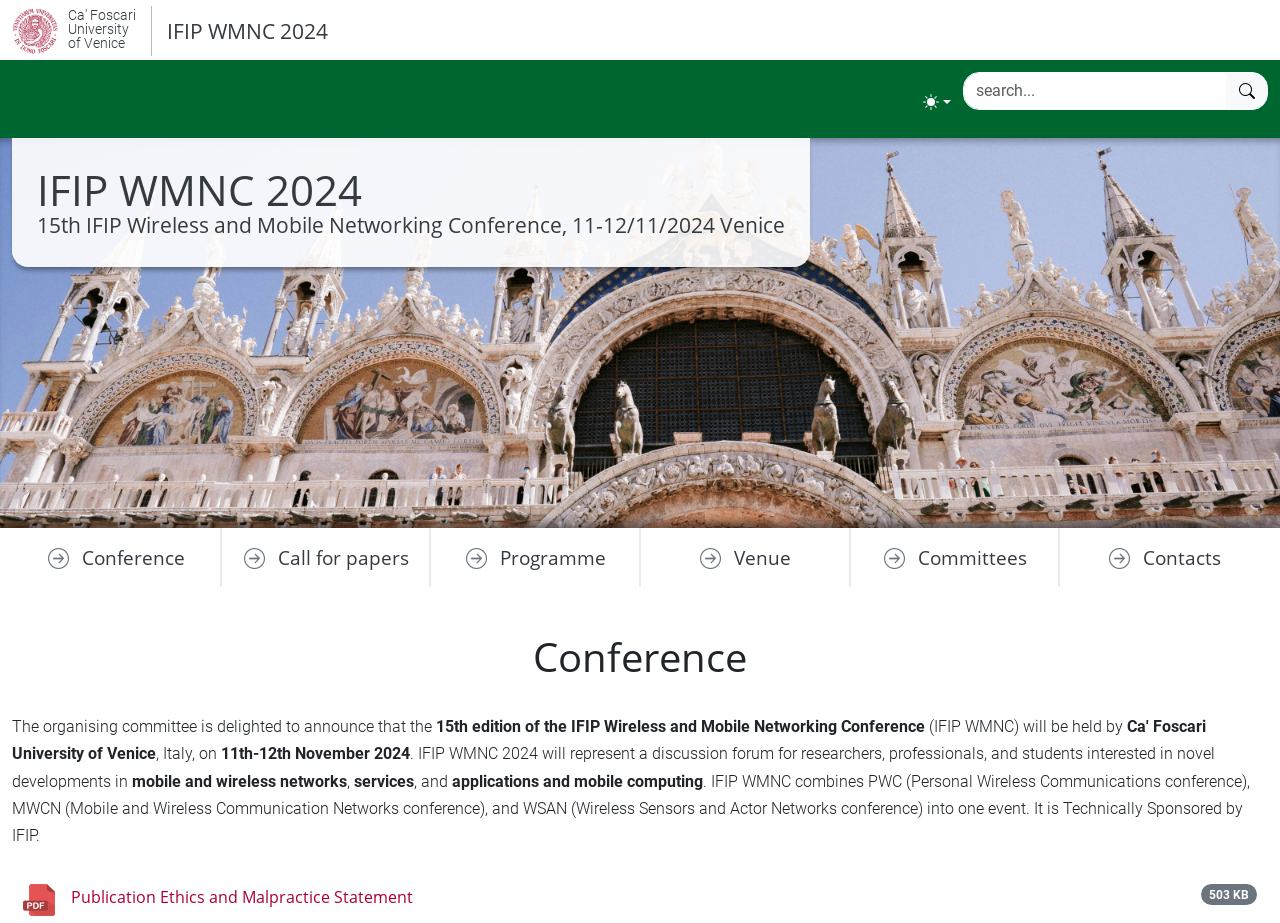
<file: index.html>
<html xmlns="http://www.w3.org/1999/xhtml" lang="en">

<head>
	<meta http-equiv="Content-Type" content="text/html; charset=utf-8" />
	<meta name="description" content="HTTrack is an easy-to-use website mirror utility. It allows you to download a World Wide website from the Internet to a local directory,building recursively all structures, getting html, images, and other files from the server to your computer. Links are rebuiltrelatively so that you can freely browse to the local site (works with any browser). You can mirror several sites together so that you can jump from one toanother. You can, also, update an existing mirror site, or resume an interrupted download. The robot is fully configurable, with an integrated help" />
	<meta name="keywords" content="httrack, HTTRACK, HTTrack, winhttrack, WINHTTRACK, WinHTTrack, offline browser, web mirror utility, aspirateur web, surf offline, web capture, www mirror utility, browse offline, local  site builder, website mirroring, aspirateur www, internet grabber, capture de site web, internet tool, hors connexion, unix, dos, windows 95, windows 98, solaris, ibm580, AIX 4.0, HTS, HTGet, web aspirator, web aspirateur, libre, GPL, GNU, free software" />
	<title>Local index - HTTrack Website Copier</title>
  <!-- Mirror and index made by HTTrack Website Copier/3.49-5 [XR&CO'2014] -->
	<style type="text/css">
	<!--

body {
	margin: 0;  padding: 0;  margin-bottom: 15px;  margin-top: 8px;
	background: #77b;
}
body, td {
	font: 14px "Trebuchet MS", Verdana, Arial, Helvetica, sans-serif;
	}

#subTitle {
	background: #000;  color: #fff;  padding: 4px;  font-weight: bold; 
	}

#siteNavigation a, #siteNavigation .current {
	font-weight: bold;  color: #448;
	}
#siteNavigation a:link    { text-decoration: none; }
#siteNavigation a:visited { text-decoration: none; }

#siteNavigation .current { background-color: #ccd; }

#siteNavigation a:hover   { text-decoration: none;  background-color: #fff;  color: #000; }
#siteNavigation a:active  { text-decoration: none;  background-color: #ccc; }


a:link    { text-decoration: underline;  color: #00f; }
a:visited { text-decoration: underline;  color: #000; }
a:hover   { text-decoration: underline;  color: #c00; }
a:active  { text-decoration: underline; }

#pageContent {
	clear: both;
	border-bottom: 6px solid #000;
	padding: 10px;  padding-top: 20px;
	line-height: 1.65em;
	background-image: url(backblue.gif);
	background-repeat: no-repeat;
	background-position: top right;
	}

#pageContent, #siteNavigation {
	background-color: #ccd;
	}


.imgLeft  { float: left;   margin-right: 10px;  margin-bottom: 10px; }
.imgRight { float: right;  margin-left: 10px;   margin-bottom: 10px; }

hr { height: 1px;  color: #000;  background-color: #000;  margin-bottom: 15px; }

h1 { margin: 0;  font-weight: bold;  font-size: 2em; }
h2 { margin: 0;  font-weight: bold;  font-size: 1.6em; }
h3 { margin: 0;  font-weight: bold;  font-size: 1.3em; }
h4 { margin: 0;  font-weight: bold;  font-size: 1.18em; }

.blak { background-color: #000; }
.hide { display: none; }
.tableWidth { min-width: 400px; }

.tblRegular       { border-collapse: collapse; }
.tblRegular td    { padding: 6px;  background-image: url(fade.gif);  border: 2px solid #99c; }
.tblHeaderColor, .tblHeaderColor td { background: #99c; }
.tblNoBorder td   { border: 0; }


// -->
</style>

</head>

<table width="76%" border="0" align="center" cellspacing="0" cellpadding="3" class="tableWidth">
	<tr>
	<td id="subTitle">HTTrack Website Copier - Open Source offline browser</td>
	</tr>
</table>
<table width="76%" border="0" align="center" cellspacing="0" cellpadding="0" class="tableWidth">
<tr class="blak">
<td>
	<table width="100%" border="0" align="center" cellspacing="1" cellpadding="0">
	<tr>
	<td colspan="6"> 
		<table width="100%" border="0" align="center" cellspacing="0" cellpadding="10">
		<tr> 
		<td id="pageContent"> 
<!-- ==================== End prologue ==================== -->

	<meta name="generator" content="HTTrack Website Copier/3.x">
	<TITLE>Local index - HTTrack</TITLE>
</HEAD>
<BODY>
<H1 ALIGN=Center>Index of locally available sites:</H1>
	<TABLE BORDER="0" WIDTH="100%" CELLSPACING="1" CELLPADDING="0">
		<TR>
			<TD BACKGROUND="fade.gif">
				&middot;
					<A HREF="www.unive.it/web/en/6439/home.html">
						www.unive.it/web/en/6439/home.html
					</A>		
			</TD>
		</TR>
	</TABLE>
	<BR>
	<BR>
	<BR>
  	<H6 ALIGN="RIGHT">
	<I>Mirror and index made by HTTrack Website Copier [XR&amp;CO'2008]</I>
	</H6>
	<!-- Mirror and index made by HTTrack Website Copier/3.49-5 [XR&CO'2014] -->
	<!-- Thanks for using HTTrack Website Copier! -->
	<meta HTTP-EQUIV="Refresh" CONTENT="0; URL=www.unive.it/web/en/6439/home.html">


<!-- ==================== Start epilogue ==================== -->
		</td>
		</tr>
		</table>
	</td>
	</tr>
	</table>
</td>
</tr>
</table>

<table width="76%" border="0" align="center" valign="bottom" cellspacing="0" cellpadding="0">
	<tr>
	<td id="footer"><small>&copy; 2008 Xavier Roche & other contributors - Web Design: Leto Kauler.</small></td>
	</tr>
</table>

</body>

</html>
</file>
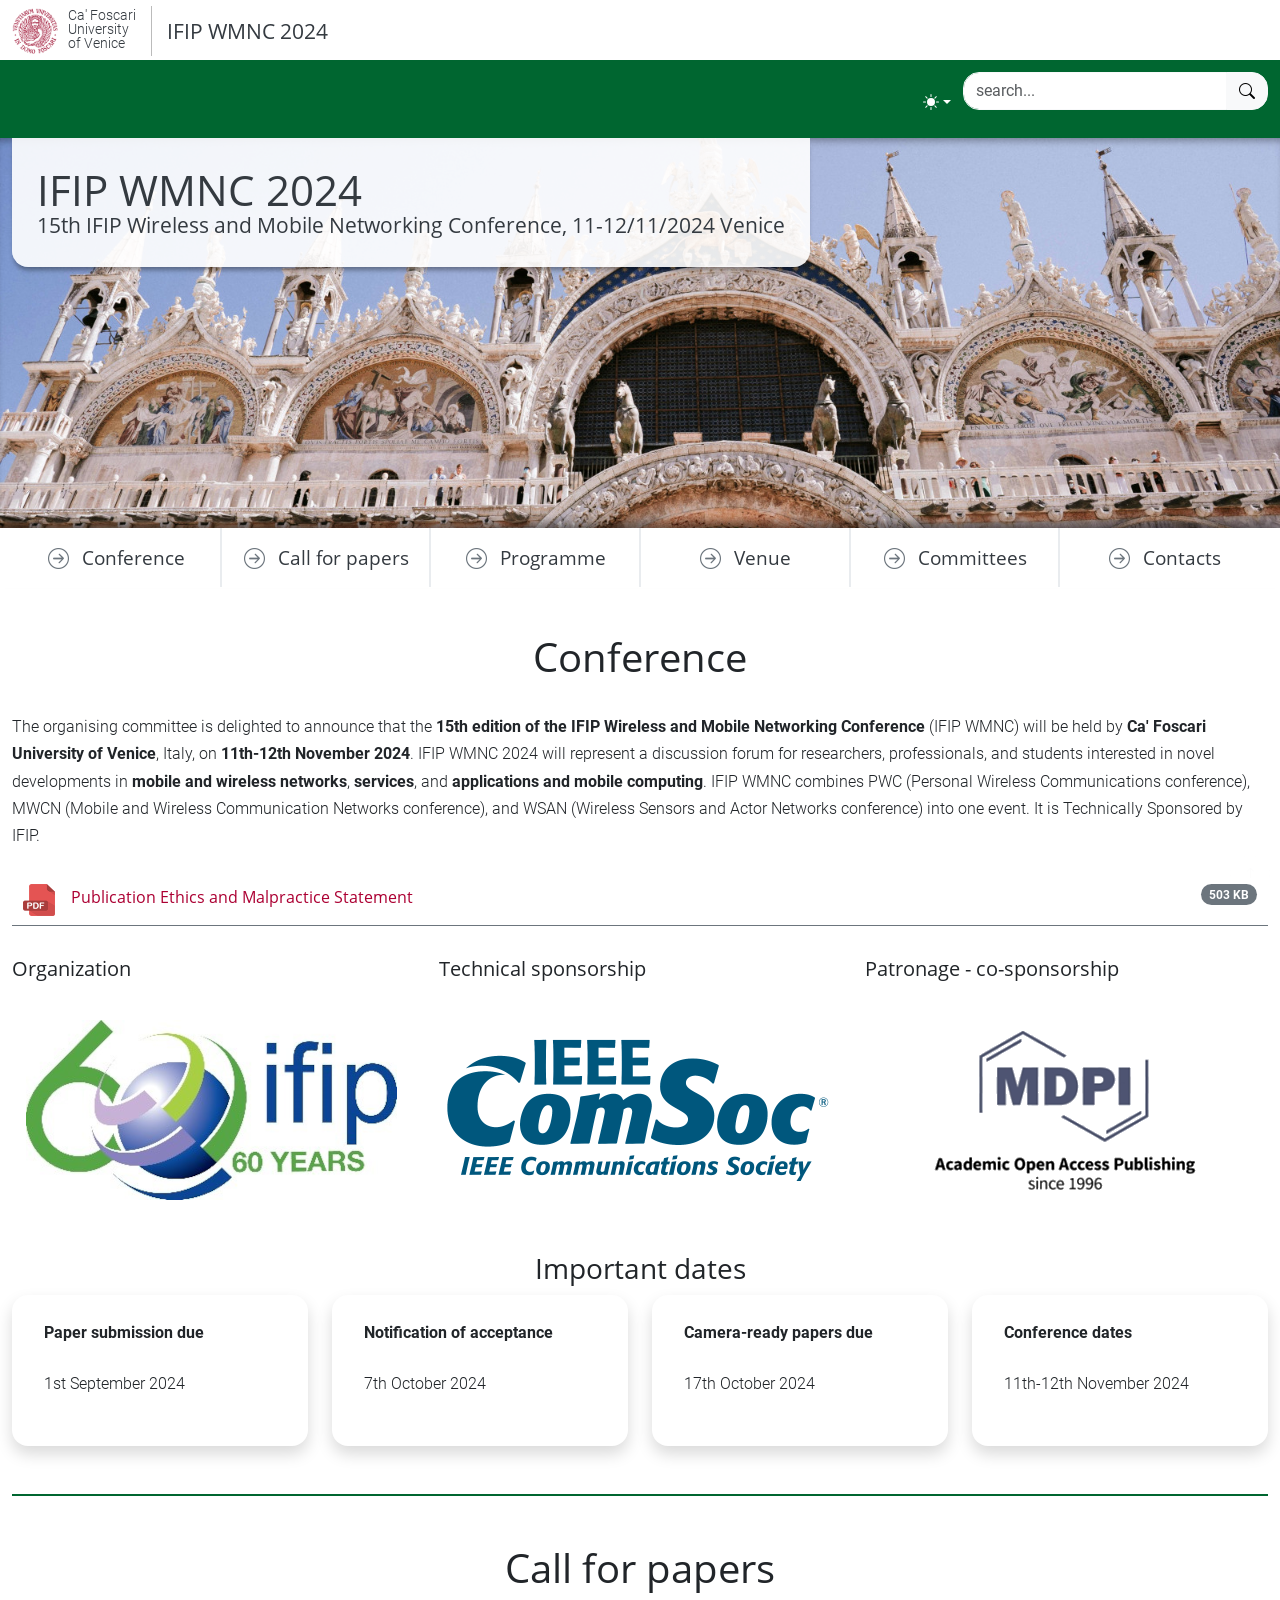
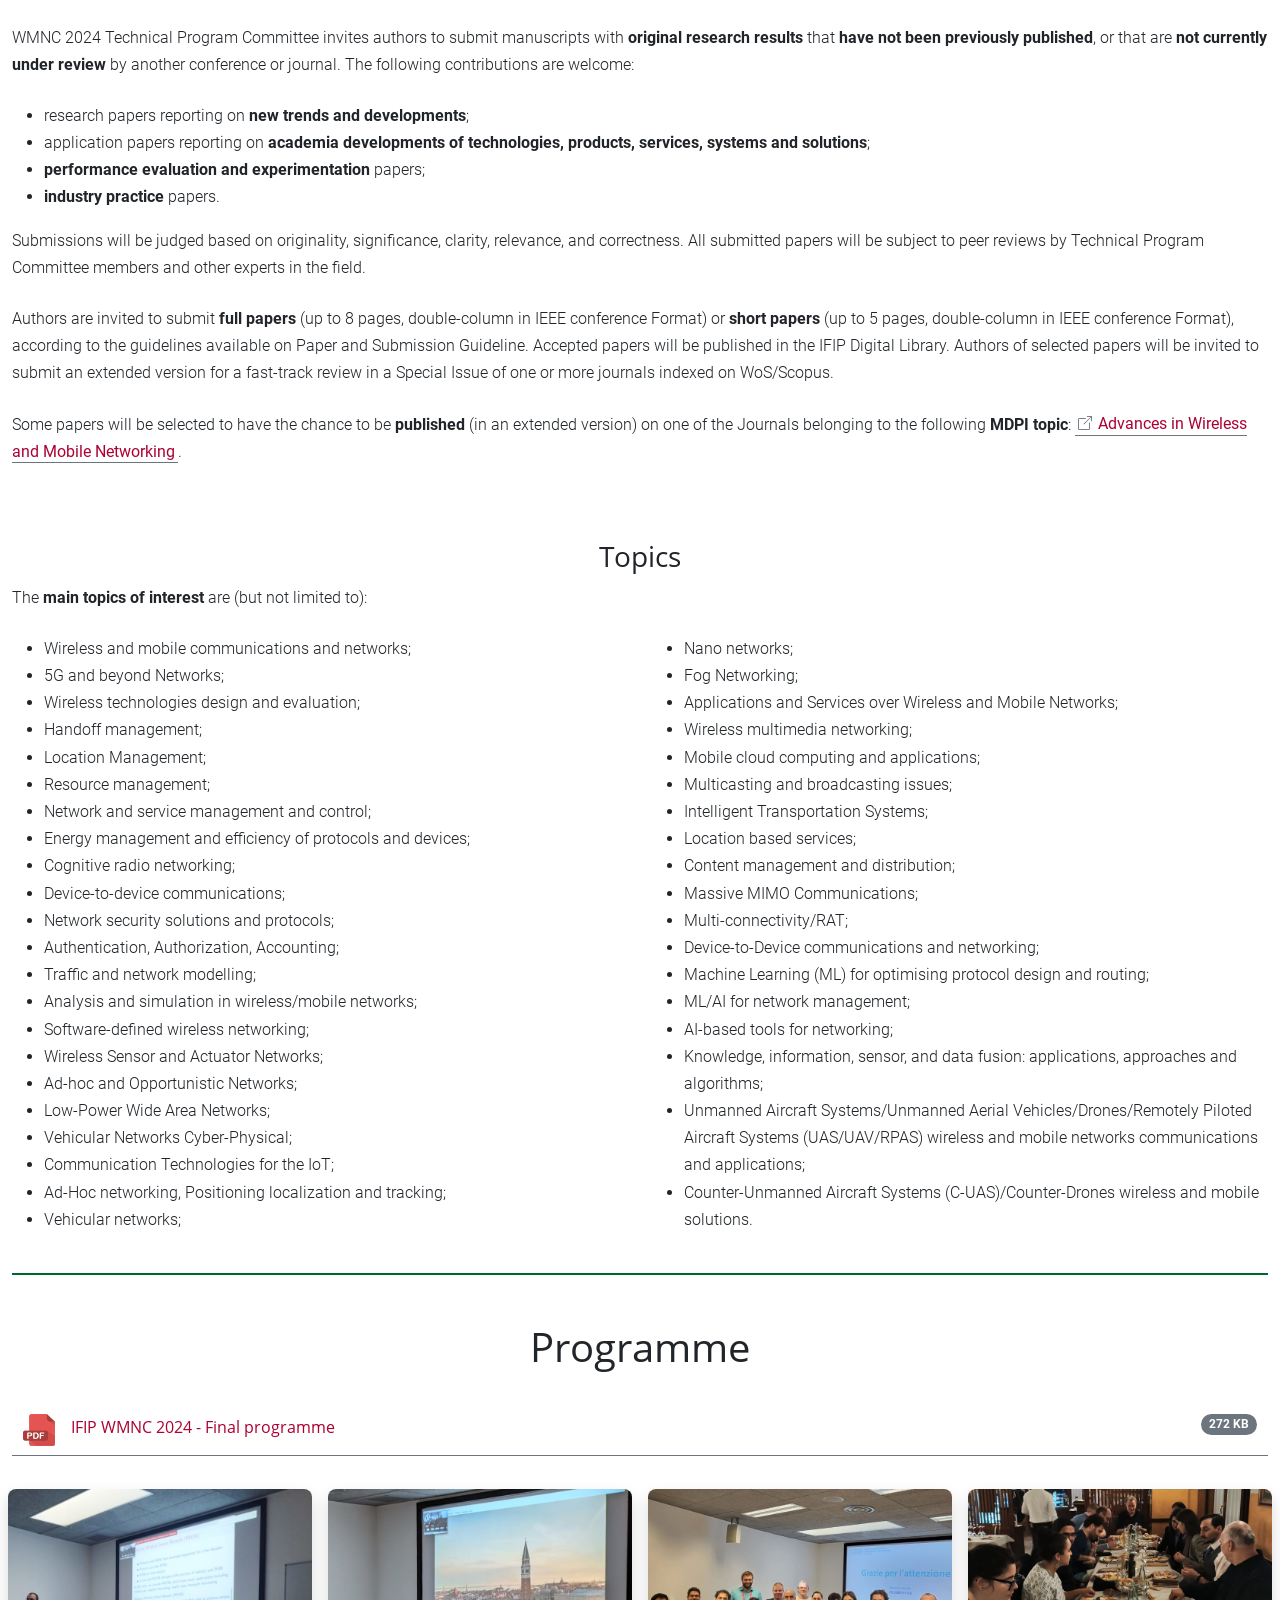
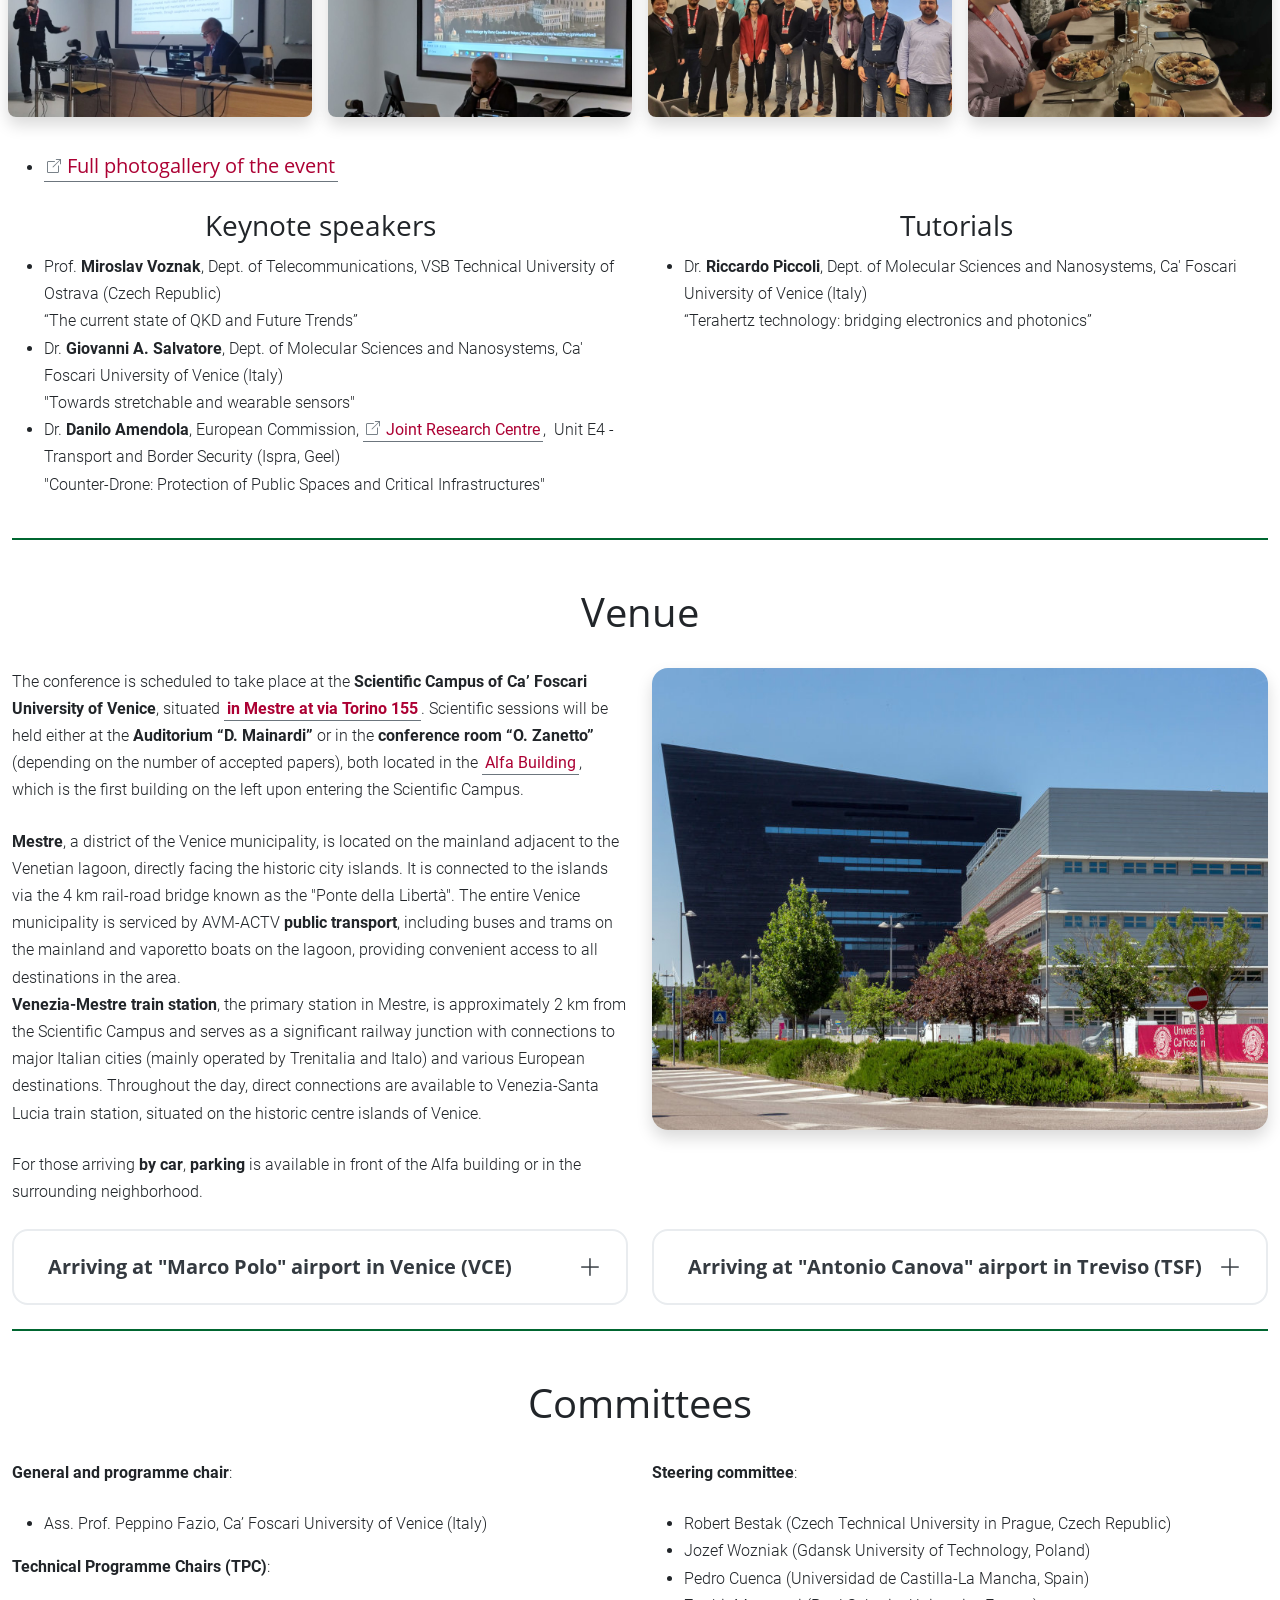
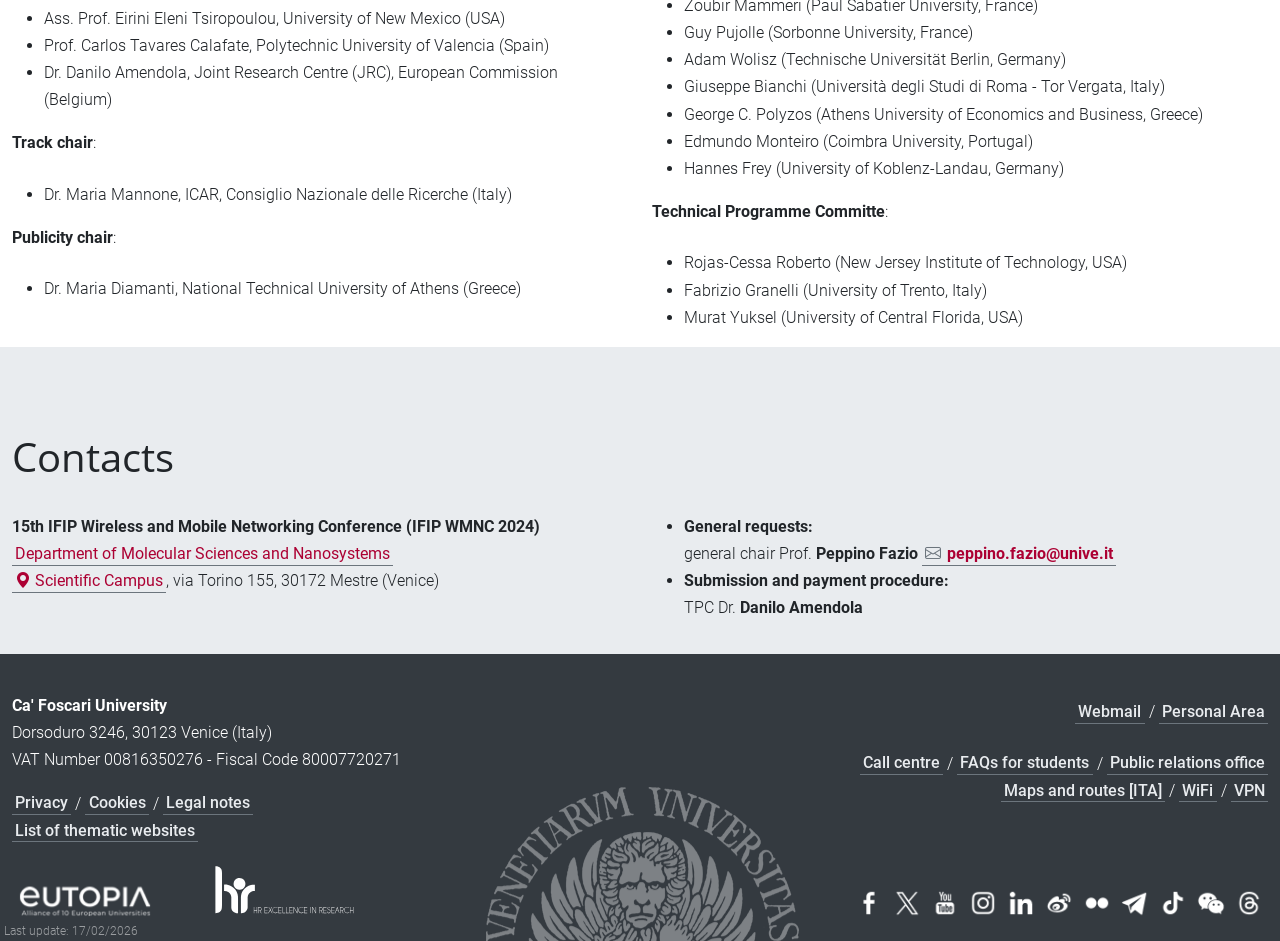
<file: www.unive.it/web/en/6439/home.html>
<html lang="en-us" data-bs-theme="light"><!-- Mirrored from www.unive.it/web/en/6439/home by HTTrack Website Copier/3.x [XR&CO'2014], Thu, 23 Apr 2026 20:36:54 GMT --><!-- Added by HTTrack --><head><meta http-equiv="content-type" content="text/html;charset=utf-8"><!-- /Added by HTTrack -->

    <meta charset="utf-8">

<!-- 
	This website is powered by TYPO3 - inspiring people to share!
	TYPO3 is a free open source Content Management Framework initially created by Kasper Skaarhoj and licensed under GNU/GPL.
	TYPO3 is copyright 1998-2026 of Kasper Skaarhoj. Extensions are copyright of their respective owners.
	Information and contribution at https://typo3.org/
-->

<link rel="icon" href="../../typo3conf/ext/stee_template_b5/Resources/Public/img/favicon/favicon.ico" type="image/vnd.microsoft.icon">

<meta http-equiv="x-ua-compatible" content="IE=edge">
<meta name="generator" content="TYPO3 CMS">
<meta name="viewport" content="width=device-width, initial-scale=1">
<meta name="description" content="IFIP WMNC 2024 - Home">
<meta property="og:url" content="home.html">
<meta property="og:title" content="IFIP WMNC 2024: Home">
<meta property="og:description" content="IFIP WMNC 2024 - Home">
<meta name="twitter:card" content="summary">
<meta name="twitter:site" content="@CaFoscari">
<meta name="twitter:title" content="IFIP WMNC 2024: Home">
<meta name="twitter:description" content="IFIP WMNC 2024 - Home">
<meta name="twitter:url" content="home.html">


<link rel="stylesheet" href="../../typo3conf/ext/stee_template_b5/Resources/Public/bootstrap-5.3.8/css/bootstrap.min.css" media="all">
<link rel="stylesheet" href="../../typo3conf/ext/stee_template_b5/Resources/Public/Css/00_bootstrap-icons.css" media="all">
<link rel="stylesheet" href="../../typo3conf/ext/stee_template_b5/Resources/Public/Css/01_fonts.css" media="all">
<link rel="stylesheet" href="../../typo3conf/ext/stee_template_b5/Resources/Public/Css/02_global.css" media="all">
<link rel="stylesheet" href="../../typo3conf/ext/stee_template_b5/Resources/Public/Css/03_elements.css" media="all">
<link rel="stylesheet" href="../../typo3conf/ext/stee_template_b5/Resources/Public/Css/04_layout.css" media="all">
<link rel="stylesheet" href="../../typo3conf/ext/stee_template_b5/Resources/Public/Css/05_extra.css" media="all">
<link rel="stylesheet" href="../../typo3conf/ext/stee_template_eventi/Resources/Public/Css/eventi.css" media="all">
<link rel="stylesheet" href="../../typo3conf/ext/stee_template_eventi/Resources/Public/Css/home.css" media="all">
<link rel="stylesheet" href="../../typo3conf/ext/stee_colore_verde/Resources/Public/Css/01_verde.css" media="all">
<link href="../../typo3conf/ext/stee_template_b5/Resources/Public/Css/07_gallery.css" rel="stylesheet">



<script type="text/javascript" async="" src="https://matomo.unive.it/matomo/matomo.js"></script><script src="../../typo3temp/assets/compressed/merged-ca1e0258cf72cd79c325ad5ffb75a0f7-038320babba83a367a865e132c439f86.js"></script>



<title>Home: IFIP WMNC 2024</title>
	

<!-- facebook pixel -->
<script>
	var univeFbPixel = function (){
		if (document.cookie.split(';').some((item) => item.includes('socialpix=checked'))){

			!function(f,b,e,v,n,t,s)
			{if(f.fbq)return;n=f.fbq=function(){n.callMethod?
			n.callMethod.apply(n,arguments):n.queue.push(arguments)};
			if(!f._fbq)f._fbq=n;n.push=n;n.loaded=!0;n.version='2.0';
			n.queue=[];t=b.createElement(e);t.async=!0;
			t.src=v;s=b.getElementsByTagName(e)[0];
			s.parentNode.insertBefore(t,s)}(window,document,'script',
			'https://connect.facebook.net/en_US/fbevents.js');
			fbq('init', '671717453353946'); 
			fbq('track', 'PageView');
			
			setTimeout(function(){
				fbq('trackCustom', 'TimeOnPage');
				//console.log('tempo');
			}, 45000);
			var scrollReached =false;
			var halfbrowserHeight =$(window).height() *0.6;
			$(window).scroll(function () {
				if (scrollReached) return false;
				var distance =$(window).scrollTop();
				if (distance < halfbrowserHeight) return false;
				scrollReached = true;
				fbq('trackCustom', 'ScrolledPage');
				//console.log('scroll');
			});


		}
	}
	$(function(){
		univeFbPixel();
	});
</script>

<!-- Matomo unive + agid -->
<!-- nome pagina: '../../../WEB [ENG]/eventi e terza missione [ENG]/verde DAIS-DSMN/IFIP WMNC 2024/Home/6439' -->
<script>
	var full_url = 'home.html';
	var _paq = window._paq = window._paq || [];
			  
	(function() {
	
		var u='https://ingestion.webanalytics.italia.it/';
		_paq.push(['setTrackerUrl', u+'matomo.php']);
		_paq.push(['setSiteId', '14422']);

		var u='https://matomo.unive.it/matomo/';
		_paq.push(['addTracker', u+'matomo.php', '4']);
		_paq.push(['addTracker', u+'matomo.php', '5']);
		
		window.piwikAsyncInit = function () {
			var u='https://ingestion.webanalytics.italia.it/';
			var tracker1 = Piwik.getAsyncTracker(u+'matomo.php', '14422');
			tracker1.setCustomUrl('../../../WEB [ENG]/eventi e terza missione [ENG]/verde DAIS-DSMN/IFIP WMNC 2024/Home/6439');
			tracker1.trackPageView();
			tracker1.enableLinkTracking();
			
			var u='https://matomo.unive.it/matomo/';
			var tracker3 = Piwik.getAsyncTracker(u+'matomo.php', '4');
			tracker3.setCustomUrl('../../../WEB [ENG]/eventi e terza missione [ENG]/verde DAIS-DSMN/IFIP WMNC 2024/Home/6439');
			tracker3.trackPageView();
			tracker3.enableLinkTracking();
					
			var tracker4 = Piwik.getAsyncTracker(u+'matomo.php', '5');
			tracker4.trackPageView();
			tracker4.enableLinkTracking();
		}
		
		var u='https://matomo.unive.it/matomo/';
		var d=document, g=d.createElement('script'), s=d.getElementsByTagName('script')[0];
		g.type='text/javascript'; g.async=true; g.src=u+'matomo.js'; s.parentNode.insertBefore(g,s);
	})();
</script>
<!-- End Matomo Code -->

		

</head>
<body>
<svg xmlns="http://www.w3.org/2000/svg" style="display: none;">
	<symbol id="bootstrap" viewBox="0 0 118 94">
		<path fill="currentColor" fill-rule="evenodd" d="M24.509 0c-6.733 0-11.715 5.893-11.492 12.284.214 6.14-.064 14.092-2.066 20.577C8.943 39.365 5.547 43.485 0 44.014v5.972c5.547.529 8.943 4.649 10.951 11.153 2.002 6.485 2.28 14.437 2.066 20.577C12.794 88.106 17.776 94 24.51 94H93.5c6.733 0 11.714-5.893 11.491-12.284-.214-6.14.064-14.092 2.066-20.577 2.009-6.504 5.396-10.624 10.943-11.153v-5.972c-5.547-.529-8.934-4.649-10.943-11.153-2.002-6.484-2.28-14.437-2.066-20.577C105.214 5.894 100.233 0 93.5 0H24.508zM80 57.863C80 66.663 73.436 72 62.543 72H44a2 2 0 0 1-2-2V24a2 2 0 0 1 2-2h18.437c9.083 0 15.044 4.92 15.044 12.474 0 5.302-4.01 10.049-9.119 10.88v.277C75.317 46.394 80 51.21 80 57.863M60.521 28.34H49.948v14.934h8.905c6.884 0 10.68-2.772 10.68-7.727 0-4.643-3.264-7.207-9.012-7.207M49.948 49.2v16.458H60.91c7.167 0 10.964-2.876 10.964-8.281s-3.903-8.178-11.425-8.178H49.948z" clip-rule="evenodd"></path>
	</symbol>
	<symbol id="check2" viewBox="0 0 16 16">
		<path d="M13.854 3.646a.5.5 0 0 1 0 .708l-7 7a.5.5 0 0 1-.708 0l-3.5-3.5a.5.5 0 1 1 .708-.708L6.5 10.293l6.646-6.647a.5.5 0 0 1 .708 0"></path>
	</symbol>
	<symbol id="circle-half" viewBox="0 0 16 16">
		<path d="M8 15A7 7 0 1 0 8 1zm0 1A8 8 0 1 1 8 0a8 8 0 0 1 0 16"></path>
	</symbol>
	<symbol id="moon-stars-fill" viewBox="0 0 16 16">
		<path d="M6 .278a.77.77 0 0 1 .08.858 7.2 7.2 0 0 0-.878 3.46c0 4.021 3.278 7.277 7.318 7.277q.792-.001 1.533-.16a.79.79 0 0 1 .81.316.73.73 0 0 1-.031.893A8.35 8.35 0 0 1 8.344 16C3.734 16 0 12.286 0 7.71 0 4.266 2.114 1.312 5.124.06A.75.75 0 0 1 6 .278"></path>
		<path d="M10.794 3.148a.217.217 0 0 1 .412 0l.387 1.162c.173.518.579.924 1.097 1.097l1.162.387a.217.217 0 0 1 0 .412l-1.162.387a1.73 1.73 0 0 0-1.097 1.097l-.387 1.162a.217.217 0 0 1-.412 0l-.387-1.162A1.73 1.73 0 0 0 9.31 6.593l-1.162-.387a.217.217 0 0 1 0-.412l1.162-.387a1.73 1.73 0 0 0 1.097-1.097zM13.863.099a.145.145 0 0 1 .274 0l.258.774c.115.346.386.617.732.732l.774.258a.145.145 0 0 1 0 .274l-.774.258a1.16 1.16 0 0 0-.732.732l-.258.774a.145.145 0 0 1-.274 0l-.258-.774a1.16 1.16 0 0 0-.732-.732l-.774-.258a.145.145 0 0 1 0-.274l.774-.258c.346-.115.617-.386.732-.732z"></path>
	</symbol>
	<symbol id="sun-fill" viewBox="0 0 16 16">
		<path d="M8 12a4 4 0 1 0 0-8 4 4 0 0 0 0 8M8 0a.5.5 0 0 1 .5.5v2a.5.5 0 0 1-1 0v-2A.5.5 0 0 1 8 0m0 13a.5.5 0 0 1 .5.5v2a.5.5 0 0 1-1 0v-2A.5.5 0 0 1 8 13m8-5a.5.5 0 0 1-.5.5h-2a.5.5 0 0 1 0-1h2a.5.5 0 0 1 .5.5M3 8a.5.5 0 0 1-.5.5h-2a.5.5 0 0 1 0-1h2A.5.5 0 0 1 3 8m10.657-5.657a.5.5 0 0 1 0 .707l-1.414 1.415a.5.5 0 1 1-.707-.708l1.414-1.414a.5.5 0 0 1 .707 0m-9.193 9.193a.5.5 0 0 1 0 .707L3.05 13.657a.5.5 0 0 1-.707-.707l1.414-1.414a.5.5 0 0 1 .707 0m9.193 2.121a.5.5 0 0 1-.707 0l-1.414-1.414a.5.5 0 0 1 .707-.707l1.414 1.414a.5.5 0 0 1 0 .707M4.464 4.465a.5.5 0 0 1-.707 0L2.343 3.05a.5.5 0 1 1 .707-.707l1.414 1.414a.5.5 0 0 1 0 .708"></path>
	</symbol>
</svg>
<header class="unive_header" id="header">
	
     
	
		
	<div class="container-xxl logo-sezione d-none d-xl-block">
		<div class="riga">
			<div class="row">
	
			

					<div class="col col-md-12 logo-piccolo d-flex">

						<div class="logo_unive logo-piccolo position-relative">
							<img alt="logo unive.it" class="logo-moeca img-fluid display-light" src="../../typo3conf/ext/stee_template_b5/Resources/Public/img/logo-unive/CF_moeca_pos_124-min.png">
							<img alt="logo unive.it" class="logo-moeca img-fluid display-dark" src="../../typo3conf/ext/stee_template_b5/Resources/Public/img/logo-unive/CF_moeca_neg_124-min.png">
							<a class="logo-header stretched-link" href="http://www.unive.it/english">
								<small>Ca' Foscari<br>University<br>of Venice</small><br>
							</a>
						</div>

						
							<span class="section-name position-relative">
								<a href="home.html">IFIP WMNC 2024</a>
							</span>    
						

						

					</div>

				
				
			</div>
		</div>
	</div>
</header>


<nav class="navbar sticky-top navbar-expand-xl navbar-dark bg-verde" aria-label="Main navigation">
    <div class="container-xxl">  

		<div class="navbar-header mr-auto position-relative">

			<a id="logo-sito" class="navbar-brand logo-mobile d-xl-none stretched-link" href="http://www.unive.it/english">
				<img alt="logo unive.it" class="img-fluid" src="../../typo3conf/ext/stee_template_b5/Resources/Public/img/logo-unive/CF_moeca_neg_124-min.png">
			</a>
			<span class="navbar-brand logo-mobile d-xl-none">
				<small><small>Ca' Foscari<br>University<br>of Venice</small><br></small>
			</span>

		</div>
			
        <div class="d-flex justify-content-end">
            <button class="navbar-toggler" type="button" data-bs-toggle="collapse" data-bs-target="#navbarsearch" aria-controls="navbarsearch" aria-expanded="false" aria-label="Cerca - Search">
                <i class="bi bi-search"></i>
            </button>
            <button class="navbar-toggler" type="button" data-bs-toggle="offcanvas" data-bs-target="#offcanvasNavbar" aria-controls="offcanvasNavbar" aria-label="mostra menu di navigazione - Toggle navigation">
                <i class="fs-2 bi bi-list"></i>
            </button>
        </div>
        
      	<div class="offcanvas offcanvas-end text-white bg-sito" tabindex="-1" id="offcanvasNavbar" aria-labelledby="offcanvasNavbarLabel">
			
            <div class="offcanvas-header position-relative">
				<p class="offcanvas-title fs-5" id="offcanvasNavbarLabel">
                    <small>Ca' Foscari University of Venice</small><br>
                    <a href="home.html">IFIP WMNC 2024</a>
				</p>
				<button type="button" class="btn-close btn-close-white" data-bs-dismiss="offcanvas" aria-label="Close"></button>
			</div>
            
			<div class="offcanvas-body">
                
            	<div class="d-none d-xl-block">
					
				</div>
				
				
                
					
                <div class="d-xl-flex justify-content-end flex-grow-1 pe-0">
                    
                    
                    
                    
<ul class="navbar-nav pe-1 tasto-dark">
	<li class="nav-item dropdown mt-1">
		<a class="nav-link dropdown-toggle focus-ring focus-ring-light fs-6 d-flex align-items-center" href="#" id="bd-theme" role="button" aria-expanded="false" data-bs-toggle="dropdown" data-bs-display="static" aria-label="Toggle theme (light)" aria-haspopup="true">  
			<svg class="bi theme-icon-active" aria-hidden="true" style="margin-top: .20rem !important; margin-bottom: .20rem !important;">
				<use href="#sun-fill"></use>
			</svg> 
			<span class="d-lg-none ms-2" id="bd-theme-text">Toggle theme</span> 
		</a> 
		<ul class="dropdown-menu dropdown-menu-end" aria-labelledby="bd-theme-text"> 
			<li>
				<button type="button" class="dropdown-item d-flex align-items-center active" data-bs-theme-value="light" aria-pressed="true"> 
					<svg class="bi me-2 opacity-50" aria-hidden="true">
						<use href="#sun-fill"></use>
					</svg>
					Light
					<svg class="bi ms-auto d-none" aria-hidden="true">
						<use href="#check2"></use>
					</svg> 
				</button> 
			</li> 
			<li> 
				<button type="button" class="dropdown-item d-flex align-items-center" data-bs-theme-value="dark" aria-pressed="false"> 
					<svg class="bi me-2 opacity-50" aria-hidden="true">
						<use href="#moon-stars-fill"></use>
					</svg>
					Dark
					<svg class="bi ms-auto d-none" aria-hidden="true">
						<use href="#check2"></use>
					</svg> 
				</button> 
			</li> 
			<li> 
				<button type="button" class="dropdown-item d-flex align-items-center" data-bs-theme-value="auto" aria-pressed="false"> 
					<svg class="bi me-2 opacity-50" aria-hidden="true">
						<use href="#circle-half"></use>
					</svg>
					Auto
					<svg class="bi ms-auto d-none" aria-hidden="true">
						<use href="#check2"></use>
					</svg> 
				</button> 
			</li> 
		</ul> 
	</li>
</ul> 
                    
                </div>
            
            	<div class="d-xl-none">
        			<hr class="d-xl-none text-white opacity-100">
						
                    
                </div>
    
                
            
                
        		
			</div>
		</div>
				
        <div class="collapse navbar-collapse  justify-content-end" id="navbarsearch">
            <div class="d-xl-none mt-3"></div>
                

    
            
        

    

    <form name="search" class="flex-fill" method="get" action="http://www.unive.it/data/search" role="search" lang="en">  
  
  <div class="input-group my-1 me-1">
    <input type="text" class="form-control border-light focus-ring focus-ring-light" placeholder="search..." aria-label="Find in this site" name="q" title="Find in this site">
    <button class="btn btn-light border-light" type="submit" aria-label="search"><i class="bi bi-search"></i></button>
  </div>
  
</form>





  
        </div>
		
    </div>
</nav>  


        
    



<main id="main" role="main">
	<div class="container-xxl">

		
				<div class="row"><!-- content 1 col -->
					<div class="col" aria-label="page content">
						
    

        
        
      
    

        
       
      
    

    
        </div>
    </div>
</div>



        
            
                

                    <div class="full_img blocca" style="background-image: url(../../fileadmin/user_upload/eventi/WMNC-2024/home.jpg)">
                        <div class="container-xxl">
                            <div class="row">
                                <div class="col">    
                                    
                                            

    
            
        

    

	
			<h1>
				
					IFIP WMNC 2024
				
				
					<br>
					<small>
						15th IFIP Wireless and Mobile Networking Conference, 11-12/11/2024 Venice
					</small>
				
			</h1>
		





                                    
                                </div>
                            </div>
                        </div>	
                                
                        
                        
                    </div>
<!--					-->
                
            
        

    



<div class="container-xxl">
    <div class="row">
        <div class="col">
            

			



    
        	<div class="card tit-no-border">
				
                <div class="list-group list-group-flush list-group-horizontal-md text-md-center mb-0">
				
					    

    
            
        

    

	
			<a href="#c59937" class="list-group-item list-group-item-action">
				Conference
				
			</a>
		





				
					    

    
            
        

    

	
			<a href="#c58078" class="list-group-item list-group-item-action">
				Call for papers
				
			</a>
		





				
					    

    
            
        

    

	
			<a href="#c68871" class="list-group-item list-group-item-action">
				Programme
				
			</a>
		





				
					    

    
            
        

    

	
			<a href="#c59929" class="list-group-item list-group-item-action">
				Venue
				
			</a>
		





				
					    

    
            
        

    

	
			<a href="#c58003" class="list-group-item list-group-item-action">
				Committees
				
			</a>
		





				
					    

    
            
        

    

	
			<a href="#c58086" class="list-group-item list-group-item-action">
				Contacts
				
			</a>
		





				
                </div>
            </div>
        
	

    

    
            
        

    

	
            <a class="ancora-unive" id="c59937" name="c59937"></a>
			<h2>
				
					Conference
				
				
			</h2>
		




    

    
            
        

    

	
            <a class="ancora-unive" id="c58055" name="c58055"></a>
    		<p>The organising committee is delighted to announce that the <strong>15th edition of the IFIP Wireless and Mobile Networking Conference</strong> (IFIP WMNC) will be held by <strong>Ca' Foscari University of Venice</strong>, Italy, on <strong>11th-12th November 2024</strong>. IFIP WMNC 2024 will represent a discussion forum for researchers, professionals, and students interested in novel developments in <strong>mobile and wireless networks</strong>, <strong>services</strong>, and <strong>applications and mobile computing</strong>. IFIP WMNC combines PWC (Personal Wireless Communications conference), MWCN (Mobile and Wireless Communication Networks conference), and WSAN (Wireless Sensors and Actor Networks conference) into one event. It is Technically Sponsored by IFIP.</p>
		
	



    

    
            <a class="ancora-unive" id="c76871" name="c76871"></a>
        

    

	
			
                <a class="ancora-unive" id="c76871" name="c76871"></a>
				
                <div class="uploads mb-4">
                    
                        <a href="../../fileadmin/user_upload/eventi/WMNC-2024/Publication_Ethics_and_Malpractice_Statement_WMNC.pdf" title="Publication Ethics and Malpractice Statement" class="d-flex last" rel="noreferrer">
                            <div class="p-2">
                                <img class="" width="32" src="../../typo3conf/ext/stee_template_b5/Resources/Public/img/icon/pdf.png" alt="file pdf">
                            </div>
                            <div class="flex-grow-1 p-2">
                                <span class="text-left fs-titolo">Publication Ethics and Malpractice Statement</span>
                                
                            </div>
                            <div class="text-end p-2">
                                <span class="badge bg-secondary">503 KB</span>
                            </div>
                        </a>
                    
				</div>
			
		





		
	<div class="row justify-content-center ">
		<div class="  col-lg-4 ">            
            
                    

    
            
        

    

	
            <a class="ancora-unive" id="c60019" name="c60019"></a>
    		<p class="lead">Organization</p>
		
	




            
                    

    
            
        

    
            

	
            


	
		
			
				<figure class="figure">
					
							<a href="https://www.ifip.org/" target="_blank" rel="noreferrer" class="img-link">
                        		<img src="../../fileadmin/user_upload/img/loghi/400x200/IFIP.png" class="figure-img img-fluid rounded-1" alt="IFIP 60 years" title="International Federation for Information Processing (IFIP)">
							</a>
						
					
				</figure>
			
		
	

			


		





            
		</div>
		<div class="  col-lg-4 ">
            
                    

    
            
        

    

	
            <a class="ancora-unive" id="c60021" name="c60021"></a>
    		<p class="lead">Technical sponsorship</p>
		
	




            
                    

    
            
        

    
            

	
            


	
		
			
				<figure class="figure">
					
							<a href="https://www.comsoc.org/" target="_blank" rel="noreferrer" class="img-link">
                        		<img src="../../fileadmin/user_upload/img/loghi/400x200/ieee-comsoc.png" class="figure-img img-fluid rounded-1" alt="IEEE ComSoc" title="IEEE ComSoc">
							</a>
						
					
				</figure>
			
		
	

			


		





            
		</div>
		<div class="  col-lg-4 ">
            
                    

    
            
        

    

	
            <a class="ancora-unive" id="c73466" name="c73466"></a>
    		<p class="lead">Patronage - co-sponsorship</p>
		
	




            
                    

    
            
        

    
            

	
            


	
		
			
				<figure class="figure">
					
							<a href="https://www.mdpi.com/" target="_blank" rel="noreferrer" class="img-link">
                        		<img src="../../fileadmin/user_upload/img/loghi/400x200/MDPI_400x200.png" class="figure-img img-fluid rounded-1" alt="MDPI - Academic Open Access Publishing since 1996" title="MDPI - Academic Open Access Publishing since 1996">
							</a>
						
					
				</figure>
			
		
	

			


		





            
		</div>
	</div>
			

    

    
            
        

    

	
            <a class="ancora-unive" id="c58068" name="c58068"></a>
			<h3>
				
					Important dates
				
				
			</h3>
		





		
	<div class="row justify-content-center ">
		<div class="  col-lg-3 ">
            
                    

    
            
        

    

	
			<div class="card tit-verde">
				
				<div class="card-body">
					<p><strong>Paper submission due</strong></p>
<p>1st September 2024</p>
				</div>
			</div>
		
	




            
		</div>
		<div class="  col-lg-3 ">
            
                    

    
            
        

    

	
			<div class="card tit-verde">
				
				<div class="card-body">
					<p><strong>Notification of acceptance</strong></p>
<p>7th October 2024</p>
				</div>
			</div>
		
	




            
		</div>
		<div class="  col-lg-3 ">
            
                    

    
            
        

    

	
			<div class="card tit-verde">
				
				<div class="card-body">
					<p><strong>Camera-ready papers due</strong></p>
<p>17th October 2024</p>
				</div>
			</div>
		
	




            
		</div>
		<div class="  col-lg-3 ">
            
                    

    
            
        

    

	
			<div class="card tit-verde">
				
				<div class="card-body">
					<p><strong>Conference dates</strong></p>
<p>11th-12th November 2024</p>
				</div>
			</div>
		
	




            
		</div>
	</div>
			

    

    
            
        

    

	
   			<hr class="border border-verde border-div opacity-100 mt-4 mb-5">
		




    

    
            
        

    

	
            <a class="ancora-unive" id="c58078" name="c58078"></a>
			<h2>
				
					Call for papers
				
				
			</h2>
		




    

    
            
        

    

	
            <a class="ancora-unive" id="c58062" name="c58062"></a>
    		<p dir="ltr">WMNC 2024 Technical Program Committee invites authors to submit manuscripts with <strong>original research results</strong> that <strong>have not been previously published</strong>, or that are <strong>not currently under review</strong> by another conference or journal. The following contributions are welcome:</p><ul><li>research papers reporting on <strong>new trends and developments</strong>;</li><li>application papers reporting on <strong>academia developments of technologies, products, services, systems and solutions</strong>;</li><li><strong>performance evaluation and experimentation</strong> papers;</li><li><strong>industry practice</strong> papers.</li></ul><p>Submissions will be judged based on originality, significance, clarity, relevance, and correctness. All submitted papers will be subject to peer reviews by Technical Program Committee members and other experts in the field.&nbsp;</p>
		
	



    

    
            
        

    

	
            <a class="ancora-unive" id="c58063" name="c58063"></a>
    		<p>Authors are invited to submit <strong>full papers</strong> (up to 8 pages, double-column in IEEE conference Format) or <strong>short papers</strong> (up to 5 pages, double-column in IEEE conference Format), according to the guidelines available on Paper and Submission Guideline. Accepted papers will be published in the IFIP Digital Library. Authors of selected papers will be invited to submit an extended version for a fast-track review in a Special Issue of one or more journals indexed on WoS/Scopus.</p>
		
	



    

    
            
        

    

	
            <a class="ancora-unive" id="c82797" name="c82797"></a>
    		<p>Some papers will be selected to have the chance to be <strong>published</strong> (in an extended version) on one of the Journals belonging to the following <strong>MDPI topic</strong>: <a href="https://www.mdpi.com/topics/7I09CQ1949" target="_blank" rel="noreferrer">Advances in Wireless and Mobile Networking</a>.</p>
<p>&nbsp;</p>
		
	



    

    
            
        

    

	
            <a class="ancora-unive" id="c58072" name="c58072"></a>
			<h3>
				
					Topics
				
				
			</h3>
		




    

    
            
        

    

	
            <a class="ancora-unive" id="c58088" name="c58088"></a>
    		<p dir="ltr">The <strong>main topics of interest</strong> are (but not limited to):&nbsp;</p>
		
	




    
    <div class="row justify-content-center ">    
        <div class="  col-lg-6 ">
            
                    

    
            
        

    

	
            <a class="ancora-unive" id="c58066" name="c58066"></a>
    		<ul><li>Wireless and mobile communications and networks;</li><li>5G and beyond Networks;</li><li>Wireless technologies design and evaluation;</li><li>Handoff management;</li><li>Location Management;</li><li>Resource management;</li><li>Network and service management and control;</li><li>Energy management and efficiency of protocols and devices;</li><li>Cognitive radio networking;</li><li>Device-to-device communications;</li><li>Network security solutions and protocols;</li><li>Authentication, Authorization, Accounting;</li><li>Traffic and network modelling;</li><li>Analysis and simulation in wireless/mobile networks;</li><li>Software-defined wireless networking;</li><li>Wireless Sensor and Actuator Networks;</li><li>Ad-hoc and Opportunistic Networks;</li><li>Low-Power Wide Area Networks;</li><li>Vehicular Networks Cyber-Physical;</li><li>Communication Technologies for the IoT;</li><li>Ad-Hoc networking, Positioning localization and tracking;</li><li>Vehicular networks;</li></ul>
		
	




            
        </div>
        <div class="  col-lg-6 ">
            
                    

    
            
        

    

	
            <a class="ancora-unive" id="c58067" name="c58067"></a>
    		<ul><li>Nano networks;</li><li>Fog Networking;</li><li>Applications and Services over Wireless and Mobile Networks;</li><li>Wireless multimedia networking;</li><li>Mobile cloud computing and applications;</li><li>Multicasting and broadcasting issues;</li><li>Intelligent Transportation Systems;</li><li>Location based services;</li><li>Content management and distribution;</li><li>Massive MIMO Communications;</li><li>Multi-connectivity/RAT;</li><li>Device-to-Device communications and networking;</li><li>Machine Learning (ML) for optimising protocol design and routing;</li><li>ML/AI for network management;</li><li>AI-based tools for networking;</li><li>Knowledge, information, sensor, and data fusion: applications, approaches and algorithms;</li><li>Unmanned Aircraft Systems/Unmanned Aerial Vehicles/Drones/Remotely Piloted Aircraft Systems (UAS/UAV/RPAS) wireless and mobile networks communications and applications;</li><li>Counter-Unmanned Aircraft Systems (C-UAS)/Counter-Drones wireless and mobile solutions.</li></ul>
		
	




            
        </div>
    </div>

    

    
            
        

    

	
   			<hr class="border border-verde border-div opacity-100 mt-4 mb-5">
		




    

    
            
        

    

	
            <a class="ancora-unive" id="c68871" name="c68871"></a>
			<h2>
				
					Programme
				
				
			</h2>
		




    

    
            <a class="ancora-unive" id="c82233" name="c82233"></a>
        

    

	
			
                <a class="ancora-unive" id="c82233" name="c82233"></a>
				
                <div class="uploads mb-4">
                    
                        <a href="../../fileadmin/user_upload/eventi/WMNC-2024/Final_Program.pdf" title="IFIP WMNC 2024 - Final programme" class="d-flex last" rel="noreferrer">
                            <div class="p-2">
                                <img class="" width="32" src="../../typo3conf/ext/stee_template_b5/Resources/Public/img/icon/pdf.png" alt="file pdf">
                            </div>
                            <div class="flex-grow-1 p-2">
                                <span class="text-left fs-titolo">IFIP WMNC 2024 - Final programme</span>
                                
                            </div>
                            <div class="text-end p-2">
                                <span class="badge bg-secondary">272 KB</span>
                            </div>
                        </a>
                    
				</div>
			
		




    

    
            
        

    
            

	
            
            
            



	<div class="row justify-content-center mb-4">
    
		
			
				
                
	<div class="col-md-3 p-2">
					<a href="../../fileadmin/user_upload/eventi/WMNC-2024/IMG-20241111-WA0004.jpg" data-lightbox="gallery" class=" position-relative overflow-hidden lightbox_gallery px-0 " style="height:140px;" aria-label="gallery" data-title="" data-footer="">
						
						<img src="../../fileadmin/user_upload/eventi/WMNC-2024/IMG-20241111-WA0004.jpg" class="img-fluid position-relative rounded-leggero shadow" style="top: 50%; transform: translateY(-50%);" alt="">
					</a>
        
	</div>
					
				
			
				
                
	<div class="col-md-3 p-2">
					<a href="../../fileadmin/user_upload/eventi/WMNC-2024/IMG-20241113-WA0013.jpg" data-lightbox="gallery" class=" position-relative overflow-hidden lightbox_gallery px-0 " style="height:140px;" aria-label="gallery" data-title="" data-footer="">
						
						<img src="../../fileadmin/user_upload/eventi/WMNC-2024/IMG-20241113-WA0013.jpg" class="img-fluid position-relative rounded-leggero shadow" style="top: 50%; transform: translateY(-50%);" alt="">
					</a>
        
	</div>
					
				
			
		
			
				
                
	<div class="col-md-3 p-2">
					<a href="../../fileadmin/user_upload/eventi/WMNC-2024/IMG-20241112-WA0003.jpg" data-lightbox="gallery" class=" position-relative overflow-hidden lightbox_gallery px-0 " style="height:140px;" aria-label="gallery" data-title="" data-footer="">
						
						<img src="../../fileadmin/user_upload/eventi/WMNC-2024/IMG-20241112-WA0003.jpg" class="img-fluid position-relative rounded-leggero shadow" style="top: 50%; transform: translateY(-50%);" alt="">
					</a>
        
	</div>
					
				
			
				
                
	<div class="col-md-3 p-2">
					<a href="../../fileadmin/user_upload/eventi/WMNC-2024/IMG-20241130-WA0014.jpg" data-lightbox="gallery" class=" position-relative overflow-hidden lightbox_gallery px-0 " style="height:140px;" aria-label="gallery" data-title="" data-footer="">
						
						<img src="../../fileadmin/user_upload/eventi/WMNC-2024/IMG-20241130-WA0014.jpg" class="img-fluid position-relative rounded-leggero shadow" style="top: 50%; transform: translateY(-50%);" alt="">
					</a>
        
	</div>
					
				
			
		
        
	</div>
    

			


		




    

    
            
        

    

	
            <a class="ancora-unive" id="c88121" name="c88121"></a>
    		<ul><li><p class="lead"><a href="https://drive.google.com/drive/folders/1IkGUdmKPErHhL08HzJ45a4uySEfwGqO3?usp=sharing" target="_blank" rel="noreferrer">Full photogallery of the event</a></p></li></ul>
		
	




    
    <div class="row justify-content-center ">    
        <div class="  col-lg-6 ">
            
                    

    
            
        

    

	
            <a class="ancora-unive" id="c68873" name="c68873"></a>
    		<h3>Keynote speakers</h3><ul><li>Prof. <strong>Miroslav Voznak</strong>, Dept. of Telecommunications, VSB Technical University of Ostrava (Czech Republic)<br>“The current state of QKD and Future Trends”</li><li>Dr. <strong>Giovanni A. Salvatore</strong>, Dept. of Molecular Sciences and Nanosystems, Ca' Foscari University of Venice (Italy)<br>"Towards stretchable and wearable sensors"</li><li>Dr. <strong>Danilo Amendola</strong>, European Commission, <a href="https://ec.europa.eu/jrc/" target="_blank" rel="noreferrer">Joint Research Centre</a>, &nbsp;Unit E4 - Transport and Border Security (Ispra, Geel)<br>"Counter-Drone: Protection of Public Spaces and Critical Infrastructures"</li></ul>
		
	




            
        </div>
        <div class="  col-lg-6 ">
            
                    

    
            
        

    

	
            <a class="ancora-unive" id="c73469" name="c73469"></a>
    		<h3><span>Tutorials&nbsp;</span></h3><ul><li><span>Dr. <strong>Riccardo Piccoli</strong>, Dept. of Molecular Sciences and Nanosystems, Ca' Foscari University of Venice (Italy)&nbsp;</span><br><span>“Terahertz technology: bridging electronics and photonics”</span></li></ul>
		
	




            
        </div>
    </div>

    

    
            
        

    

	
   			<hr class="border border-verde border-div opacity-100 mt-4 mb-5">
		




    

    
            
        

    

	
            <a class="ancora-unive" id="c59929" name="c59929"></a>
			<h2>
				
					Venue
				
				
			</h2>
		





    
    <div class="row justify-content-center ">    
        <div class="  col-lg-6 ">
            
                    

    
            
        

    

	
            <a class="ancora-unive" id="c59930" name="c59930"></a>
    		<p>The conference is scheduled to take place at the <strong>Scientific Campus of Ca’ Foscari University of Venice</strong>, situated <a href="https://apps.unive.it/mappe/sede/990025" target="_top"><strong>in Mestre at via Torino 155</strong></a>. Scientific sessions will be held either at the <strong>Auditorium “D. Mainardi”</strong> or in the <strong>conference room “O. Zanetto”</strong> (depending on the number of accepted papers), both located in the <a href="https://apps.unive.it/mappe/sede/990025A" target="_top">Alfa Building</a>, which is the first building on the left upon entering the Scientific Campus.</p>
<p><strong>Mestre</strong>, a district of the Venice municipality, is located on the mainland adjacent to the Venetian lagoon, directly facing the historic city islands. It is connected to the islands via the 4 km rail-road bridge known as the "Ponte della Libertà". The entire Venice municipality is serviced by AVM-ACTV <strong>public transport</strong>, including buses and trams on the mainland and vaporetto boats on the lagoon, providing convenient access to all destinations in the area.<br><strong>Venezia-Mestre train station</strong>, the primary station in Mestre, is approximately 2 km from the Scientific Campus and serves as a significant railway junction with connections to major Italian cities (mainly operated by Trenitalia and Italo) and various European destinations. Throughout the day, direct connections are available to Venezia-Santa Lucia train station, situated on the historic centre islands of Venice.</p>
<p>For those arriving <strong>by car</strong>, <strong>parking</strong> is available in front of the Alfa building or in the surrounding neighborhood.</p>
		
	




            
        </div>
        <div class="  col-lg-6 ">
            
                    

    
            
        

    
            

	
            


	
		
			
				<figure class="figure">
					
                        	<img src="../../fileadmin/user_upload/eventi/WMNC-2024/campus-scientifico-mestre.jpg" class="figure-img img-fluid rounded-1 shadow" alt="" title="">
						
					
				</figure>
			
		
	

			


		





            
        </div>
    </div>


    
    <div class="row justify-content-center h-uguale g-4 mb-4">    
        <div class="  col-lg-6 ">
            
                    

    
            
        

    

	
			<div class="card espansione semplice" id="card59932">
                <a class="ancora-unive" id="c59932" name="c59932"></a>
				<button class="card-header" data-bs-toggle="collapse" data-bs-target="#collapse59932" aria-expanded="false" aria-controls="collapse59932" data-parent="#card59932" type="button">
					
					<div class="titolo-esp fs-titolo d-flex">
						<div class="w-100 p-2">Arriving at "Marco Polo" airport in Venice (VCE)</div>
						<div class="p-2 flex-shrink-1">
							<i class="indicator bi bi-plus-lg float-end fs-4"></i>
						</div>
					</div>
					
				</button>
				<div id="collapse59932" class="collapse">
                    <!--<div class="border-bottom rounded-0 " ></div>-->
					<div class="card-body">
						<p><strong>Marco Polo international airport</strong>, located in the northern part of the Venice municipality, is roughly 10 km from the Scientific Campus. It serves as one of Italy's main airports, offering flights to numerous European cities and some long-haul destinations in North America, the Middle East, and the Far East.&nbsp;<br>From the airport, transportation options include <strong>land routes (by bus or taxi)</strong> to Mestre or Venice (Piazzale Roma), or <strong>water routes to Venice</strong> (via Alilaguna boat or water taxi).</p><ul><li><a href="https://www.veneziaairport.it/en/transport/venice.html" target="_top">How to reach Venice from Marco Polo Airport</a></li><li><a href="https://www.veneziaairport.it/en/transport/venezia-mestre-station.html" target="_top">How to reach Venezia Mestre train station</a></li></ul>
					</div>
				</div>
                <script> 
                    function toggleChevron(e) { $(e.target).prev('.card-header').find("i.indicator").toggleClass('bi-plus-lg bi-dash-lg');}
                    $('#card59932').on('hidden.bs.collapse', toggleChevron);
                    $('#card59932').on('shown.bs.collapse', toggleChevron);
                </script> 
			</div>
		
	




            
        </div>
        <div class="  col-lg-6 ">
            
                    

    
            
        

    

	
			<div class="card espansione semplice" id="card59933">
                <a class="ancora-unive" id="c59933" name="c59933"></a>
				<button class="card-header" data-bs-toggle="collapse" data-bs-target="#collapse59933" aria-expanded="false" aria-controls="collapse59933" data-parent="#card59933" type="button">
					
					<div class="titolo-esp fs-titolo d-flex">
						<div class="w-100 p-2">Arriving at "Antonio Canova" airport in Treviso (TSF)</div>
						<div class="p-2 flex-shrink-1">
							<i class="indicator bi bi-plus-lg float-end fs-4"></i>
						</div>
					</div>
					
				</button>
				<div id="collapse59933" class="collapse">
                    <!--<div class="border-bottom rounded-0 " ></div>-->
					<div class="card-body">
						<p>Additionally, the <strong>Antonio Canova airport in Treviso</strong> serves mainly low-cost airlines for Italian and European routes.<br>From the airport you can reach Mestre or Venice (Piazzale Roma) <strong>by land (on a bus, train or taxi)</strong>.</p><ul><li><a href="https://www.trevisoairport.it/en/transport/venezia-santa-lucia-station.html" target="_top">How to reach Venice from Antonion Canova Airport</a></li><li><a href="https://www.trevisoairport.it/en/transport/venezia-mestre-station.html" target="_top">How to reach Venezia Mestre from Antonio Canova Airport</a><br>&nbsp;</li></ul>
					</div>
				</div>
                <script> 
                    function toggleChevron(e) { $(e.target).prev('.card-header').find("i.indicator").toggleClass('bi-plus-lg bi-dash-lg');}
                    $('#card59933').on('hidden.bs.collapse', toggleChevron);
                    $('#card59933').on('shown.bs.collapse', toggleChevron);
                </script> 
			</div>
		
	




            
        </div>
    </div>

    

    
            
        

    

	
   			<hr class="border border-verde border-div opacity-100 mt-4 mb-5">
		




    

    
            
        

    

	
            <a class="ancora-unive" id="c58003" name="c58003"></a>
			<h2>
				
					Committees
				
				
			</h2>
		





    
    <div class="row justify-content-center ">    
        <div class="  col-lg-6 ">
            
                    

    
            
        

    

	
            <a class="ancora-unive" id="c58079" name="c58079"></a>
    		<p dir="ltr"><strong>General and programme chair</strong>:</p><ul><li>Ass. Prof. Peppino Fazio, Ca’ Foscari University of Venice (Italy)</li></ul><p dir="ltr"><strong>Technical Programme Chairs (TPC)</strong>:&nbsp;</p><ul><li>Ass. Prof. Eirini Eleni Tsiropoulou, University of New Mexico (USA)</li><li>Prof. Carlos Tavares Calafate, Polytechnic University of Valencia (Spain)</li><li>Dr. Danilo Amendola, Joint Research Centre (JRC), European Commission (Belgium)</li></ul><p dir="ltr"><strong>Track chair</strong>:</p><ul><li>Dr. Maria Mannone, ICAR, Consiglio Nazionale delle Ricerche (Italy)</li></ul><p dir="ltr"><strong>Publicity chair</strong>:</p><ul><li>Dr. Maria Diamanti, National Technical University of Athens (Greece)</li></ul>
		
	




            
        </div>
        <div class="  col-lg-6 ">
            
                    

    
            
        

    

	
            <a class="ancora-unive" id="c58080" name="c58080"></a>
    		<p><strong>Steering committee</strong>:</p><ul><li>Robert Bestak (Czech Technical University in Prague, Czech Republic)</li><li>Jozef Wozniak (Gdansk University of Technology, Poland)</li><li>Pedro Cuenca (Universidad de Castilla-La Mancha, Spain)</li><li>Zoubir Mammeri (Paul Sabatier University, France)</li><li>Guy Pujolle (Sorbonne University, France)</li><li>Adam Wolisz (Technische Universität Berlin, Germany)</li><li>Giuseppe Bianchi (Università degli Studi di Roma - Tor Vergata, Italy)</li><li>George C. Polyzos (Athens University of Economics and Business, Greece)</li><li>Edmundo Monteiro (Coimbra University, Portugal)</li><li>Hannes Frey (University of Koblenz-Landau, Germany)</li></ul><p><strong>Technical Programme Committe</strong>:</p><ul><li>Rojas-Cessa Roberto (New Jersey Institute of Technology, USA)</li><li>Fabrizio Granelli (University of Trento, Italy)</li><li>Murat Yuksel (University of Central Florida, USA)</li></ul>
		
	




            
        </div>
    </div>


					</div>
				</div>
			

	</div><!-- fine container-->
</main>


<footer class="bottom position-relative" id="footer">
  <div class="container-xxl">
        <div class="row">
        	<div class="col">
				
                
    

        
        
      
    

        
       
      
    

    
        </div>
    </div>
</div>



        <div class="full bg-evidenza text-dark">
            <div class="container-xxl">
                <div class="row">
                    <div class="col"> 
                        
                                

    
            
        

    

	
            <a class="ancora-unive" id="c58086" name="c58086"></a>
			<h2>
				
					Contacts
				
				
			</h2>
		





                        
                            
    
    <div class="row justify-content-center ">    
        <div class="  col-lg-6 ">
            
                    

    
            
        

    

	
            <a class="ancora-unive" id="c58084" name="c58084"></a>
    		<p><strong>15th IFIP Wireless and Mobile Networking Conference (IFIP WMNC 2024)</strong><br><a href="https://www.unive.it/dep.dsmn" target="_top">Department of Molecular Sciences and Nanosystems</a><br><a href="https://apps.unive.it/mappe/sede/990025" target="_top"><i class="bi bi-geo-alt-fill">&zwnj;</i> Scientific Campus</a>, via Torino 155, 30172 Mestre (Venice)</p>
		
	




            
        </div>
        <div class="  col-lg-6 ">
            
                    

    
            
        

    

	
            <a class="ancora-unive" id="c58083" name="c58083"></a>
    		<ul><li><strong>General requests:</strong><br>general chair Prof. <strong>Peppino Fazio </strong><a href="mailto:peppino.fazio@unive.it"><strong>peppino.fazio@unive.it</strong></a></li><li><strong>Submission and payment procedure:</strong><br>TPC Dr. <strong>Danilo Amendola </strong></li></ul>
		
	




            
        </div>
    </div>


                        
                    </div>
                </div>
            </div>
        </div>

    



<div class="container-xxl">
    <div class="row">
        <div class="col">
            

			

    

    
            
        

    

    
    
    
        
    

        
        
      
    

        
       
      
    

    
        </div>
    </div>
</div>



        <div class="full bg-grigio text-white">
            <div class="container-xxl">
                <div class="row">
                    <div class="col"> 
                        
                            
    
    <div class="row justify-content-center ">    
        <div class="  col-lg-6 ">
            
                    

    
            
        

    

    <address>
  <strong>Ca' Foscari University</strong><br>
  Dorsoduro 3246, 30123 Venice (Italy)<br>
  VAT Number 00816350276 - Fiscal Code 80007720271
</address>





            
                    

    
            
        

    

    <p class="text-left mb-3">  
  <a href="https://www.unive.it/pag/29567">Privacy</a> / <a href="https://www.unive.it/pag/40524">Cookies</a> / <a href="https://www.unive.it/pag/29566">Legal notes</a><br>
  <a href="https://www.unive.it/pag/29565">List of thematic websites</a><br>
</p>





            
                    

    
            
        

    

    <a href="https://eutopia-university.eu/" class="img-link" target="_blank">
  <img src="../../fileadmin/user_upload/img/loghi/Eutopia_logo_blanc.png" alt="eutopia" title="" class="img-responsive hr-logo me-5">
</a>





            
                    

    
            
        

    

    <a href="https://www.unive.it/pag/12314" class="img-link">
  <img src="../../fileadmin/user_upload/img/svg/loghi/hr_excellence_i_r.svg" alt="HR" title="" class="img-responsive hr-logo me-5">
</a>





            
        </div>
        <div class="  col-lg-6 ">
            
                    

    
            
        

    

	
            <a class="ancora-unive" id="c388" name="c388"></a>
    		<p class="text-right text-end"><a href="https://www.unive.it/data/webmail" target="_top">Webmail</a> / <a href="https://www.unive.it/data/accesso" target="_top">Personal Area</a></p>
		
	




            
                    

    
            
        

    

    <p class="text-right text-end">
  <a href="https://www.unive.it/pag/20075">Call centre</a> / <a href="https://www.unive.it/pag/36728">FAQs for students</a> / <a href="https://www.unive.it/pag/20058">Public relations office</a><br>
  <a href="http://apps.unive.it/mappe">Maps and routes [ITA]</a> / <a href="https://www.unive.it/wifi-eng">WiFi</a> / <a href="https://www.unive.it/vpn-eng">VPN</a><br>
  <!--<a href="/aiuto">Assistenza informatica</a><br /> -->
  <!--<a href="//apps.unive.it/mappe/">Mappe e percorsi</a><br /> -->
  <!--<a href="#" data-toggle="modal" data-target="#myModal" >Press</a> /-->
  <!--<a href="//www.unive.it/pag/17402/">Ca' Foscari social</a><br />-->
</p>





            
                    

    
            
        

    

	
    		<div class="d-inline-block w-100 my-4"></div>
		





            
                    

    
            
        

    
            

	
            


	
		
			
                
                        <a href="https://www.threads.net/@cafoscari" target="_blank" rel="noreferrer" class="img-link">
                        	<img src="../../fileadmin/user_upload/img/icons/social/threads-icon_w.png" class="social" alt="Threads" title="Threads">
                        </a>
                    
                
                
                    
			
		
			
                
                        <a href="https://mp.weixin.qq.com/s/u70V_4FBamxUlNwz2ra68w" target="_blank" rel="noreferrer" class="img-link">
                        	<img src="../../fileadmin/user_upload/img/icons/social/wechat-icon_w.png" class="social" alt="Wechat" title="Wechat">
                        </a>
                    
                
                
                    
			
		
	
		
			
                
                        <a href="https://www.tiktok.com/@cafoscari" target="_blank" rel="noreferrer" class="img-link">
                        	<img src="../../fileadmin/user_upload/img/icons/social/tiktok-icon_w.png" class="social" alt="Tiktok" title="Tiktok">
                        </a>
                    
                
                
                    
			
		
			
                
                        <a href="https://www.telegram.me/cafoscari" target="_blank" rel="noreferrer" class="img-link">
                        	<img src="../../fileadmin/user_upload/img/icons/social/telegram-icon_w.png" class="social" alt="Telegram" title="Telegram">
                        </a>
                    
                
                
                    
			
		
	
		
			
                
                        <a href="https://www.flickr.com/photos/cafoscari/" target="_blank" rel="noreferrer" class="img-link">
                        	<img src="../../fileadmin/user_upload/img/icons/social/flickr-icon_w.png" class="social" alt="Flickr" title="Flickr">
                        </a>
                    
                
                
                    
			
		
			
                
                        <a href="https://www.weibo.com/cafoscari" target="_top" class="img-link">
                        	<img src="../../fileadmin/user_upload/img/icons/social/weibo-icon_w.png" class="social" alt="Weibo" title="Weibo">
                        </a>
                    
                
                
                    
			
		
	
		
			
                
                        <a href="https://www.linkedin.com/school/cafoscari/" target="_blank" rel="noreferrer" class="img-link">
                        	<img src="../../fileadmin/user_upload/img/icons/social/linkedin-icon_w.png" class="social" alt="LinkedIn" title="LinkedIn">
                        </a>
                    
                
                
                    
			
		
			
                
                        <a href="https://www.instagram.com/cafoscari/" target="_top" class="img-link">
                        	<img src="../../fileadmin/user_upload/img/icons/social/instagram-icon_w.png" class="social" alt="Instagram" title="Instagram">
                        </a>
                    
                
                
                    
			
		
	
		
			
                
                        <a href="https://www.youtube.com/user/youcafoscari" target="_blank" rel="noreferrer" class="img-link">
                        	<img src="../../fileadmin/user_upload/img/icons/social/youtube-icon_w.png" class="social" alt="Youtube" title="Youtube">
                        </a>
                    
                
                
                    
			
		
			
                
                        <a href="https://www.twitter.com/cafoscari" target="_blank" rel="noreferrer" class="img-link">
                        	<img src="../../fileadmin/user_upload/img/icons/social/twitter-icon_w.png" class="social" alt="Twitter" title="Twitter">
                        </a>
                    
                
                
                    
			
		
	
		
			
                
                        <a href="https://www.facebook.com/cafoscari" target="_blank" rel="noreferrer" class="img-link">
                        	<img src="../../fileadmin/user_upload/img/icons/social/facebook-icon_w.png" class="social" alt="Facebook" title="Facebook">
                        </a>
                    
                
                
                    
			
		
			
		
	

			


		





            
        </div>
    </div>


                        
                    </div>
                </div>
            </div>
        </div>

    



<div class="container-xxl">
    <div class="row">
        <div class="col">
            

			


    
            

    
            
        

    

    <div id="top"><i class="bi bi-arrow-up"></i></div>





    







				
            </div> 
        </div>
	</div>
    <div class="position-absolute bottom-0 start-0 text-white-50 ms-1">
        <small><small lang="en">
            Last update:&nbsp;17/02/2026
        </small></small>
    </div>
</footer>



	<div><!-- Template by Stefano Bonetta  -->

<script src="../../typo3conf/ext/stee_template_b5/Resources/Public/JavaScript/lightbox.min.js"></script>





<div id="lightboxOverlay" tabindex="-1" class="lightboxOverlay" style="display: none;"></div><div id="lightbox" tabindex="-1" class="lightbox" style="display: none;"><div class="lb-outerContainer"><div class="lb-container"><img class="lb-image" src="[data-uri]" alt=""><div class="lb-nav"><a class="lb-prev" aria-label="Previous image" href=""></a><a class="lb-next" aria-label="Next image" href=""></a></div><div class="lb-loader"><a class="lb-cancel"></a></div></div></div><div class="lb-dataContainer"><div class="lb-data"><div class="lb-details"><span class="lb-caption"></span><span class="lb-number"></span></div><div class="lb-closeContainer"><a class="lb-close"></a></div></div></div></div></body><!-- Mirrored from www.unive.it/web/en/6439/home by HTTrack Website Copier/3.x [XR&CO'2014], Thu, 23 Apr 2026 20:36:54 GMT --></html>
</file>
<file: www.unive.it/web/typo3conf/ext/stee_template_b5/Resources/Public/Css/01_fonts.css>
/*******************************************************/
/*						open-sans		 			       */
/*******************************************************/

/* open-sans-300 - latin-ext_latin */
@font-face {
  font-family: 'Open Sans';
  font-style: normal;
  font-weight: 300;
  src: local('Open Sans Light'), local('OpenSans-Light'),
       url('../fonts/open-sans-v15-latin-ext_latin-300.woff2') format('woff2'), /* Chrome 26+, Opera 23+, Firefox 39+ */
       url('../fonts/open-sans-v15-latin-ext_latin-300.woff') format('woff'); /* Chrome 6+, Firefox 3.6+, IE 9+, Safari 5.1+ */
}

/* open-sans-300italic - latin-ext_latin */
@font-face {
  font-family: 'Open Sans';
  font-style: italic;
  font-weight: 300;
  src: local('Open Sans Light Italic'), local('OpenSans-LightItalic'),
       url('../fonts/open-sans-v15-latin-ext_latin-300italic.woff2') format('woff2'), /* Chrome 26+, Opera 23+, Firefox 39+ */
       url('../fonts/open-sans-v15-latin-ext_latin-300italic.woff') format('woff'); /* Chrome 6+, Firefox 3.6+, IE 9+, Safari 5.1+ */
}

/* open-sans-regular - latin-ext_latin */
@font-face {
  font-family: 'Open Sans';
  font-style: normal;
  font-weight: 400;
  src: local('Open Sans Regular'), local('OpenSans-Regular'),
       url('../fonts/open-sans-v15-latin-ext_latin-regular.woff2') format('woff2'), /* Chrome 26+, Opera 23+, Firefox 39+ */
       url('../fonts/open-sans-v15-latin-ext_latin-regular.woff') format('woff'); /* Chrome 6+, Firefox 3.6+, IE 9+, Safari 5.1+ */
}

/* open-sans-italic - latin-ext_latin */
@font-face {
  font-family: 'Open Sans';
  font-style: italic;
  font-weight: 400;
  src: local('Open Sans Italic'), local('OpenSans-Italic'),
       url('../fonts/open-sans-v15-latin-ext_latin-italic.woff2') format('woff2'), /* Chrome 26+, Opera 23+, Firefox 39+ */
       url('../fonts/open-sans-v15-latin-ext_latin-italic.woff') format('woff'); /* Chrome 6+, Firefox 3.6+, IE 9+, Safari 5.1+ */
}

/* open-sans-600 - latin-ext_latin */
@font-face {
  font-family: 'Open Sans';
  font-style: normal;
  font-weight: 600;
  src: local('Open Sans SemiBold'), local('OpenSans-SemiBold'),
       url('../fonts/open-sans-v15-latin-ext_latin-600.woff2') format('woff2'), /* Chrome 26+, Opera 23+, Firefox 39+ */
       url('../fonts/open-sans-v15-latin-ext_latin-600.woff') format('woff'); /* Chrome 6+, Firefox 3.6+, IE 9+, Safari 5.1+ */
}

/* open-sans-600italic - latin-ext_latin */
@font-face {
  font-family: 'Open Sans';
  font-style: italic;
  font-weight: 600;
  src: local('Open Sans SemiBold Italic'), local('OpenSans-SemiBoldItalic'),
       url('../fonts/open-sans-v15-latin-ext_latin-600italic.woff2') format('woff2'), /* Chrome 26+, Opera 23+, Firefox 39+ */
       url('../fonts/open-sans-v15-latin-ext_latin-600italic.woff') format('woff'); /* Chrome 6+, Firefox 3.6+, IE 9+, Safari 5.1+ */
}

/* open-sans-700 - latin-ext_latin */
@font-face {
  font-family: 'Open Sans';
  font-style: normal;
  font-weight: 700;
  src: local('Open Sans Bold'), local('OpenSans-Bold'),
       url('../fonts/open-sans-v15-latin-ext_latin-700.woff2') format('woff2'), /* Chrome 26+, Opera 23+, Firefox 39+ */
       url('../fonts/open-sans-v15-latin-ext_latin-700.woff') format('woff'); /* Chrome 6+, Firefox 3.6+, IE 9+, Safari 5.1+ */
}

/* open-sans-700italic - latin-ext_latin */
@font-face {
  font-family: 'Open Sans';
  font-style: italic;
  font-weight: 700;
  src: local('Open Sans Bold Italic'), local('OpenSans-BoldItalic'),
       url('../fonts/open-sans-v15-latin-ext_latin-700italic.woff2') format('woff2'), /* Chrome 26+, Opera 23+, Firefox 39+ */
       url('../fonts/open-sans-v15-latin-ext_latin-700italic.woff') format('woff'); /* Chrome 6+, Firefox 3.6+, IE 9+, Safari 5.1+ */
}
/* open-sans-800 - latin-ext */
@font-face {
  font-family: 'Open Sans';
  font-style: normal;
  font-weight: 800;
  src: local('Open Sans ExtraBold'), local('OpenSans-ExtraBold'),
       url('../fonts/open-sans-v15-latin-ext-800.woff2') format('woff2'), /* Chrome 26+, Opera 23+, Firefox 39+ */
       url('../fonts/open-sans-v15-latin-ext-800.woff') format('woff'); /* Chrome 6+, Firefox 3.6+, IE 9+, Safari 5.1+ */
}

/* open-sans-800italic - latin-ext */
@font-face {
  font-family: 'Open Sans';
  font-style: italic;
  font-weight: 800;
  src: local('Open Sans ExtraBold Italic'), local('OpenSans-ExtraBoldItalic'),
       url('../fonts/open-sans-v15-latin-ext-800italic.woff2') format('woff2'), /* Chrome 26+, Opera 23+, Firefox 39+ */
       url(' ../fonts/open-sans-v15-latin-ext-800italic.woff') format('woff'); /* Chrome 6+, Firefox 3.6+, IE 9+, Safari 5.1+ */
}

/*******************************************************/
/*						roboto		 			       */
/*******************************************************/

/* roboto-100 - latin-ext_latin */
@font-face {
  font-family: 'Roboto';
  font-style: normal;
  font-weight: 100;
  src: local('Roboto Thin'), local('Roboto-Thin'),
       url('../fonts/roboto-v18-latin-ext_latin-100.woff2') format('woff2'), /* Chrome 26+, Opera 23+, Firefox 39+ */
       url('../fonts/roboto-v18-latin-ext_latin-100.woff') format('woff'); /* Chrome 6+, Firefox 3.6+, IE 9+, Safari 5.1+ */
}

/* roboto-100italic - latin-ext_latin */
@font-face {
  font-family: 'Roboto';
  font-style: italic;
  font-weight: 100;
  src: local('Roboto Thin Italic'), local('Roboto-ThinItalic'),
       url('../fonts/roboto-v18-latin-ext_latin-100italic.woff2') format('woff2'), /* Chrome 26+, Opera 23+, Firefox 39+ */
       url('../fonts/roboto-v18-latin-ext_latin-100italic.woff') format('woff'); /* Chrome 6+, Firefox 3.6+, IE 9+, Safari 5.1+ */
}

/* roboto-300 - latin-ext_latin */
@font-face {
  font-family: 'Roboto';
  font-style: normal;
  font-weight: 300;
  src: local('Roboto Light'), local('Roboto-Light'),
       url('../fonts/roboto-v18-latin-ext_latin-300.woff2') format('woff2'), /* Chrome 26+, Opera 23+, Firefox 39+ */
       url('../fonts/roboto-v18-latin-ext_latin-300.woff') format('woff'); /* Chrome 6+, Firefox 3.6+, IE 9+, Safari 5.1+ */
}

/* roboto-regular - latin-ext_latin */
@font-face {
  font-family: 'Roboto';
  font-style: normal;
  font-weight: 400;
  src: local('Roboto'), local('Roboto-Regular'),
       url('../fonts/roboto-v18-latin-ext_latin-regular.woff2') format('woff2'), /* Chrome 26+, Opera 23+, Firefox 39+ */
       url('../fonts/roboto-v18-latin-ext_latin-regular.woff') format('woff'); /* Chrome 6+, Firefox 3.6+, IE 9+, Safari 5.1+ */
}

/* roboto-300italic - latin-ext_latin */
@font-face {
  font-family: 'Roboto';
  font-style: italic;
  font-weight: 300;
  src: local('Roboto Light Italic'), local('Roboto-LightItalic'),
       url('../fonts/roboto-v18-latin-ext_latin-300italic.woff2') format('woff2'), /* Chrome 26+, Opera 23+, Firefox 39+ */
       url('../fonts/roboto-v18-latin-ext_latin-300italic.woff') format('woff'); /* Chrome 6+, Firefox 3.6+, IE 9+, Safari 5.1+ */
}

/* roboto-italic - latin-ext_latin */
@font-face {
  font-family: 'Roboto';
  font-style: italic;
  font-weight: 400;
  src: local('Roboto Italic'), local('Roboto-Italic'),
       url('../fonts/roboto-v18-latin-ext_latin-italic.woff2') format('woff2'), /* Chrome 26+, Opera 23+, Firefox 39+ */
       url('../fonts/roboto-v18-latin-ext_latin-italic.woff') format('woff'); /* Chrome 6+, Firefox 3.6+, IE 9+, Safari 5.1+ */
}

/* roboto-500 - latin-ext_latin */
@font-face {
  font-family: 'Roboto';
  font-style: normal;
  font-weight: 500;
  src: local('Roboto Medium'), local('Roboto-Medium'),
       url('../fonts/roboto-v18-latin-ext_latin-500.woff2') format('woff2'), /* Chrome 26+, Opera 23+, Firefox 39+ */
       url('../fonts/roboto-v18-latin-ext_latin-500.woff') format('woff'); /* Chrome 6+, Firefox 3.6+, IE 9+, Safari 5.1+ */
}

/* roboto-500italic - latin-ext_latin */
@font-face {
  font-family: 'Roboto';
  font-style: italic;
  font-weight: 500;
  src: local('Roboto Medium Italic'), local('Roboto-MediumItalic'),
       url('../fonts/roboto-v18-latin-ext_latin-500italic.woff2') format('woff2'), /* Chrome 26+, Opera 23+, Firefox 39+ */
       url('../fonts/roboto-v18-latin-ext_latin-500italic.woff') format('woff'); /* Chrome 6+, Firefox 3.6+, IE 9+, Safari 5.1+ */
}

/* roboto-700 - latin-ext_latin */
@font-face {
  font-family: 'Roboto';
  font-style: normal;
  font-weight: 700;
  src: local('Roboto Bold'), local('Roboto-Bold'),
       url('../fonts/roboto-v18-latin-ext_latin-700.woff2') format('woff2'), /* Chrome 26+, Opera 23+, Firefox 39+ */
       url('../fonts/roboto-v18-latin-ext_latin-700.woff') format('woff'); /* Chrome 6+, Firefox 3.6+, IE 9+, Safari 5.1+ */
}

/* roboto-700italic - latin-ext_latin */
@font-face {
  font-family: 'Roboto';
  font-style: italic;
  font-weight: 700;
  src: local('Roboto Bold Italic'), local('Roboto-BoldItalic'),
       url('../fonts/roboto-v18-latin-ext_latin-700italic.woff2') format('woff2'), /* Chrome 26+, Opera 23+, Firefox 39+ */
       url('../fonts/roboto-v18-latin-ext_latin-700italic.woff') format('woff'); /* Chrome 6+, Firefox 3.6+, IE 9+, Safari 5.1+ */
}

/* roboto-900 - latin-ext_latin */
@font-face {
  font-family: 'Roboto';
  font-style: normal;
  font-weight: 900;
  src: local('Roboto Black'), local('Roboto-Black'),
       url('../fonts/roboto-v18-latin-ext_latin-900.woff2') format('woff2'), /* Chrome 26+, Opera 23+, Firefox 39+ */
       url('../fonts/roboto-v18-latin-ext_latin-900.woff') format('woff'); /* Chrome 6+, Firefox 3.6+, IE 9+, Safari 5.1+ */
}

/* roboto-900italic - latin-ext_latin */
@font-face {
  font-family: 'Roboto';
  font-style: italic;
  font-weight: 900;
  src: local('Roboto Black Italic'), local('Roboto-BlackItalic'),
       url('../fonts/roboto-v18-latin-ext_latin-900italic.woff2') format('woff2'), /* Chrome 26+, Opera 23+, Firefox 39+ */
       url('../fonts/roboto-v18-latin-ext_latin-900italic.woff') format('woff'); /* Chrome 6+, Firefox 3.6+, IE 9+, Safari 5.1+ */
}
</file>
<file: www.unive.it/web/typo3conf/ext/stee_template_b5/Resources/Public/Css/02_global.css>
/*******************************************************/
/*******************************************************/
/*				      variabili				      	   */
/*******************************************************/
/*******************************************************/
:root {
    --bs-border-radius:                      1rem;
    --bs-border-radius-sm:                   1rem;
    --bs-border-radius-lg:                   1rem;
    --bs-border-radius-xl:                   1rem;
/*    --bs-border-radius-leggero:            0.375rem;
	--bs-dropdown-item-border-radius:        0.375rem;*/
    --bs-border-radius-leggero:              0.5rem;
	--bs-dropdown-item-border-radius:        0.5rem;
    /*   linee  */
    --bs-colore-sottolineatura-link:         var(--bs-gray-600);
    --bs-spessore-sottolineatura-link:       0.01rem;
    --bs-spessore-sottolineatura-link-over:  0.15rem;
    --bs-distanza-sottolineatura-link:       0.25rem;
    --bs-padding-x-sottolineatura-link:      0.2rem;
    --bs-padding-y-sottolineatura-link:      0.2rem;
    --bs-spessore-bodo:                      0.180rem;
    --bs-spessore-bodo-meta:                 0.090rem;
    --bs-spessore-bodo-doppio:               0.375rem;
    --bs-spessore-div:                       0.094rem;
    --bs-box-shadow-inset:                   inset 0px 1px 5px rgba(0,0,0,0.25);
    --bs-universal-margin-bottom:            1.5rem;
    --bs-font-weight-titolo:                 500;
    --bs-font-weight-titolo-link:            700;
    /* --bs-border-width: 6px;*/
    /* --bs-border-color-translucent: var(--bs-colore-grigio-chiaro);*/
    /* --bs-colore-grigio-chiaro-bordi: var(--bs-gray-300);*/
	/*--bs-colore-rosso-unive: #bf2277 EEE8A9;*/
    /*   colori  */
    --bs-colore-rosso-unive:                 #ac0033;
    --bs-colore-rosso-link:                  #ac0033;
	--bs-icona-link:                         "\F134";
	--bs-icona-link-blank:                   "\f1c5";
	--bs-icona-mail:                         "\F32F";
    
	--bs-colore-rosso-link-hover:            #FFFFFF;
    --bs-colore-grigio-scuro:                var(--bs-gray-800);
    --bs-colore-grigio-scuro-font:           var(--bs-gray-800);
    --bs-colore-testo-grigio-medio:          var(--bs-gray-600);
    --bs-colore-grigio-medio:                var(--bs-gray-600);
    --bs-colore-grigio-leggero:              var(--bs-gray-400);
    --bs-colore-grigio:                      var(--bs-gray-300);
    --bs-colore-grigio-fondo:                var(--bs-gray-300);
    --bs-colore-grigio-chiaro:               var(--bs-gray-200);
    --bs-colore-grigio-chiaro-bordi:         var(--bs-gray-200);
    --bs-colore-grigio-chiaro-fondo:         var(--bs-gray-200);
    --bs-colore-velato:                      var(--bs-gray-100);
    --bs-colore-evidenza:                    var(--bs-gray-100);
    --bs-sfondo-colore-bianco:               #FFFFFF;
    --bs-colore-bianco:                      #FFFFFF;
    --bs-colore-nero:                        #000000;
    --bs-colore-arancio:                     #FFA21F;
    --bs-colore-verde:                       #006630;
    --bs-colore-viola:                       #720282;
    --bs-colore-blu:                         #296B8E;
    --bs-colore-vinaccia:                    #700029;
    --bs-colore-pet:                         #52688f;
    --bs-colore-grigio-icone:                var(--bs-gray-600);
    --bs-colore-jumbotron:                   #4a5f82;
    --bs-colore-link-fondo-scuro:            #FFCCC2;
    --bs-colore-testo-grigio-scuro:          var(--bs-gray-800);
    --bs-list-group-action-color:            var(--bs-colore-grigio-scuro-font);
    --bs-background-trasparente-card:        transparent;
	--bs-background-trasparente-titolo:      rgba(255, 255, 255, 0.9);
}
.list-group {
    --bs-list-group-action-color:            var(--bs-colore-grigio-scuro-font);
    --bs-list-group-action-hover-color:      #FFFFFF;
    --bs-list-group-action-hover-bg:         var(--bs-gray-600);
}
.alert{
    --bs-alert-margin-bottom:                var(--bs-universal-margin-bottom);
}
.pagination {
    --bs-pagination-hover-color:             var(--bs-gray-800);
}
[data-bs-theme=dark] {
    --bs-white-rgb:                          0, 0, 0;
    --bs-dark-rgb:                           222,226,230;
    --bs-black-rgb:                          222,226,230;
    --bs-light-rgb:                          33,37,41;
    --bs-colore-grigio-scuro:                #1C1F22;
    --bs-colore-grigio-scuro-font:           rgba(222, 226, 230, 0.75);
    --bs-colore-grigio-chiaro-fondo:         #25292D;
    --bs-colore-grigio-fondo:                var(--bs-gray-800);
    --bs-colore-velato:                      #2E3338;
    --bs-colore-evidenza:                    var(--bs-gray-800);
    --bs-colore-testo-grigio-scuro:          var(--bs-gray-100);
    --bs-colore-testo-grigio-medio:          var(--bs-gray-300);
    --bs-colore-rosso-link:                  var(--bs-colore-link-fondo-scuro);
    --bs-sfondo-colore-bianco:               #25292D;
    --bs-border-opacity:                     0.30;
    --bs-background-trasparente-card:        rgba(222,226,230, 0.03);
	--bs-background-trasparente-titolo:      rgba(0, 0, 0, 0.7);
}
[data-bs-theme=dark] .pagination {
    --bs-pagination-hover-color:             var(--bs-colore-link-fondo-scuro);
}
/* Hide light-mode things when in dark mode 343a40 29000C*/
[data-bs-theme=dark] .display-light {
    display: none;
}
/* Hide dark-mode things when in light mode */
[data-bs-theme=light] .display-dark {
    display: none;
}
[data-bs-theme=dark] .img-fluid.dim-loghi,
[data-bs-theme=dark] figure .figure-img {
	background-color: var(--bs-gray-300);
}
[data-bs-theme=dark] figure img.img-fluid[src*="png"] {
	background-color: var(--bs-gray-300);
}
[data-bs-theme=dark] .card .card-header {
	border-width: 0;
    border-top-left-radius: calc(var(--bs-border-radius) - (var(--bs-spessore-bodo)));
    border-top-right-radius: calc(var(--bs-border-radius) - (var(--bs-spessore-bodo)));
}
[data-bs-theme=light] .tit-rosso,
[data-bs-theme=light] .tit-verde,
[data-bs-theme=light] .tit-verde-chiaro,
[data-bs-theme=light] .tit-viola,
[data-bs-theme=light] .tit-arancio,
[data-bs-theme=light] .tit-blu,
[data-bs-theme=light] .tit-blu-chiaro,
[data-bs-theme=light] .tit-vinaccia,
[data-bs-theme=light] .tit-pet,
[data-bs-theme=light] .tit-grigio{
	border:none;
	box-shadow: var(--bs-box-shadow) !important;
}
[data-bs-theme=dark] .textpic,
[data-bs-theme=dark] .tit-rosso,
[data-bs-theme=dark] .tit-verde,
[data-bs-theme=dark] .tit-verde-chiaro,
[data-bs-theme=dark] .tit-viola,
[data-bs-theme=dark] .tit-arancio,
[data-bs-theme=dark] .tit-blu,
[data-bs-theme=dark] .tit-blu-chiaro,
[data-bs-theme=dark] .tit-vinaccia,
[data-bs-theme=dark] .tit-pet,
[data-bs-theme=dark] .tit-grigio{
	border-width:var(--bs-spessore-bodo);
	box-shadow: var(--bs-box-shadow) !important;
}
[data-bs-theme=dark] .text-black.bg-evidenza,
[data-bs-theme=dark] .bg-tasto-snodo.text-white,
[data-bs-theme=dark] .bg-unive.text-white,
[data-bs-theme=dark] .bg-sito.text-white,
[data-bs-theme=dark] .bg-grigio.text-white{
    color: rgba(var(--bs-dark-rgb), var(--bs-text-opacity)) !important;
}
[data-bs-theme=dark] .nav-warning .btn:hover,
[data-bs-theme=dark] .nav-warning .btn:focus {
    color: var(--bs-btn-hover-color);
    background-color: var(--bs-colore-grigio-fondo);
    border-color: var(--bs-btn-hover-color);
}
/*******************************************************/
/*			 itegrazione classi boots		      	   */
/*******************************************************/
.mt-6 {
  margin-top: 5rem !important;
}
.mb-6 {
  margin-bottom: 5rem !important;
}
.p-1-5 {
    padding: .325rem !important;
}
.rounded-leggero {
	border-radius: var(--bs-border-radius-leggero) !important;
}
.border-div {
    border-width: var(--bs-spessore-div) !important;
}
@media (min-width: 992px) { 
    .fs-lg-6 {
        font-size: 1.0rem !important;
    }
}
.rounded-sm-start,
.rounded-md-start,
.rounded-lg-start,
.rounded-xl-start {
    border-bottom-left-radius: 0;
    border-top-left-radius: calc(var(--bs-border-radius) - (var(--bs-spessore-bodo))) !important;
    border-top-right-radius: calc(var(--bs-border-radius) - (var(--bs-spessore-bodo))) !important;
    border-bottom-right-radius: 0;
}
@media (min-width: 576px) {
    .rounded-sm-start {
        border-bottom-left-radius: calc(var(--bs-border-radius) - (var(--bs-spessore-bodo))) !important;
        border-top-left-radius: calc(var(--bs-border-radius) - (var(--bs-spessore-bodo))) !important;
        border-top-right-radius: 0 !important;
        border-bottom-right-radius: 0 !important;
    }
}
@media (min-width: 768px) {
    .rounded-md-start {
        border-bottom-left-radius: calc(var(--bs-border-radius) - (var(--bs-spessore-bodo))) !important;
        border-top-left-radius: calc(var(--bs-border-radius) - (var(--bs-spessore-bodo))) !important;
        border-top-right-radius: 0 !important;
        border-bottom-right-radius: 0 !important;
    }
}
@media (min-width: 992px) {
    .rounded-lg-start {
        border-bottom-left-radius: calc(var(--bs-border-radius) - (var(--bs-spessore-bodo))) !important;
        border-top-left-radius: calc(var(--bs-border-radius) - (var(--bs-spessore-bodo))) !important;
        border-top-right-radius: 0 !important;
        border-bottom-right-radius: 0 !important;
    }
}
@media (min-width: 1200px) {
    .rounded-xl-start {
        border-bottom-left-radius: calc(var(--bs-border-radius) - (var(--bs-spessore-bodo))) !important;
        border-top-left-radius: calc(var(--bs-border-radius) - (var(--bs-spessore-bodo))) !important;
        border-top-right-radius: 0 !important;
        border-bottom-right-radius: 0 !important;
    }
}
figure {
    margin: 0 0 1.5rem
}
.btn:focus,
.btn:hover {
    text-decoration: none;
    color: var(--bs-btn-hover-color);
    background-color: var(--bs-btn-hover-bg);
    border-color: var(--bs-btn-hover-border-color)
}
/*******************************************************/
/*******************************************************/
/*				      colori				      	   */
/*******************************************************/
/*******************************************************/
.presente{
	color: #33ac00;
}
.grigio{
	color: var(--bs-colore-grigio-scuro);
}
.bg-unive {
    background-color: var(--bs-colore-rosso-unive)!important;
}
.bg-sito {
    background-color: var(--bs-colore-rosso-unive)!important;
}
.bg-light-unive {
    background-color: var(--bs-colore-grigio-chiaro-fondo) !important;
}
/*******************************************************/
/*							bg	 				       */
/*******************************************************/
.bg-rosso{
	background-color: var(--bs-colore-rosso-unive);
}
.bg-verde{
	background-color: var(--bs-colore-verde);
}
.bg-viola{
	background-color: var(--bs-colore-viola);
}
.bg-arancio{
	background-color: var(--bs-colore-arancio);
}
.bg-blu{
	background-color: var(--bs-colore-blu);
}
.bg-vinaccia{
	background-color: var(--bs-colore-vinaccia);
}
.bg-pet{
	background-color: var(--bs-colore-pet);
}
.bg-grigio{
	background-color: var(--bs-colore-grigio-scuro);
}
.bg-velato{
	background-color: var(--bs-colore-velato);
}
.bg-evidenza{
	background-color: var(--bs-colore-grigio-chiaro-fondo);
}
.bg-tasto-snodo{
	background-color: var(--bs-colore-sottolineatura-link) !important;
}
.text-bg-arancio {
    color: var(--bs-colore-testo-grigio-scuro) ;
    background-color: var(--bs-colore-arancio);
}
.text-bg-viola {
    color: var(--bs-colore-bianco);
    background-color: var(--bs-colore-viola);
}
.text-bg-verde {
    color: var(--bs-colore-bianco);
    background-color: var(--bs-colore-verde);
}
.text-bg-blu {
    color: var(--bs-colore-bianco);
    background-color: var(--bs-colore-blu);
}
.text-bg-verde-pol {
    color: var(--bs-colore-testo-grigio-scuro);
    background-color: #829069;
}
.text-bg-blu-int {
    color: var(--bs-colore-bianco);
    background-color: #9FC2E8;
}
.text-bg-rosso-beni {
    color: var(--bs-colore-bianco);
    background-color: #F193AA;
}
/*******************************************************/
/*						border		 			       */
/*******************************************************/
.border-rosso{
	border-color: var(--bs-colore-rosso-unive) !important;
}
.border-verde{
	border-color: var(--bs-colore-verde) !important;
}
.border-viola{
	border-color: var(--bs-colore-viola) !important;
}
.border-arancio{
	border-color: var(--bs-colore-arancio) !important;
}
.border-blu{
	border-color: var(--bs-colore-blu) !important;
}
.border-vinaccia{
	border-color: var(--bs-colore-vinaccia) !important;
}
.border-pet{
	border-color: var(--bs-colore-pet) !important;
}
.border-grigio{
	border-color: var(--bs-colore-grigio-scuro) !important;
}
.border-evidenza{
	border-color: var(--bs-colore-grigio-chiaro-bordi) !important;
}
.border-6 {
    border-width: var(--bs-spessore-bodo) !important;
}
/*******************************************************/
/*						inner-shadow		 			       */
/*******************************************************/
.inner-shadow {
  	box-shadow: rgba(0, 0, 0, 0.20) 0 4px 4px 0 inset;
}
/*******************************************************/
/*						 DIMENSIONI	 			       */
/*******************************************************/
/*******************************************************/
/*						    CARD	 			       */
/*******************************************************/
.card{
	margin-top: 0;
	margin-bottom: var(--bs-universal-margin-bottom);
	border: solid 0;
	border-top-left-radius: var(--bs-border-radius);
	border-top-right-radius: var(--bs-border-radius);
	border-color: var(--bs-colore-grigio-chiaro-bordi);
    overflow: hidden;
}
.card .card-header {
	background-color: var(--bs-colore-velato);
	border-left: solid var(--bs-spessore-bodo) var(--bs-colore-grigio-chiaro-bordi);
	border-top: solid var(--bs-spessore-bodo) var(--bs-colore-grigio-chiaro-bordi);
	border-right: solid 0 var(--bs-colore-grigio-chiaro-bordi);
	border-bottom: solid 0 var(--bs-colore-grigio-chiaro-bordi);
	border-right: solid var(--bs-spessore-bodo) var(--bs-colore-grigio-chiaro-bordi);
	border-top-left-radius: var(--bs-border-radius);
	border-top-right-radius: var(--bs-border-radius);
}
@media (min-width: 992px) { 
    .card .card-header {
        padding-left: 1.6rem;
    }
}
.card.semplice,
.card.semplice.con-header  {
	border-width: var(--bs-spessore-bodo);
}
[data-bs-theme=light] .bg-evidenza .card.semplice  {
	border-color: var(--bs-gray-400);
}
.cont-tabs .card.semplice,
.card.semplice .card.semplice{
	border-width: var(--bs-spessore-bodo-meta);
}
.card.espansione .card-header,
.card.semplice .card-header,
.card.semplice.con-header .card-header {
	border-width: 0;
    border-top-left-radius: calc(var(--bs-border-radius) - (var(--bs-spessore-bodo)));
    border-top-right-radius: calc(var(--bs-border-radius) - (var(--bs-spessore-bodo)));
}
 
.card.textpic .card-img-top,
.card.semplice .card-img-top {
    border-top-left-radius: calc(var(--bs-border-radius) - (var(--bs-spessore-bodo)));
    border-top-right-radius: calc(var(--bs-border-radius) - (var(--bs-spessore-bodo)));
}
.card.tit-no-border .img-fluid.card-img-top.shadow{
    border-bottom-left-radius: var(--bs-border-radius-leggero);
    border-bottom-right-radius: var(--bs-border-radius-leggero);
}
@media (min-width: 576px) {
    .card-group>.card.semplice:not(:first-child)>.card-header, 
	.card-group>.card.semplice:not(:first-child)>.card-img-top {
        border-top-left-radius: 0;
    }
}

@media (min-width: 576px) {
    .card-group>.card.semplice:not(:last-child)>.card-header, 
	.card-group>.card.semplice:not(:last-child)>.card-img-top {
        border-top-right-radius: 0;
    }
}
.card.data .card-header {
	border-left: solid 0 var(--bs-colore-grigio-chiaro-bordi);
	border-top: solid 0 var(--bs-colore-grigio-chiaro-bordi);
}
.card.social-esterno .card-header {
	border: solid 0 var(--bs-colore-grigio-chiaro-bordi);
}
.card-group .card{ 
	margin-top: 0;
}
.con-header{
	border-top-width: 0;
	border-top-left-radius: var(--bs-border-radius);
    border-top-right-radius: 0;
	border-top-right-radius: var(--bs-border-radius);
}
/*******************************************************/
/*					card		 		      	   */
/*******************************************************/
.card.espansione  {
    background-color: transparent;
    padding-right: 0;
    padding-left: 0;
    margin-top: 0;
    margin-bottom: var(--bs-universal-margin-bottom);
    transition: all .3s ease;
    transition: opacity .15s ease;
    
}
.card.espansione > .card-header{
    color: var(--bs-colore-testo-grigio-scuro);
    text-align: left;
	background-color: transparent;
    border: 0;
}
.card.espansione > .card-header:hover{
	color: var(--bs-colore-rosso-link-hover);
    background-color: var(--bs-gray-600);
}
.espansione [role=heading],
.espansione > .card-header .titolo-esp{
	font-family: 'Open Sans';
	font-size: 1.25rem;
	font-style: normal;
	font-weight: var(--bs-font-weight-titolo-link) !important;
	line-height: 1.2;
    padding: 0;
    margin-top: .5rem;
    margin-bottom: .5rem;
}
.espansione > .card-header .titolo-esp .indicator{
    margin-bottom: 0;
    margin-right: 0;
    margin-top: 0;
}
.card-header{
	font-family: 'Open Sans';
	font-style: normal;
	font-weight: 400;
	font-size: 1.8rem;
}
.card-header > h2,
.card-header > h3,
.card-header > h4,
.card-header > h5{
	font-family: 'Open Sans';
	font-style: normal;
	font-weight: 400;
	font-size: 1.2rem;
	margin-top: 0rem;
	margin-bottom: 0rem;
}
.card-header h5 small{
	line-height: 2;
	color: var(--bs-colore-grigio-medio);
}
.card-body{
    background: var(--bs-background-trasparente-card);
}
@media (min-width: 992px) { 
    .card-body {
        padding-top: 1.5rem;
        padding-left: 2.0rem;
        padding-bottom: 1.5rem;
        padding-right: 2.0rem;
    }
}
.card-body.semplice{
	border-left: solid var(--bs-spessore-bodo) var(--bs-colore-grigio-chiaro-bordi);
	border-bottom: solid var(--bs-spessore-bodo) var(--bs-colore-grigio-chiaro-bordi);
	border-right: solid var(--bs-spessore-bodo) var(--bs-colore-grigio-chiaro-bordi);
	border-bottom-left-radius: var(--bs-border-radius);
	border-bottom-right-radius: var(--bs-border-radius);
}
.panel-noborder h2,
.panel-noborder h3,
.panel-noborder h4,
.panel-noborder h5,
.card-body h2,
.card-body h3,
.card-body h4,
.card-body h5,
.card-body > h2,
.card-body > h3,
.card-body > h4,
.card-body > h5{
	margin-top: 0.5rem;
}
.card-body.fw-normal > p{
    font-weight: 400 ;
    font-size: 1.1rem ;
}
.h-uguale .card-body > ul{
	margin-top: 1.0rem!important;
}
div.card > div.card-body > div.card.tit-no-border.espansione{
	margin-left: -1rem;
	margin-right: -1rem;
}
.card-body > p.bodytext{
	padding-top: 0;
	padding-bottom: 10px;
}
div.tab-pane div.card div.card-body div.table-responsive table.table.table-sm{
	margin-top: 1rem;
}
.card-body div.table-responsive table.table.table-sm {
	color: var(--bs-colore-grigio-medio);
}
.card .list-group-flush .recordlink:last-child, 
.card .list-group-flush .list-group-item:last-child {
    margin-bottom: 0;
}
@media (min-width: 992px) { 
    #page_content > .espansione .card-body {
        padding-left: 2.8rem;
    }
    #page_content > .espansione .card-body .card.data .card-body {
        padding-left: 2.0rem;
    }
}
#page_content > .espansione .card-body .card.data .card-body > p {
    margin-top: 0;
}
.card:has(a.stretched-link) {
  transition: all 0.2s ease-in-out;
}
.card:has(a.stretched-link):hover {
  transform: scale(1.05);
}
.card.data:has(a.stretched-link):hover {
  transform:none;
}
.card:has(.menu-list):hover {
  transform:none !important;
}
.card:has(.list-group):hover {
  transform:none !important;
}
.card:has(a.link-grande) {
  transition: none;
}
.card:has(a.link-grande):hover {
  transform:scale(1);
}
.card .card:last-child{
    margin-bottom: 0;
}
/*******************************************************/
/*						no-border	 			       */
/*******************************************************/
.tit-no-border{
	border: none;
}
.tit-no-border > .card-header {
	border: none;
}
/*******************************************************/
/*				   Card ti colorato 	   			   */
/*******************************************************/
.tit-rosso,
.tit-rosso > .card-header {
    border-color: var(--bs-colore-rosso-unive);
}
.tit-rosso-chiaro,
.tit-rosso-chiaro > .card-header {
    border-color: #F193AA;
}
.tit-verde,
.tit-verde > .card-header {
    border-color: var(--bs-colore-verde);
}
.tit-verde-chiaro,
.tit-verde-chiaro > .card-header {
    border-color: #829069;
}
.tit-viola,
.tit-viola > .card-header {
    border-color: var(--bs-colore-viola);
}
.tit-arancio,
.tit-arancio > .card-header {
    border-color: var(--bs-colore-arancio);
}
.tit-blu,
.tit-blu > .card-header {
    border-color: var(--bs-colore-blu);
}
.tit-blu-chiaro,
.tit-blu-chiaro > .card-header {
    border-color: #9FC2E8;
}
.tit-vinaccia,
.tit-vinaccia > .card-header {
    border-color: var(--bs-colore-vinaccia);
}
.tit-pet,
.tit-pet > .card-header {
    border-color: var(--bs-colore-pet);
}
.tit-grigio,
.tit-grigio > .card-header {
    border-color: var(--bs-colore-grigio-scuro);
}
.tit-rosso .list-group-item-action.active {
    background-color: var(--bs-colore-rosso-unive);
}
.tit-verde .list-group-item-action.active {
    background-color: var(--bs-colore-verde);
}
.tit-viola .list-group-item-action.active {
    background-color: var(--bs-colore-viola);
}
.tit-arancio .list-group-item-action.active {
    color: #000000;
    background-color: var(--bs-colore-arancio);
}
.tit-blu .list-group-item-action.active {
    background-color: var(--bs-colore-blu);
}
.tit-vinaccia .list-group-item-action.active {
    background-color: var(--bs-colore-vinaccia);
}
.tit-pet .list-group-item-action.active {
    background-color: var(--bs-colore-pet);
}
.tit-grigio .list-group-item-action.active {
    background-color: var(--bs-colore-grigio-scuro);
}
/*			 	  titolo Fiordaliso      			   */
/*******************************************************/
.tit-pet .box-menu ul.list-big{
	margin: 0 0 6px 0;
}
.tit-pet .box-menu .list-big li{
	font-size: 1.1rem;
	font-weight: 300;
	line-height: 26px;
    margin-bottom: 12px;
}
.tit-pet .box-menu .list-big li:before{
    font-size: 12px;
    color: var(--bs-colore-pet);
}
/*******************************************************/
/*				 	  pulsante rosso     			   */
/*******************************************************/
.btn:focus {
    color: var(--bs-btn-hover-color);
}
.nav-pills .nav-link.active, .nav-pills .show > .nav-link {
    background-color: var(--bs-colore-rosso-unive);
}
.btn.btn-danger{
    background-color: var(--bs-colore-rosso-unive);
    border-color: var(--bs-colore-rosso-unive);
}
a.btn.btn-danger:focus {
    color: var(--bs-colore-bianco);
}
.btn.btn-sito {
    color: var(--bs-colore-bianco);
    background-color: var(--bs-colore-rosso-unive);
    border-color: var(--bs-colore-rosso-unive);
}
a.btn.btn-sito:focus,
a.btn.btn-sito:target,
a.btn.btn-sito:hover {
    color: var(--bs-colore-bianco);
    background-color: var(--bs-colore-vinaccia);
    border-color: var(--bs-colore-vinaccia);
}
.h-uguale a.btn.btn-sito {
	width: 100%;
	padding-top: 1.0rem;
	padding-bottom: 1.0rem;
}
.h-uguale p.text-center {
	margin-top: 0rem;
	margin-bottom: 0rem;
}
/*******************************************************/
/*******************************************************/
/*						generali 			      	   */
/*******************************************************/
/*******************************************************/
body {
	font-family: 'Roboto';
	font-style: normal;
	font-weight: 300;
    line-height: 1.7;
}
b,strong{
	font-style: normal;
	font-weight: 700;
}
.fs-titolo,
a.fs-titolo {
	font-family: 'Open Sans';
	font-style: normal;
	font-weight: var(--bs-font-weight-titolo) !important;
}
.fs-titolo a,
a.fs-titolo {
	font-weight: var(--bs-font-weight-titolo-link) !important;
	color: var(--bs-colore-testo-grigio-scuro);
}
.fw-superbold {
    font-weight: 800 !important;
}
/*******************************************************/
/*						 link	 			      	   */
/*******************************************************/
.cursore {
    cursor: pointer;
}
.color-rosso-unive {
	color: var(--bs-colore-rosso-unive);
}
a,
.nav-link {
	color: var(--bs-colore-rosso-link);
	text-decoration: none;
} 
a.img-link {
    text-decoration: none !important;
    min-width: 24px;
    min-height: 24px;
    background-image: none !important;
} 
.nav-link:focus, 
.nav-link:hover {
	color: var(--bs-colore-rosso-link);
}
a:focus, 
a:hover{
	color: var(--bs-colore-rosso-link);
	text-decoration: underline;
    text-decoration-thickness: var(--bs-spessore-sottolineatura-link-over);
}
a[title="pdf_file"] {
	background-image: url(../../img/icon/pdf.png);
    background-size: 18px;
	background-repeat: no-repeat;
	background-position: 0 50%;
	padding-left: 22px;
}
.rosso_unive a {
	text-decoration-color: var(--bs-colore-bianco);
}
h2 a,
h3 a,
h4 a,
h5 a{
	color: inherit;
	text-decoration: none;
	
    background-image: linear-gradient(120deg, var(--bs-colore-sottolineatura-link) 0%, var(--bs-colore-sottolineatura-link) 100%);
    background-repeat: no-repeat;
    background-size: 100% 1px;
    -webkit-transition: background-size 0.25s ease-in, color 0.25s ease-in;
    transition: background-size 0.25s ease-in, color 0.25s ease-in;
    background-position: 0 98%;
    padding-bottom: var(--bs-padding-y-sottolineatura-link);
    padding-top: var(--bs-padding-y-sottolineatura-link);
    padding-left: var(--bs-padding-x-sottolineatura-link);
    padding-right: var(--bs-padding-x-sottolineatura-link);
}
a.sottolineato,
p a,
p.bodytext a,
.card-body > a,
.lista_short a,
.scarica-file a,
.uploads a,
figcaption a,
dl a,
address a,
ul > li> a,
ol > li> a,
.csc-uploads-description > a,
.lista-news a{
	font-weight: 400;
	text-decoration: none;
	
    background-image: linear-gradient(120deg, var(--bs-colore-sottolineatura-link) 0%, var(--bs-colore-sottolineatura-link) 100%);
    background-repeat: no-repeat;
    background-size: 100% 1px;
    -webkit-transition: background-size 0.25s ease-in, color 0.25s ease-in;
    transition: background-size 0.25s ease-in, color 0.25s ease-in;
    background-position: 0 98%;
    padding-bottom: var(--bs-padding-y-sottolineatura-link);
    padding-top: var(--bs-padding-y-sottolineatura-link);
    padding-left: var(--bs-padding-x-sottolineatura-link);
    padding-right: var(--bs-padding-x-sottolineatura-link);
}
p strong a,
p.bodytext strong a,
address strong a,
ul > li> strong > a,
ol > li> strong > a{
	font-weight: 600;
	text-decoration: none;
	
    background-image: linear-gradient(120deg, var(--bs-colore-sottolineatura-link) 0%, var(--bs-colore-sottolineatura-link) 100%);
    background-repeat: no-repeat;
    background-size: 100% 2px;
    -webkit-transition: background-size 0.25s ease-in, color 0.25s ease-in;
    transition: background-size 0.25s ease-in, color 0.25s ease-in;
    background-position: 0 98%;
    padding-bottom: var(--bs-padding-y-sottolineatura-link);
    padding-top: var(--bs-padding-y-sottolineatura-link);
    padding-left: var(--bs-padding-x-sottolineatura-link);
    padding-right: var(--bs-padding-x-sottolineatura-link);
}
h2 a:hover,
h2 a:focus,
h3 a:hover,
h3 a:focus,
h4 a:hover,
h4 a:focus,
h5 a:hover,
h5 a:focus,
a.sottolineato:hover,
a.sottolineato:focus,
p a:hover,
p a:focus,
p.bodytext a:hover,
p.bodytext a:focus,
.card-body > a:hover,
.card-body > a:focus,
.lista_short a:hover,
.lista_short a:focus,
.scarica-file a:hover,
.scarica-file a:focus,
.uploads a:hover,
.uploads a:focus,
ul > li> a:hover,
ul > li> a:focus,
ol > li> a:hover,
ol > li> a:focus,
figcaption a:hover,
figcaption a:focus,
dl a:hover,
dl a:focus,
address a:hover,
address a:focus,
.csc-uploads-description > a:hover,
.csc-uploads-description > a:focus,
.lista-news a:hover,
.lista-news a:focus{
	color: var(--bs-colore-rosso-link-hover) !important;
	text-decoration: none;
    background-size: 100% 98%;
}
a:hover .text-secondary,
a:hover .text-light-emphasis{
	color: var(--bs-colore-rosso-link-hover) !important;
}
td a,
.panel-noborder > ul.list-group > li.list-group-item > a{
	font-weight: 300;
}
td a[target="_blank"]::before,
span a[target="_blank"]::before,
p a[target="_blank"]::before,
p.bodytext a[target="_blank"]::before,
ul > li> a[target="_blank"]::before,
h3 a[target="_blank"]::before,
h4 a[target="_blank"]::before,
h5 a[target="_blank"]::before,
li a[target="_blank"]::before,
.bodytext a[target="_blank"]::before,
.lead a[target="_blank"]::before,
.csc-uploads-description a[target="_blank"]::before,
.dropdown-menu a[target="_blank"]::before,
.pull-left a[target="_blank"]::before,
.menu_left .menulist a[target="_blank"]::before,
a.list-group-item[target="_blank"]::before,
.list-group a.linkarchive[target="_blank"]::before,
.box-menu .list-big li a[target="_blank"]::before,
.list-group-item a[target="_blank"]::before {
	display: inline-block;
    content: var(--bs-icona-link-blank);
    font-family: bootstrap-icons !important;
  	color: var(--bs-colore-grigio-icone);
    font-size: 0.9rem;
	margin-right: 6px;
	text-decoration: none!important;
}
.list-big a[target="_blank"]::before {
    content: "";
	margin-right: 0;
}
.bodytext a[target="_blank"]::before {
	display: inline-block;
	margin-right: 4px;
	margin-left: 6px;
	text-decoration: none !important;
}
.list-group a.linkarchive[target="_blank"]::before {
	display: inline-block;
    content: var(--bs-icona-link-blank);
    font-family: bootstrap-icons !important;
  	color: var(--bs-colore-grigio-icone);
	margin-right: 6px;
	text-decoration: none !important;
}
h3 a[target="_blank"]::before {
	display: inline-block;
	font-size: 60%;
	text-decoration: none !important;
}
.dropdown-item:focus, 
.dropdown-item:hover {
	text-decoration: none;
}
.ancora-unive {
    display: block;
    position: relative;
    top: -80px;
    visibility: hidden;
}
.grey, .grey a {
	color: var(--bs-colore-grigio);
}
a[href^="mailto:"]::before{ 
	display: inline-block;
    content: var(--bs-icona-mail);
    font-family: bootstrap-icons !important;
  	color: var(--bs-colore-grigio-icone);
	align-items: flex-end;
	margin: 0 0.375rem 0 0;
	padding: 0;
	text-decoration: none !important;
    vertical-align: bottom;
}
a:hover[href^="mailto:"]::before{
	color: var(--bs-colore-rosso-link-hover) !important;
}
.full.bg-sito.text-white a:not(.btn) ,
.bg-grigio.text-white a{
	color: var(--bs-colore-bianco);
	text-decoration: none;
	
    background-image: linear-gradient(120deg, var(--bs-colore-sottolineatura-link) 0%, var(--bs-colore-sottolineatura-link) 100%);
    background-repeat: no-repeat;
    background-size: 100% 1px;
    -webkit-transition: background-size 0.25s ease-in, color 0.25s ease-in;
    transition: background-size 0.25s ease-in, color 0.25s ease-in;
    background-position: 0 98%;
    padding-bottom: var(--bs-padding-y-sottolineatura-link);
    padding-top: var(--bs-padding-y-sottolineatura-link);
    padding-left: var(--bs-padding-x-sottolineatura-link);
    padding-right: var(--bs-padding-x-sottolineatura-link);
}
.bg-unive.text-white a,
.card.bg-tasto-snodo.text-white a{
	color: var(--bs-colore-link-fondo-scuro);
	text-decoration: none;
	
    background-image: linear-gradient(120deg, var(--bs-colore-sottolineatura-link) 0%, var(--bs-colore-sottolineatura-link) 100%);
    background-repeat: no-repeat;
    background-size: 100% 1px;
    -webkit-transition: background-size 0.25s ease-in, color 0.25s ease-in;
    transition: background-size 0.25s ease-in, color 0.25s ease-in;
    background-position: 0 98%;
    padding-bottom: var(--bs-padding-y-sottolineatura-link);
    padding-top: var(--bs-padding-y-sottolineatura-link);
    padding-left: var(--bs-padding-x-sottolineatura-link);
    padding-right: var(--bs-padding-x-sottolineatura-link);
}
.bg-unive.text-white a:hover,
.bg-unive.text-white a:focus,
.card.bg-tasto-snodo.text-white a:hover,
.card.bg-tasto-snodo.text-white a:focus,
.full.bg-sito.text-white a:hover,
.full.bg-sito.text-white a:focus,
.bg-grigio.text-white a:hover,
.bg-grigio.text-white a:focus{
	color: var(--bs-colore-rosso-link-hover) !important;
	text-decoration: none;
    background-size: 100% 98%;
}
div.full.bg-grigio.text-white div.card.tit-no-border > a.stretched-link{
    padding: 0; 
}
/*******************************************************/
/*******************************************************/
/*******************************************************/
/*			elementi generali bootsrap		      	   */
/*******************************************************/
/*******************************************************/
/*******************************************************/
.lead{
	font-family: 'Open Sans';
	font-style: normal;
	font-weight: 500;
}
.my-2-5{
    margin-top: 0.7rem!important;
}
/*******************************************************/
/*******************************************************/
/*				      colonne				      	   */
/*******************************************************/

/*******************************************************/
/*						 list	 			      	   */
/*******************************************************/
ol>li {
    margin-bottom: 6px;
}
ul.l-a {list-style-type: circle;}
ul.l-b {list-style-type: disc;}
ul.l-c {list-style-type: square;}
ol.l-d {list-style-type: armenian;}
ol.l-e {list-style-type: cjk-ideographic;}
ol.l-f {list-style-type: decimal;}
ol.l-g {list-style-type: decimal-leading-zero;}
ol.l-h {list-style-type: georgian;}
ol.l-i {list-style-type: hebrew;}
ol.l-j {list-style-type: hiragana;}
ol.l-k {list-style-type: hiragana-iroha;}
ol.l-l {list-style-type: katakana;}
ol.l-m {list-style-type: katakana-iroha;}
ol.l-n {list-style-type: lower-alpha;}
ol.l-o {list-style-type: lower-greek;}
ol.l-p {list-style-type: lower-latin;}
ol.l-q {list-style-type: lower-roman;}
ol.l-r {list-style-type: upper-alpha;}
ol.l-s {list-style-type: upper-greek;}
ol.l-t {list-style-type: upper-latin;}
ol.l-u {list-style-type: upper-roman;}
ol.l-v {list-style-type: none;}
ol.l-w {list-style-type: inherit;}
div.news nav ol.breadcrumb.text-right{
	padding-left:15px;
}
/*******************************************************/
/*					stessa altezza	 	          	   */
/*******************************************************/
div.row.h-uguale > div > div.card{
    height: 100%!important;
	margin-top: 0;
	margin-bottom: 0;
}
div.row.h-uguale > div > div.panel-noborder{
    height: 100%!important;
	margin: 0 0 0 0 !important;
}
div.row.h-uguale > div > div.jumbotron {
    height: 100% !important;
}
div.row.h-uguale > div{
	margin-bottom: 0;
}
/*******************************************************/
/*					   pulsante	 		      		   */
/*******************************************************/
a.preceduto-freccia::before{
	display: inline-block;
	color: var(--bs-btn-color);
    content: var(--bs-icona-link);
    font-family: bootstrap-icons !important;
    font-size: 0.9rem;
    margin-right: 6px;
    text-decoration: none !important;
}
a.preceduto-freccia[target="_blank"]::before{
	color: var(--bs-btn-color);
	content: var(--bs-icona-link-blank);
}
/*******************************************************/
/*					   Lista	 		      		   */
/*******************************************************/
.list-group {    
	margin-top: 0;
    margin-bottom: var(--bs-universal-margin-bottom);
}
div.card > div.card-body div.menu-list-noborder > div.list-group.list-group-flush,
div.card > div.list-group.list-group-flush,
div.card > ul.list-group{
    margin-bottom: 0;
}
.list-group-flush .list-group-item:first-child,
.list-group-flush .linkarchive:first-child {
    border-top: 0;
}
div.card > .list-group-flush .list-group-item.list-group-item-action,
div.card > .list-group-flush .linkarchive {
    font-family: 'Open Sans';
	font-size: 1.2rem;
    font-weight: 400;
	padding: 0.8rem 1rem 0.8rem 3.3rem;
}
div.card > .list-group-flush .list-group-item.list-group-item-action:before,
div.card > .list-group-flush .linkarchive:before{
	position: relative; 
    content: var(--bs-icona-link);
	color: var(--bs-colore-grigio-icone);
    font-family: bootstrap-icons !important;
    font-size: 1.3rem;
	line-height: 1.3;
    padding-right: 0.5rem;
	left: 0;
	bottom: -4px;
	margin-left: -2.2rem;
	-webkit-transition: .2s ease-in-out;
    -o-transition: .2s ease-in-out;
    transition: .2s ease-in-out;
}
div.card > .list-group-flush .list-group-item.list-group-item-action[target="_blank"]::before{
    content: var(--bs-icona-link-blank);
    padding-right: 0.2rem;
}
div.card > .list-group-flush .linkarchive[target="_blank"]::before{
	position: relative; 
    content: var(--bs-icona-link-blank);
	color: var(--bs-colore-rosso-link);
    font-family: bootstrap-icons !important;
    font-size: 0.9rem;
    padding-right: 1.3rem;
	left: 0
	-webkit-transition: .2s ease-in-out;
    -o-transition: .2s ease-in-out;
    transition: .2s ease-in-out;
}
div.card > .list-group-flush > a.list-group-item.list-group-item-action:hover::before{
    color: var(--bs-colore-bianco);
    left: 5px; !important;
}
div.card > .list-group-flush > a.list-group-item.list-group-item-action.active:before,
div.card > .list-group-flush > span.list-group-item.list-group-item-action.active:before{
    color: var(--bs-colore-bianco);
    left: 5px; !important;
}

.list-group-flush .spacer{
	font-size: 1.4rem;
    font-weight: 500;
	padding: 1.0rem 1rem 0.4rem 1.0rem;
}
/*******************************************************/
/*				 	modal-dialog			      	   */
/*******************************************************/
ul.struttura{
  list-style-type: none;
  padding-bottom:8px;
  padding-left:24px;
}
.unive_header h4.modal-title{
	margin: 0;
}
.unive_header div.modal-body{
	text-align:left;
}
h5.modal-title{
	margin-top:0;
}
.modal .modal-full.modal-bottom  {
    bottom: 0;
	border-radius: 0;
}
/*******************************************************/
/*				 modal-dialog table			      	   */
/*******************************************************/
div.modal-body > table > tbody > tr > th{
	color: var(--bs-colore-grigio-scuro);
}
.modal-full.modal-bottom.modal-dialog-scrollable .modal-content .table th{
	font-size: 0.8rem;
	margin: 0;
	padding: 0 3px;
}
.modal-full.modal-bottom.modal-dialog-scrollable .modal-content .table td{
	color: #000000;
	font-size: 0.6rem;
	font-weight: 300;
	margin: 0;
	padding: 0 3px;
}
/*******************************************************/
/*           			tooltip	 	             */
/*******************************************************/
.tooltip-inner {
    max-width: 300px !important; 
}
/*******************************************************/
/*           			pagination	 	             */
/*******************************************************/
.page-item.active .page-link {
    z-index: 1;
    color: var(--bs-colore-bianco);
    background-color: var(--bs-colore-grigio-scuro);
    border-color: var(--bs-colore-grigio-scuro);
}
.pagination .page-link {
    color: var(--bs-colore-testo-grigio-scuro);
    background-image: none;
}
.page-link:hover {
    color: var(--bs-pagination-hover-color) !important;
}
</file>
<file: www.unive.it/web/typo3conf/ext/stee_template_b5/Resources/Public/Css/03_elements.css>
/*******************************************************/
/*******************************************************/
/*******************************************************/
/*				     Content Elements	 	      	   */
/*******************************************************/
/*******************************************************/
/*******************************************************/

/*******************************************************/
/*******************************************************/
/*						 TITOLI	 			      	   */
/*******************************************************/
/*******************************************************/
h1,h2,h3,h4,h5,h6,.h2,.h3,.h4,.h5,.h6 {
	font-family: 'Open Sans';
	font-style: normal;
	font-weight: var(--bs-font-weight-titolo);
}
h1, .h1{
	font-style: normal;
	margin-top: 2.6rem;    
    margin-bottom: var(--bs-universal-margin-bottom);
}
.order-first h1{
	margin-top: 1.6rem;
}
h2, .h2{
	font-style: normal;
	margin-top: 2.6rem;
    margin-bottom: var(--bs-universal-margin-bottom);
}
h3, .h3{
	font-style: normal;
	margin-top: 2.6rem;
    margin-bottom: var(--bs-universal-margin-bottom);
}
h4, .h4{
	font-style: normal;
	margin-top: 2.6rem;
    margin-bottom: var(--bs-universal-margin-bottom);
}
h4.titolo-lista {
	margin-top: 2.6rem;
    margin-bottom: 1.0rem;
}
h5, .h5{
	font-style: normal;
	margin-top: 2.6rem;
    margin-bottom: var(--bs-universal-margin-bottom);
}
h6, .h6{
	font-style: normal;
	font-weight: 800;
	margin-top: 2.6rem;
    margin-bottom: var(--bs-universal-margin-bottom);
}
/*******************************************************/
/*					 link con freccia 	 			   */
/*******************************************************/
/* link evidenza vecchio*/
p.link-con-freccia {
	font-size: 1.2rem;
	font-weight: 700;
	text-align: right;
}
p.link-con-freccia > a{
}
p.link-con-freccia >a:hover,
p.link-con-freccia >a:focus{
}
p.link-con-freccia > i.bi{
	position: relative;
	font-size: 1.4rem;
	color: var(--bs-colore-grigio-scuro-font);    
	-webkit-transition: .2s ease-in-out;
    -o-transition: .2s ease-in-out;
    transition: .2s ease-in-out;
	left: 0;
}
p.link-con-freccia:hover > i.bi{
	left: 6px;
}
.bg-grigio.text-white p.link-con-freccia > i.bi{
	color: #FFFFFF;    
}
.bg-grigio.text-white p.link-con-freccia >a:hover,
.bg-grigio.text-white p.link-con-freccia >a:focus{
	color: var(--bs-colore-arancio);    
}
/* fine link evidenza vecchio*/

.link-con-freccia.fs-titolo{
    margin-bottom: 1.5rem;
}
.link-con-freccia.fs-titolo .txt-link-con-freccia{
    padding: .325rem !important;
}
.link-con-freccia.fs-titolo .txt-link-con-freccia a{
    font-size: 1.3rem;
    text-decoration: none;

    background-image: linear-gradient(120deg, var(--bs-colore-sottolineatura-link) 0%, var(--bs-colore-sottolineatura-link) 100%);
    background-repeat: no-repeat;
    background-size: 100% 1px;
    -webkit-transition: background-size 0.25s ease-in, color 0.25s ease-in;
    transition: background-size 0.25s ease-in, color 0.25s ease-in;
    background-position: 0 98%;
    padding-bottom: var(--bs-padding-y-sottolineatura-link);
    padding-top: var(--bs-padding-y-sottolineatura-link);
    padding-left: var(--bs-padding-x-sottolineatura-link);
    padding-right: var(--bs-padding-x-sottolineatura-link);
}
.link-con-freccia.fs-titolo .txt-link-con-freccia a:hover,
.link-con-freccia.fs-titolo .txt-link-con-freccia a:focus{
	color: var(--bs-colore-rosso-link-hover) !important;
	text-decoration: none;
    background-size: 100% 98%;
}
.link-con-freccia.fs-titolo div.icona-link-con-freccia{
    font-size: 1.3rem;
    line-height: 1.3;
    padding: 0.75rem 0.5rem 0.5rem 0.0rem;
}
.link-con-freccia.fs-titolo div.icona-link-con-freccia > i.bi{
    position: relative;
    left: 0;
	-webkit-transition: .2s ease-in-out;
    -o-transition: .2s ease-in-out;
    transition: .2s ease-in-out;
}
.link-con-freccia.fs-titolo:hover div.icona-link-con-freccia > i.bi{
    left: 10px !important;
}
.bg-grigio.text-white .link-con-freccia.fs-titolo div.icona-link-con-freccia > i.bi{
	color: #FFFFFF;    
}
.bg-grigio.text-white .link-con-freccia.fs-titolo:hover div.icona-link-con-freccia > i.bi,
.bg-grigio.text-white .link-con-freccia.fs-titolo:focus div.icona-link-con-freccia > i.bi{
	color: var(--bs-colore-arancio);    
}
/*******************************************************/
/*					 link con freccia 	 			   */
/*******************************************************/
.cont-link-grande{	
	display: inline-block;
	margin-top: 1.8rem;
	margin-bottom: 1.2rem;
	padding: 0.8rem 1.8rem;
    box-shadow: var(--bs-box-shadow) !important;
}
div.row div.col-lg-3 .cont-link-grande,
div.row div.col-lg-4 .cont-link-grande,
div.row div.col-lg-5 .cont-link-grande,
div.row div.col-lg-6 .cont-link-grande{	
	width: 100%;
}
a.link-grande{
    font-family: 'Open Sans';
	color: #FFFFFF !important;
	font-weight: 600;
    text-decoration-color: #FFFFFF;
	font-size: 1.25rem;
    background-image: none !important;
}
a.link-grande:hover{
    text-decoration: none;
}
.cont-link-grande:hover {
    background-color: var(--bs-colore-vinaccia) !important;
    border-color: var(--bs-colore-vinaccia);
    box-shadow: none !important;
}
a.link-grande:hover {
    color: #FFFFFF;
}
@media (min-width: 768px) {
    .cont-link-grande{	
        min-width: 26rem;
    }
    .card-group .card .card-body .cont-link-grande{	
        min-width: inherit;
    }
}
/*******************************************************/
/*******************************************************/
/*						TEXT	 			      	   */
/*******************************************************/
/*******************************************************/
p {
	font-style: normal;
	font-weight: 300;
	margin-bottom: var(--bs-universal-margin-bottom);
}
p.align-center {
	text-align: center;
}
p ol > li {
	margin-bottom: 16px;
}
.indent {
	padding-left: 16px;
}
ol > li > p,
ul > li > p {	
	padding-top: 0;
	padding-bottom: 0;
}
ul > li > p {	
	margin-top: 0;
	margin-bottom: 0;
}
/*******************************************************/
/*					img	bodytext	 		    	   */
.bodytext img { display: none; }

@media (min-width: 768px) {
	.bodytext img { display: inline; }
	.tab-content .bodytext img { display: inherit; margin-left: 10px; max-width: 50% !important; height: auto;}
}
/*******************************************************/
/*					  box citazione			    	   */
/*******************************************************/
div.box.citazione{
	font-size: 0.8rem;
	border-left: solid var(--bs-spessore-bodo) var(--bs-colore-grigio-chiaro-bordi);
	margin: 52px 16px 52px 0;
	padding: 0 6px 0 16px;
	
}
.citazione h2{
	font-size: 1.4rem;
	margin-top: 0;
	padding-top: 0;
}
@media (min-width: 992px) {
	div.box.citazione{
		margin: 52px 16px 52px 16px;
	}
}
/*******************************************************/
/*******************************************************/
/*						TEXTPIC	 			      	   */
/*******************************************************/
/*******************************************************/
.testo_con_img_a_fianco h2 {
	text-align: left;
	margin-top: 1.0rem;
	margin-bottom: var(--bs-universal-margin-bottom);
}
.testo_con_img_a_fianco h3,
.testo_con_img_a_fianco h4 {
	margin-top: 0;
	padding-top: 0;
}
.testo_a_fianco.incrociato .testo_con_img_a_fianco h3,
.testo_a_fianco.incrociato .testo_con_img_a_fianco h4 {
	margin-top: 1.5rem;
	padding-top: 0;
}
.testo_a_fianco.incrociato .testo_con_img_a_fianco  {
	padding: 1.5rem;
    background-color: var(--bs-colore-velato);        
    border-radius: var(--bs-border-radius);
}
@media (min-width: 992px) {
	.testo_a_fianco.incrociato .text-img-right, 
	.testo_a_fianco.incrociato .text-img-right.d-none.d-md-block {
		text-align: right;
		margin-right: -1.8rem;
	    margin-bottom: 0rem;
		z-index: 1000;
	}
	.testo_a_fianco.incrociato figure {
        margin-bottom: 0;
	}
	.testo_a_fianco.incrociato .figure-img.img-fluid {
        margin-bottom: 0;
	}
    [data-bs-theme=light] .testo_a_fianco.incrociato .figure-img.img-fluid {
        background-color: var(--bs-colore-bianco);  
	}
	.testo_a_fianco.incrociato.trasp .figure-img.img-fluid {
		background-color: transparent;
	}
	.testo_a_fianco.incrociato .testo_con_img_a_fianco  {
		margin-left: -2.5rem;
        margin-right:  -2.0rem;
		padding: 2.2rem 2.2rem 2.2rem 6.2rem ;
		z-index: 1;
	}
}
@media (max-width: 768px) {
	.testo_a_fianco.incrociato .text-img-right, 
	.testo_a_fianco.incrociato .text-img-right.d-none.d-md-block {
	    margin-bottom: -5.8rem;
		z-index: 1000;
	}
	.testo_a_fianco.incrociato .figure-img.img-fluid {
        margin-bottom: 3.5rem;
	}
}
.testo_a_fianco.incrociato .testo_con_img_a_fianco.bordone {
	border: var(--bs-spessore-bodo) solid var(--bs-colore-grigio-chiaro-bordi);
    border-radius: var(--bs-border-radius);
	background-color: transparent;
}
/*******************************************************/
/*		Immagine con testo in sovrimpressione	   	   */
/*******************************************************/
.card.box {
    overflow: hidden;
	border-width: 0;
    margin-bottom: var(--bs-universal-margin-bottom);
}
.card.box img.card-img{
    -webkit-transition: -webkit-transform .5s ease-in-out;
    transition: -webkit-transform .5s ease-in-out;
    -o-transition: -o-transform .5s ease-in-out;
    transition: transform .5s ease-in-out;
    transition: transform .5s ease-in-out,-webkit-transform .5s ease-in-out,-o-transform .5s ease-in-out;
    opacity: 1;
}
.card.box:hover img.card-img{
    transform: scale(1.10);
    opacity: 0.5;
}
.card-img-overlay{
	position: absolute;
	top: auto;
	right: 15px;
	left: 15px;
	bottom: 15px;
	border-radius: var(--bs-border-radius-leggero);
    background-color: var(--bs-sfondo-colore-bianco);
}
.card-img-overlay p a {
    text-decoration: none;
    background-image: none;
    transition: none;
}
.card.box .card-img-overlay.inner-shadow:hover,
.card.box .card-img-overlay.inner-shadow:focus{
    color: var(--bs-colore-rosso-link-hover) !important;
    background-color: var(--bs-colore-sottolineatura-link);
    box-shadow: var(--bs-box-shadow-sm);
}

.card-img-overlay p a:focus {
    color: var(--bs-colore-testo-grigio-scuro) !important;
}
/*******************************************************/
/*******************************************************/
/*							IMG	 			      	   */
/*******************************************************/
/*******************************************************/
/*******************************************************/
/*					social	36 px	     	   */
/*******************************************************/
img.social{
	display: inline;
	width: 36px;
	margin: 4px 4px 4px 4px;
	padding: 0px;
	border-radius: var(--bs-border-radius-leggero);
}
img.social-news{
	display: inline;
	width: 24px;
	margin: 4px 0 4px 4px;
	padding: 0px;
	vertical-align: bottom;
}
a.img-link:hover,
.social-share > a:hover{
	text-decoration: none;
}
/*******************************************************/
/*					loghi	     	   */
/*******************************************************/
.full .loghi {
    justify-content: center !important;
}
.loghi .logo .dim-loghi{
	border-radius: var(--bs-border-radius-leggero);
}
/*******************************************************/
/*		immagine con testo in sovraimpressione	   	   */
/*******************************************************/
.img_con_caption {
    position: relative;
    overflow: hidden;
    box-shadow: var(--bs-box-shadow) !important;
}
.img_con_caption img.img-fluid {
    -webkit-transition: -webkit-transform .5s ease-in-out;
    transition: -webkit-transform .5s ease-in-out;
    -o-transition: -o-transform .5s ease-in-out;
    transition: transform .5s ease-in-out;
    transition: transform .5s ease-in-out,-webkit-transform .5s ease-in-out,-o-transform .5s ease-in-out;
}
.img_con_caption .caption {  
	position: absolute;
	bottom: 30px;
	left: 30px;
	background-color: #FFFFFF;
	color: #000000;  
	margin: 0;
	padding: 26px 26px 26px 26px ;
	width: calc(35% - 52.5px);
    box-shadow: 0 0 10px rgba(0, 0, 0, .15), 0 3px 3px rgba(0, 0, 0, .15);
}
.img_con_caption .caption p { 
	color: #000000;
	font-weight: 600;
	margin: 0;
	padding: 0;
}
.img_con_caption > div.caption > h3{
	font-weight: 300;
  	font-size: 1.5rem;
	margin: 0;
	padding: 0;
}
.img_con_caption:hover img.img-fluid{
  transform: scale(1.05);
}
@media (max-width: 768px) {  
	.img_con_caption .caption { 
		position: relative;
		bottom: 0px;
		left: 0px;
		background-color: #FFFFFF;
		color: #000000;  
		margin: 0;
		padding: 26px 26px 26px 26px ;
		width: auto;
	}
}
/*******************************************************/
/*			link con icona e testo a fianco 	   	   */
/*******************************************************/
.img-link-cont{
    display: grid;
    grid-gap: 10px;
    grid-template-columns:  86px auto;
}
.img-link-cont .img-link-img{
	width: 80px;
    height: 80px;
	background-color: #FFFFFF;
	border: 0 solid var(--bs-colore-grigio-chiaro-bordi);
	border-radius: var(--bs-border-radius) !important;
	box-shadow: var(--bs-box-shadow) !important;
}
.img-link-cont:hover .img-link-img{
	width: 80px;
    height: 80px;
	box-shadow: var(--bs-box-shadow-sm) !important;
}
.img-link-cont  img.img-fluid.rounded{
    width: 80px !important;
    height: 80px !important;
    padding: 6px;
}
.img-link-cont .img-link-text{
    padding: 0.5rem;
}
/*******************************************************/
/*		link con icona e testo a fianco tasto	   	   */
/*******************************************************/
.img-link-cont-tasto{
    display: flex !important;
    
    align-content: stretch !important;
	background-color: #FFFFFF;
    background-color: var(--bs-sfondo-colore-bianco);
    border: var(--bs-spessore-div) solid var(--bs-colore-grigio);
    border: var(--bs-spessore-bodo) solid var(--bs-colore-grigio);
    border-radius: var(--bs-border-radius);
    box-shadow: var(--bs-box-shadow) !important;
}
.img-link-cont-tasto:hover{ 
    color: var(--bs-list-group-action-hover-color) !important;
    background-color: var(--bs-colore-evidenza);
    border: var(--bs-spessore-bodo) solid var(--bs-colore-grigio-leggero);
    box-shadow: var(--bs-box-shadow-inset) !important;
}
.img-link-cont-tasto .img-link-img{
    padding-left: 0.5rem;
}
.img-link-cont-tasto  img.img-fluid.rounded{
    width: 80px !important;
    height: 80px;
    padding: 6px;
}
.img-link-cont-tasto .img-link-text{
    padding-left: 0.5rem;
    align-self: center !important;
}
.img-link-cont-tasto .img-link-text a{
    line-height: 1.1;
}
.img-link-cont-tasto .img-link-text a:hover,
.img-link-cont-tasto .img-link-text a:focus{
    color: var(--bs-colore-testo-grigio-scuro);
    text-decoration: none;
}
/*******************************************************/
/*			social-esterno 	   	   */
/*******************************************************/
.card.social-esterno{
	border: var(--bs-spessore-bodo) solid var(--bs-colore-grigio-chiaro-bordi);
    overflow: hidden;
}
/*******************************************************/
/*******************************************************/
/*						BULLET	 			      	   */
/*******************************************************/
/*******************************************************/
.list-group-item-action.active {
    z-index: 1;
    color: #FFFFFF;
    text-decoration: none;
    background-color: var(--bs-colore-rosso-unive);
	border-color: var(--bs-list-group-border-color);
}
div.card > .list-group-flush .list-group-item-action.active::before {
    color: #FFFFFF;
}
/*******************************************************/
/*				  piccoli con fondino 	   		 	   */
/*******************************************************/
.list-group-piccoli-fondino > div.card-header{
	font-size: 1.1rem;
}
h4.list-group-piccoli-fondino{
	padding: 0;
	margin: 0 0 0.62rem 0;
}
.list-group-piccoli-fondino > div.card-header{
	padding: 0;
	margin: 0 0 0.94rem 0;
	background: none;
	border: none;
}
.list-group-item-piccoli-fondino{
	border-width: 0;
	padding: 0.2rem 0  0.2rem 0;
	background: none;
}
.list-group-item-piccoli-fondino a,
.list-group-piccoli-fondino > div.list-group > a.linkarchive,
.list-group-piccoli-fondino > div.list-group > a.list-group-item.list-group-item-action{
    position: relative;
    display: block;
    color: var(--bs-list-group-action-color);
    font-family: 'Open Sans';
    font-size: 1.2rem;
	font-weight: 400;
    text-decoration: none!important;
    background: var(--bs-sfondo-colore-bianco);
    padding: 0.62rem 1.25rem 0.62rem 2.35rem;
    margin:  0.2rem 0  0.2rem 0;
	border: 1px solid var(--bs-list-group-border-color);
	border-radius: var(--bs-border-radius);
	box-shadow: var(--bs-box-shadow) !important;
    transition: none;
}
.grigio_lg .list-group-item-piccoli-fondino a,
.grigio_lg .list-group-piccoli-fondino > div.list-group > a.linkarchive,
.grigio_lg .list-group-piccoli-fondino > div.list-group > a.list-group-item.list-group-item-action{
    background: var(--bs-sfondo-colore-bianco);
}
.list-group-item-piccoli-fondino a:before,
.list-group-piccoli-fondino > div.list-group > a.linkarchive:before,
.list-group-piccoli-fondino > div.list-group > a.list-group-item.list-group-item-action:before{
	position: absolute;
	top: 12px;
	left: 12px;
    content: var(--bs-icona-link);
    font-family: bootstrap-icons !important;
	color: var(--bs-colore-grigio-icone);
    font-size: 1.1rem;
    margin-right: 0;
    margin-left: 0;
}
.list-group-item-piccoli-fondino a:hover,
.list-group-item-piccoli-fondino a:focus,
.list-group-piccoli-fondino > div.list-group > a.linkarchive:hover,
.list-group-piccoli-fondino > div.list-group > a.linkarchive:focus,
.list-group-piccoli-fondino > div.list-group > a.list-group-item.list-group-item-action:hover,
.list-group-piccoli-fondino > div.list-group > a.list-group-item.list-group-item-action:focus,
.grigio_lg .list-group-item-piccoli-fondino a:hover, 
.grigio_lg .list-group-item-piccoli-fondino a:focus, 
.grigio_lg .list-group-piccoli-fondino>div.list-group>a.linkarchive:hover, 
.grigio_lg .list-group-piccoli-fondino>div.list-group>a.linkarchive:focus, 
.grigio_lg .list-group-piccoli-fondino>div.list-group>a.list-group-item.list-group-item-action:hover, 
.grigio_lg .list-group-piccoli-fondino>div.list-group>a.list-group-item.list-group-item-action:focus  {
    color: #FFFFFF;
    background: var(--bs-colore-rosso-unive);
    border: 1px solid var(--bs-colore-rosso-unive);
    box-shadow: var(--bs-box-shadow-sm) !important;
}
.list-group-item-piccoli-fondino a:hover:before,
.list-group-item-piccoli-fondino a:focus:before,
.list-group-piccoli-fondino > div.list-group > a.linkarchive:hover:before,
.list-group-piccoli-fondino > div.list-group > a.linkarchive:focus:before,
.list-group-piccoli-fondino > div.list-group > a.list-group-item.list-group-item-action:hover:before,
.list-group-piccoli-fondino > div.list-group > a.list-group-item.list-group-item-action:focus:before{
    color: #FFFFFF;
}
.list-group-item-piccoli-fondino a.active,
.list-group-piccoli-fondino > div.list-group > a.active {
    color: #FFFFFF;
    background: var(--bs-colore-rosso-unive);
    border: 1px solid var(--bs-colore-rosso-unive);
    box-shadow: var(--bs-box-shadow-sm) !important;
}
.list-group-item-piccoli-fondino a.active:before,
.list-group-piccoli-fondino > div.list-group > a.active:before {
    color: var(--bs-colore-rosso-link);
}
.list-group-piccoli-fondino > div.list-group > span.badge,
li.list-group-item.list-group-item-piccoli-fondino>a>span.badge{
	float: right; 
}
@media (max-width: 768px) {
    .list-group-item-piccoli-fondino a,
    .list-group-piccoli-fondino > div.list-group > a.linkarchive,
    .list-group-piccoli-fondino > div.list-group > a.list-group-item.list-group-item-action{
        padding: 0.75rem;
        margin: 0.375rem 0 0.375rem 0;
	}
}
/*******************************************************/
/*				 Menu pagine di snodo	    		   */
/*******************************************************/
.box-snodo{
    margin-bottom: var(--bs-universal-margin-bottom);
    margin-left: 0.25rem;
}
.box-snodo > .elem-snodo > .txt-snodo > .title-snodo{
    display: inline;
    font-family: 'Open Sans';
	font-size: 1.3rem;
    font-weight: 400;
    
    color: var(--bs-colore-rosso-link);
    background-color: transparent;
    border: none;
}
.jumbotron .box-snodo > .elem-snodo > .txt-snodo > .title-snodo,
.bg-grigio.text-white .box-snodo > .elem-snodo > .txt-snodo > .title-snodo{
	color: #FFFFFF;
}
.box-snodo > .elem-snodo > .txt-snodo > .title-snodo:hover{
}
.box-snodo > .elem-snodo > .icona-snodo{
	color: var(--bs-colore-grigio-icone);
    font-family: bootstrap-icons !important;
    font-size: 1.3rem;
	line-height: 1.3;
}
.jumbotron .box-snodo > .elem-snodo > .icona-snodo,
.bg-grigio.text-white .box-snodo > .elem-snodo > .icona-snodo{
	color: #FFFFFF;
}
.box-snodo > .elem-snodo > .icona-snodo > i.bi {
    position: relative;
    left: 0;
	-webkit-transition: .2s ease-in-out;
    -o-transition: .2s ease-in-out;
    transition: .2s ease-in-out;
}
.box-snodo > .elem-snodo:hover > .icona-snodo > i.bi {
    left: 10px !important;
}
.box-menu ul.menu-list{
	margin: 0 0 6px 0;
	padding: 0 0 0 20px;
	list-style-type: none;
	line-height: 1.8em;
}
.box-menu ul.menu-list li{
    font-family: 'Open Sans';
    font-size: 1.3rem;
	list-style-type: none;
	margin: 0 0 0.64rem 0;
	padding: 0;
	vertical-align: bottom;
	background: none;
}
@media (max-width: 992px) {
	.box-menu .menu-list li{
    	font-size: 1.0rem;
	}
}
.box-menu ul.menu-list li a{
	font-weight: 400;
	margin: 0;
	text-decoration: none;
}
.box-menu .menu-list li a:hover{
}
.box-menu .menu-list li > i.bi{
	color: var(--bs-colore-testo-grigio-scuro);
	position: relative; 
	-webkit-transition: .2s ease-in-out;
    -o-transition: .2s ease-in-out;
    transition: .2s ease-in-out;
	left: 0;
}
.bg-grigio.text-white .box-menu .menu-list li > i.bi{
	color: #FFFFFF;
}
.bg-grigio.text-white .box-menu ul.menu-list li a{
    font-family: 'Open Sans';
	color: #FFFFFF;
}
.bg-grigio.text-white .box-menu ul.menu-list li a:hover{
}
.box-menu .menu-list li:hover > i.bi{
	left: 3px;
}
.box-menu ul.menu-list li.active a,
.bg-grigio.text-white .box-menu ul.menu-list li.active a{
	color: #FFFFFF;
}
.box-menu .menu-list li.active > i.bi{
	left: 3px;
}
/*******************************************************/
/*			Semplice ex Preceduto da pallino   		   */
/*******************************************************/
.box-menu {
  	margin: 0 0 0 0;
}
.semplice-lista .txt-semplice-elem{
    padding-bottom: 0.5rem;
}
.semplice-elem .txt-semplice-elem a{
    display: inline;
    font-family: 'Open Sans';
    font-size: 1.1rem;
    font-weight: var(--bs-font-weight-titolo-link) !important;
    color: var(--bs-colore-rosso-link);
    text-decoration: none;

    background-image: linear-gradient(120deg, var(--bs-colore-sottolineatura-link) 0%, var(--bs-colore-sottolineatura-link) 100%);
    background-repeat: no-repeat;
    background-size: 100% 1px;
    -webkit-transition: background-size 0.25s ease-in, color 0.25s ease-in;
    transition: background-size 0.25s ease-in, color 0.25s ease-in;
    background-position: 0 98%;
    padding-bottom: var(--bs-padding-y-sottolineatura-link);
    padding-top: var(--bs-padding-y-sottolineatura-link);
    padding-left: var(--bs-padding-x-sottolineatura-link);
    padding-right: var(--bs-padding-x-sottolineatura-link);
}
.semplice-elem .txt-semplice-elem a:hover,
.semplice-elem .txt-semplice-elem a:focus,
.semplice-elem .txt-semplice-elem a.active{
	color: var(--bs-colore-rosso-link-hover) !important;
	text-decoration: none;
    background-size: 100% 98%;
    background-color:transparent;
}
.semplice-elem .icona-semplice-elem > i.bi{
    color: var(--bs-colore-grigio-icone);
    font-size: 0.9rem;
    line-height: 1.3;
    padding-right: 0.4rem;
    position: relative;
    top: 2px;
    left: -2px;
	-webkit-transition: .2s ease-in-out;
    -o-transition: .2s ease-in-out;
    transition: .2s ease-in-out;
}
div.full.bg-sito.text-white .icona-semplice-elem > i.bi{
    color: var(--bs-colore-bianco);
}
.semplice-elem:hover .icona-semplice-elem > i.bi{
    left: 4px !important;
}
.box-menu ul.semplice-lista.riservata{
	margin: 0 0 1.5rem 0;
	padding: 0;
	list-style-type: none;
	line-height: 1.8em;
}
.box-menu ul.semplice-lista.riservata a.riservata{
    font-family: 'Open Sans';
    font-size: 1.1rem;
    font-weight: var(--bs-font-weight-titolo-link) !important;
}
.box-menu ul.semplice-lista.riservata li{
    margin-bottom: 0.4rem;
}
.semplice-elem .txt-semplice-elem a[target="_blank"]::before{
	content:none !important;
}
/*******************************************************/
/*				 Riservata     			   */
/*******************************************************/
/*******************************************************/
/*				 Evidenza con elenco     			   */
/*******************************************************/
div.panel-noborder > div.list-group > a.linkarchive,
div.panel-noborder > div.list-group > a.list-group-item.list-group-item-action{
	color: var(--bs-colore-rosso-link);
	background: none;
	border: none;
}
div.panel-noborder  div.box-menu  ul.cont-menulist{
	margin-top: 10px;
}
div.card.bg-tasto-snodo.text-white  ul,
div.panel-noborder  ul, 
div.panel-noborder > ul {
    list-style: none;
    padding: 0;
    margin: 20px;
}
div.card.bg-tasto-snodo.text-white  ul > li,
div.panel-noborder  ul > li,
div.panel-noborder > ul > li{
	margin-bottom: 15px;
	margin-left: 15px;
}
div.card.bg-tasto-snodo.text-white  ul > li:before,
div.panel-noborder  ul > li:before,
div.panel-noborder > ul > li:before,
div.panel-noborder > div.list-group > a.linkarchive:before,
div.panel-noborder > div.list-group > a.list-group-item.list-group-item-action:before{
    content: "\f519";
    font-family: bootstrap-icons !important;
    font-size: 0.8rem;
    padding-right: 8px;
	margin-left: -22px;
    color: var(--bs-colore-rosso-link);
}
div.card.bg-tasto-snodo.text-white  ul > li  a.active,
div.panel-noborder > ul > li a.active,
div.panel-noborder > div.list-group > a.active{
    color: #444;
}
div.card.bg-tasto-snodo.text-white  ul > li > ul,
div.panel-noborder > ul > li > ul{
    list-style: none;
    margin-top: 6px;
}
div.card.bg-tasto-snodo.text-white  ul > li > ul > li:before,
div.panel-noborder > ul > li > ul > li:before{
    content: "\f519";
    font-family: bootstrap-icons !important;
    font-size: 0.6rem;
    padding-right: 8px;
	margin-left: -18px;
    color: var(--bs-colore-rosso-link);
}
/*******************************************************/
/*				menu senza bordi orizzontale 		  	   */
/*******************************************************/
.list-group-flush.list-group-horizontal-md > .list-group-item {
	font-size: 1.1rem;
	border-top: 0;
	border-bottom: var(--bs-spessore-bodo) solid var(--bs-colore-grigio-chiaro-bordi);
} 
.list-group-flush.list-group-horizontal-md > .list-group-item:last-child {
	border-bottom: 0;
} 

.list-group.list-group-flush .card.espansione:last-child > div.border-bottom.rounded-0.border-dark {
	display: none;
}
@media only screen and (min-width : 768px){
	.list-group-flush.list-group-horizontal-md > .list-group-item {
		font-size: 1.3rem;
		border-top: 0;
		border-bottom: 0;
		border-left: var(--bs-spessore-bodo) solid var(--bs-colore-grigio-chiaro-bordi);
	} 
} 
.list-group-flush.list-group-horizontal-md > .list-group-item:first-child {
	border-left: 0;
} 
/*******************************************************/
/*				Menu pagine di snodo 2	 		  	   */
/*******************************************************/
.menu-snodo.con-freccia{
	margin: 0;
} 
.menu-snodo ul.menu-list {
    margin: 0 0 1.5rem 0;
    padding: 0;
    list-style-type: none;
    line-height: 1.8em;
}
.menu-snodo ul.menu-list li.lista-con-freccia {
    font-family: 'Open Sans';
    font-size: 1.2rem;
    list-style-type: none;
    margin: 0 0 .5rem 0;   
    padding: .8rem 1.2rem;
    vertical-align: bottom;
	background-color: var(--bs-sfondo-colore-bianco);
	border: var(--bs-spessore-div) solid var(--bs-colore-grigio);
	border: var(--bs-spessore-bodo) solid var(--bs-colore-grigio);
	border-radius:  var(--bs-border-radius-leggero);
    box-shadow: var(--bs-box-shadow) !important;
}
div.full.bg-grigio.text-white .menu-snodo ul.menu-list li.lista-con-freccia,
div.sfull.bg-evidenza.text-dark .menu-snodo ul.menu-list li.lista-con-freccia{
    background-color: var(--bs-colore-sottolineatura-link);
	border: var(--bs-spessore-div) solid var(--bs-colore-sottolineatura-link);
	box-shadow: var(--bs-box-shadow) !important;
}
.menu-snodo ul.menu-list li.lista-con-freccia:hover,
.menu-snodo ul.menu-list li.lista-con-freccia:focus,
.menu-snodo ul.menu-list li.lista-con-freccia.active {
    color: var(--bs-list-group-action-hover-color) !important;
    background-color: var(--bs-colore-evidenza);
	border: var(--bs-spessore-bodo) solid var(--bs-colore-grigio-leggero);
    box-shadow: var(--bs-box-shadow-inset) !important;
}
div.full.bg-grigio.text-white .menu-snodo ul.menu-list li.lista-con-freccia:hover,
div.full.bg-grigio.text-white .menu-snodo ul.menu-list li.lista-con-freccia:focus,
div.sfull.bg-evidenza.text-dark .menu-snodo ul.menu-list li.lista-con-freccia:hover,
div.sfull.bg-evidenza.text-dark .menu-snodo ul.menu-list li.lista-con-freccia:focus,
div.full.bg-grigio.text-white .menu-snodo ul.menu-list li.lista-con-freccia.active,
div.sfull.bg-evidenza.text-dark .menu-snodo ul.menu-list li.lista-con-freccia.active {
	border: var(--bs-spessore-div) solid var(--bs-colore-grigio-scuro);
    box-shadow: var(--bs-box-shadow-inset) !important;
}
.menu-snodo ul.menu-list li.lista-con-freccia > i.bi {
    color: var(--bs-colore-grigio-icone);
    font-size: 1.1rem;
    position: relative;
    -webkit-transition: .2s ease-in-out;
    -o-transition: .2s ease-in-out;
    transition: .2s ease-in-out;
    left: 0;
	margin-right: 0.7rem;
}
div.full.bg-grigio.text-white .menu-snodo ul.menu-list li.lista-con-freccia > i.bi,
div.sfull.bg-evidenza.text-dark .menu-snodo ul.menu-list li.lista-con-freccia > i.bi {
    color: #FFF;
}
.menu-snodo ul.menu-list li.lista-con-freccia:hover > i.bi,
.menu-snodo ul.menu-list li.lista-con-freccia:focus > i.bi,
.menu-snodo ul.menu-list li.lista-con-freccia.active > i.bi{
	left: .5rem;
    color: var(--bs-list-group-action-hover-color);
}
.menu-snodo ul.menu-list li.lista-con-freccia.active > i.bi{
	left: .5rem;
}
.menu-snodo ul.menu-list li.lista-con-freccia > a {
    color: var(--bs-colore-testo-grigio-scuro);
    margin: 0;
	text-decoration: none;
    background: none;
    padding-top: 0;
    padding-bottom: 0;
}
div.full.bg-grigio.text-white .menu-snodo ul.menu-list li.lista-con-freccia > a,
div.sfull.bg-evidenza.text-dark .menu-snodo ul.menu-list li.lista-con-freccia > a {
    color: #FFFFFF;
}
.menu-snodo ul.menu-list li.lista-con-freccia > a:hover,
.menu-snodo ul.menu-list li.lista-con-freccia > a:focus {
    color: inherit !important;
    text-decoration: none;
}
.bg-tasto-snodo{
}
div.full.bg-velato.text-dark .bg-tasto-snodo{
	background-color: var(--bs-colore-sottolineatura-link) !important;
}
div.full.bg-velato.text-dark .bg-tasto-snodo.lista-con-freccia > a.stretched-link,
div.sfull.bg-velato.text-dark .bg-tasto-snodo.lista-con-freccia > i.bi.bi-forward-fill{
	color: #000000 !important;
}
.menu-snodo ul.menu-list li.lista-con-freccia > a[target="_blank"]::before{
	content:none !important;
}
/*******************************************************/
/*******************************************************/
/*						TABLE	 			      	   */
/*******************************************************/
/*******************************************************/
.table {
    margin-bottom: var(--bs-universal-margin-bottom);
}
.table thead th {
    vertical-align: bottom;
    border-bottom-width: var(--bs-spessore-bodo);
}
.tablesorter-bootstrap:not(.table-dark) > tbody > tr.odd > td, .tablesorter-bootstrap:not(.table-dark) > tbody > tr.tablesorter-hasChildRow.odd:hover ~ tr.tablesorter-hasChildRow.odd ~ .tablesorter-childRow.odd > td {
    background-color: var(--bs-colore-velato) !important;
}
.tablesorter-bootstrap:not(.table-dark) > tbody > tr.even > td, .tablesorter-bootstrap:not(.table-dark) > tbody > tr.tablesorter-hasChildRow.even:hover ~ tr.tablesorter-hasChildRow.even ~ .tablesorter-childRow.even > td {
    background-color: transparent !important;
}
.td-last{
	text-align: right;
}
.last-left .td-last{
	text-align: left;
}
.card  div.list-group.list-group-flush div.table-responsive table.table tbody tr.last td,
.card  div.list-group.list-group-flush div.table-responsive-md table.table.table-hover.scarica-file tbody tr.last td{
    border-bottom-width: 0;
}
.card div.list-group.list-group-flush{
	margin-bottom: 0;
}
/*******************************************************/
/*******************************************************/
/*						UPLOAD	 			      	   */
/*******************************************************/
/*******************************************************/
.uploads .list-group-item img,
.no_external .list-group-item img{
	margin-right: 6px;
	margin-left: -8px;
}
.uploads .list-group-item a[target="_blank"]::after,
.no_external .list-group-item a[target="_blank"]::after {
   content: none;
}

div.uploads.mb-4 a.d-flex div.flex-grow-1,
.list-group-flush a.list-group-item.list-group-item-action.uploads,
.list-group-flush a.list-group-item.list-group-item-action.uploads {
    font-size: 1.0rem;
}
.list-group-flush a.list-group-item.list-group-item-action.uploads,
.list-group-flush a.list-group-item.list-group-item-action.uploads {
	font-family: 'Open Sans';
    padding: 0.8rem 1rem 0.8rem 0.8rem;
}
.list-group-flush a.list-group-item.list-group-item-action.uploads:before{
	position: relative; 
    content: "";
    padding: 0;
	bottom: 0;
	margin: 0;
}
.list-group-flush a.list-group-item.list-group-item-action.uploads small{  
	font-family: 'Roboto';
	font-style: normal;
    color: rgba(var(--bs-secondary-rgb), 1);
}
/*******************************************************/
/*******************************************************/
/*					Description list		      	   */
/*******************************************************/
/*******************************************************/
dl > dd > p{
	padding-top: 0;
	margin-top: 0;
	margin-bottom: 0;
}
/*******************************************************/
/*******************************************************/
/*						FULL	 			      	   */
/*******************************************************/
/*******************************************************/
div.full {
	padding-top: 2.5rem;
	padding-bottom: 1.0rem;
}
div.full h1 {
	margin-top: 1.2rem;
	margin-bottom: 1.2rem;
}
div.full_img h1 small{
	font-size: 50%;
}
div.full_img  .position-absolute {
	padding: 2px 6px 6px 6px;
	margin-top: 0;
}
div.full_img  .position-absolute small{ 
	font-size: 0.7rem;
}
/*******************************************************/
div.full_img.blocca {
    background-attachment: fixed;
	background-position-y: 60px;
  	background-size: 100% auto;
	background-repeat: no-repeat;
	height: calc(100vw * 0.375 - 90px);
	padding: 0;
	margin: 0;
    box-shadow: inset 0 7px 9px -5px rgba(0,0,0,0.40);
	position: relative;
}
div.full_img.blocca::after {
	position: absolute;
	content: " ";
	background-color: transparent;
	height: 60px;
	bottom: -60px;
	left: 0;
	right: 0;
	-webkit-box-shadow: 0 -8px 9px -2px rgba(0,0,0,0.47);
	-moz-box-shadow: 0 -8px 9px -2px rgba(0,0,0,0.47);
	box-shadow: 0 -8px 9px -2px rgba(0,0,0,0.47);
}
@media only screen and (max-width : 992px){
	div.full_img.blocca {
		height: auto;
    	background-attachment: scroll;
		background-position: center;
		background-size: cover;
	}
}
div.full_img.blocca h1 {
    color: var(--bs-colore-testo-grigio-scuro);
    line-height: 1.2;
	padding: 40px 20px 30px 20px;
    background: var(--bs-background-trasparente-titolo);
	margin: 0 0 80px 0;
    border-radius: 0 0 50px 50px;
}
@media only screen and (min-width : 992px){
	div.full_img.blocca h1 {
		display: inline-block; 
		text-align: left;
		font-size: 2.6rem;
    	line-height: 1.1;
		padding: 30px 25px 30px 25px;
		margin: 0 0 1.5rem 0;
		border: none;
		border-radius: 0 0 1rem 1rem;
		-webkit-box-shadow: 0 5px 5px -2px rgb(0 0 0 / 38%);
		box-shadow: 0 5px 5px -2px rgb(0 0 0 / 38%);
	}
}
@media only screen and (max-width : 576px){
	div.full_img.blocca {
		height: calc(100vw * 0.64 - 86px);
	}
	div.full_img.blocca h1 {
		display: block;
		bottom: 0;
		left: 0;
		right: 0;
		padding: 10px 0 10px 20px;
		margin: 20px 0 20px 0;
		border: none;
    	border-radius: 0;
	}
}
@media only screen and (max-width : 576px){
	div.full_img.blocca {
		height: 400px;
  		background-size: cover;
	}
}
/*******************************************************/
div.full_img.sblocca {
	position: relative;
    background-attachment: scroll;
	background-position: center;
  	background-size: cover;
	background-repeat: no-repeat;
	height: calc(100vw * 0.375);
	padding: 0;
	margin: 0;
	-webkit-box-shadow: 0 5px 5px -2px rgba(0,0,0,0.38); 
	box-shadow: 0 5px 5px -2px rgba(0,0,0,0.38);
}
div.full_img.sblocca::after {
    content: none;
}
div.full_img.sblocca h1 {
    color: var(--bs-colore-testo-grigio-scuro);
	padding: 20px 20px 30px 20px;
    background: var(--bs-background-trasparente-titolo);
	margin: 0;
	border-radius: 0;
}
@media only screen and (min-width : 992px){
	div.full_img.sblocca {
		/*margin-bottom: 1 0;*/
	}
	div.full_img.sblocca h1 {
		display: inline-block; 
		text-align: left;
		font-size: 2.6rem;
    	line-height: 1.1;
		padding: 30px 25px 30px 25px;
		margin: 0;
		border: none;
		border-radius: 0 0 1rem 1rem;
		-webkit-box-shadow: 0 5px 5px -2px rgb(0 0 0 / 38%);
		box-shadow: 0 5px 5px -2px rgb(0 0 0 / 38%);
	}
/*******************************************************/
/*				full_video 		  	   */
/*******************************************************/
}
.full_video {
	height: calc(100vh  - 101px);
	margin-bottom: 0;
}
@media only screen and (min-width : 1200px) {
    .full_video {
		height: calc(100vh  - 122px);
    }
}
.full_video .velatura {
	background: linear-gradient(180deg, rgba(26, 28, 31, 0.288) 25%, #1a1c1f);
	position: absolute;
	top: 101px;
	left: 0;
	right: 0;
	bottom: -2px;
	z-index: 0;
}
@media only screen and (min-width : 1200px) {
    .full_video .velatura {
        top: 122px;
    }
}
.full_video .background_video {
	display: block;
}
.full_video .background_video > video {
	position: absolute;
	top: 0;
	right: 0;
	bottom: 0;
	min-width: 100%;
	min-height: 100%;
    width: 100%;
	-o-object-fit: cover;
	object-fit: cover;
	z-index: -1;
}
.full_video .sovrimpressione {
	position: relative;
	height: calc(100vh  - 200px);
	z-index: 10;
}
#explore{
    color: #FFFFFF;
	text-align: center;
	margin-bottom: 5%;  
	cursor: pointer;
	bottom: -20px; 
}
@media (max-width: 576px) {

	#explore{
		font-size: 1.2rem;
		bottom: 50px; 
	}
}
#playpause{
	cursor: pointer;
}
/*******************************************************/
/*******************************************************/
/*						CONT	 			      	   */
/*******************************************************/
/*******************************************************/
/*					jumbotron	 	      	   */
/*******************************************************/
.jumbotron {
	color: #FFFFFF;
    padding: 2rem 3rem;
	background-color: var(--bs-colore-jumbotron);
	margin: 0 0 1.5rem 0 !important;
    border-radius: var(--bs-border-radius);
	box-shadow: var(--bs-box-shadow) !important;
}
.jumbotron h3{
	margin-top: 0.8rem;
}
.jumbotron h4{
	margin-top: 0.6rem;
}
.jumbotron a{
	color: var(--bs-colore-link-fondo-scuro);
}
.jumbotron a:hover{
	color: var(--bs-colore-link-fondo-scuro)!important;
}
.jumbotron p.link-con-freccia > a {
    color: var(--bs-colore-link-fondo-scuro);
}
.jumbotron p.link-con-freccia > i.bi,
.jumbotron .box-menu .menu-list li > i.bi  {
    color: #FFFFFF;
}
.jumbotron figure{
	margin-top: 1.5rem;
}
/*******************************************************/
/*				collapse a scomparsa	 	      	   */
/*******************************************************/
.collapse > .list-group.list-group-flush > .card{
	border: none;
    border-top-left-radius: 0;
    border-top-right-radius: 0;
    box-shadow: 0 0 0 0 !important;
}
/*******************************************************/
/*				con immagine di sfondo	 	      	   */
/*******************************************************/
div.cont_img_sfondo {
    position: relative;
    max-width: 1600px;
    min-height: 600px;
    text-align: center;
	margin-top: 0;
	margin-bottom: var(--bs-universal-margin-bottom);
    background-position: center;
    background-size: cover;
    padding: 160px 0 0 0;
}
div.cont_img_sfondo > div.contenuto {
    position: absolute;
    bottom: 0;
    left: 0;
    right: 0;
    padding: 80px 40px 0 40px;
    background: linear-gradient(to top, rgba(255, 255, 255, 1) 0%, rgba(255, 255, 255, 0.8) 60%, rgba(255, 255, 255, 0) 80%);
}
[data-bs-theme=dark] div.cont_img_sfondo > div.contenuto {
    background: linear-gradient(to top, rgba(33, 37, 41, 1) 0%, rgba(33, 37, 41, 0.8) 60%, rgba(33, 37, 41, 0) 80%);
}
/*******************************************************/
/*				box sfondo grigio chiaro		       */
/*******************************************************/
div.panel-noborder{
    padding: 1.5rem 0.5rem;
	margin-top: 0;
	margin-bottom: var(--bs-universal-margin-bottom);
    border-radius: var(--bs-border-radius);
    background-color: var(--bs-colore-evidenza);
}
@media (min-width: 992px) { 
    div.panel-noborder {
        padding: 2rem 3rem;
    }
}
div.panel-noborder.bordone {
    font-weight: 400;
    background-color: var(--bs-colore-evidenza);
}
div.panel-noborder p,
div.panel-noborder.bordone p,
div.panel-noborder.bordone li {
    color: var(--bs-colore-testo-grigio-scuro);
    font-weight: 400;
}
div.panel-noborder p:last-child {
    margin-bottom: 0;
}
div.panel-noborder.bordone td {
    background-color: transparent;
}
.bg-evidenza div.panel-noborder.bordone {
	border: var(--bs-spessore-bodo) solid var(--bs-colore-grigio-chiaro-bordi);
}
div.panel-noborder h3{
	margin-top: 0.8rem;
}
div.panel-noborder h4{
	margin-top: 0.6rem;
}
div.full.bg-grigio.text-white div.panel-noborder{
	margin: 1.5rem 0 1.5rem 0;
}
div.full.bg-grigio.text-white div.panel-noborder a{
	color: var(--bs-colore-rosso-link);
	text-decoration-thickness: var(--bs-spessore-sottolineatura-link);
	text-decoration-color: var(--bs-colore-sottolineatura-link);
    text-underline-offset: var(--bs-distanza-sottolineatura-link);
}
div.full.bg-grigio.text-white div.panel-noborder a:hover{
	color: var(--bs-colore-rosso-link);
	text-decoration: underline;
    text-decoration-thickness: var(--bs-spessore-sottolineatura-link-over);
}
/*******************************************************/
/*				 con immagine di sfondo 	      	   */
/*******************************************************/
/*******************************************************/
/*******************************************************/
/*						TABS	 			      	   */
/*******************************************************/
/*******************************************************/
/*******************************************************/
/*                      tabs        			   */
/*******************************************************/ 
 .nav-item.nav-link{
	color: var(--bs-colore-rosso-unive);
}
ul.nav.nav-tabs li.nav-item a.nav-link:hover,
 .nav-item.nav-link:hover{
/*    color: var(--bs-colore-rosso-link-hover);
    background-color: var(--bs-gray-600);*/
     color: inherit !important;
     text-decoration: none;
}
 .nav-item.nav-link.active:hover{
    color: var(--bs-nav-pills-link-active-color) !important;
}
.nav.tastoni{
    /*border-bottom: 2px var(--bs-border-style) var(--bs-border-color) !important;*/
}
.nav.tastoni  a.nav-item.nav-link {
    font-weight: 400;
    font-size: 1.5rem;
    padding-top: 1.5rem;
    padding-bottom: 1.5rem;
    border-radius: 0;
    transition: none;
    border-top-left-radius:inerit;    
    background-color: var(--bs-colore-velato);
}
.nav.tastoni a.nav-item.nav-link:hover,
.nav.tastoni a.nav-item.nav-link.active {
    color: #FFF !important;
    background-color: var(--bs-colore-rosso-unive);
}
.nav.tastoni .nav-item:first-child {
    border-top-left-radius: var(--bs-border-radius-xl) !important;
    border-top-right-radius: 0 !important;
}
.nav.tastoni .nav-item:last-child {
    border-top-right-radius: var(--bs-border-radius-xl) !important;
}
@media (max-width: 767.98px) {
    .nav.tastoni .nav-item:first-child {
        border-top-left-radius: var(--bs-border-radius-xl) !important;
        border-top-right-radius: var(--bs-border-radius-xl) !important;
    }
    .nav.tastoni .nav-item:last-child {
        border-top-right-radius: 0 !important;
    }
}
.cont-tabs{
    margin-top: 5rem;
    margin-bottom: var(--bs-universal-margin-bottom);
    padding: 1.5rem;
    border: solid 0;
    border-width: var(--bs-spessore-bodo);
    border-color: var(--bs-colore-grigio-chiaro-bordi);
    border-radius: var(--bs-border-radius);
}
.cont-tabs.per-tastoni{
    padding: 0;
}
.tab-content{
    margin-top: 1.5rem;
}
/*******************************************************/
/*******************************************************/
/*						MEDIA	 			      	   */
/*******************************************************/
/*******************************************************/
.embed-responsive{
	margin-top: 1.2rem;
}
/*******************************************************/
/*				 	  	steeiframe: */
/*******************************************************/
div.embed-responsive > .steeiframe,
div.ratio > .steeiframe{
	background-color: var(--bs-colore-grigio-fondo);
}
.steeiframe > a {
	position: absolute;
	top: 50%;
	left: 50%;
	transform: translate(-50%, -50%);
}
/*******************************************************/
/*						 audio	 			      	   */
/*******************************************************/
audio:: -internal-media-controls-download-button {
    display: none;
}
audio:: -webkit-media-controls-enclosure {
    overflow: hidden;
}
audio:: -webkit-media-controls-panel {
    width: calc(100% + 30px); 
}
</file>
<file: www.unive.it/web/typo3conf/ext/stee_template_b5/Resources/Public/Css/04_layout.css>
/*******************************************************/
/*******************************************************/
/*					header		 		      	   */
/*******************************************************/
/*******************************************************/
.unive_header {
	background-color: var(--bs-sfondo-colore-bianco);
}
/*******************************************************/
/*             logo-sezione-percorsi                    */
/*******************************************************/
.unive_header > .logo-sezione-percorsi a.logo-unive > img.img-fluid,
.unive_header > .logo-sezione-percorsi a.logo-header > img.img-responsive {
	float: left;
	padding: 0;
	margin: 8px 0 8px 0;
	height: 40px;
	width: auto; 
}
.unive_header > .logo-sezione-percorsi span.site-name {
	float: left;
	color: var(--bs-colore-testo-grigio-scuro);
	font-family: 'Roboto';
	font-style: normal;
	font-weight: 300;
	font-size: 16px;
	line-height: 14px;
	padding: 4px 0 0 10px;
	margin: 0;
	border: none;
	background: none; 
}
.unive_header > .logo-sezione-percorsi span.site-name a {
	color: var(--bs-colore-testo-grigio-scuro); 
}
.unive_header > .logo-sezione-percorsi span.site-name a:hover {
	text-decoration: underline;
    text-decoration-thickness: var(--bs-spessore-sottolineatura-link-over); 
}
/*******************************************************/
/*             mail riservata                   */
/*******************************************************/
.mail_riservata .list-group-item {
	font-size: 0.9rem;
    display: block; 
    background-color: var(--bs-colore-velato);
	border-color: var(--bs-colore-grigio-medio);
	border-radius: 0;
	border-top: 0;
	padding-top: 3px;
	padding-bottom: 2px;
	margin-left: 4px;
	box-shadow: 0 1px 3px 0 rgba(0,0,0,0.1), 0 1px 2px -1px rgba(0,0,0,0.1);
}
.mail_riservata .list-group-horizontal>.list-group-item:first-child:not(:last-child) {
    border-bottom-left-radius: 10px;
    border-top-right-radius: 0;
    border-bottom-right-radius: 0;
	border-left-color: var(--bs-colore-grigio-chiaro); 
}
.mail_riservata .list-group-horizontal>.list-group-item:last-child:not(:first-child) {
    border-top-right-radius: 0;
    border-bottom-left-radius: 0;
    border-bottom-right-radius: 10px;
}
.mail_riservata .list-group-horizontal {
    justify-content: flex-end !important;
}
.mail_riservata .list-group-horizontal>a.list-group-item {
	font-weight: 400;
	text-decoration: none;
}
.mail_riservata .list-group-horizontal>a.list-group-item:hover {
	color: #FFFFFF;
	text-decoration: none;
    background-color: var(--bs-colore-sottolineatura-link);
}
.mailriservata-mobile .list-group-item{
    font-weight: 400;
    padding-top: .5rem;
}
.mailriservata-mobile .list-group-item:hover{
	color: #FFFFFF;
    text-decoration: underline;
}
/*					percorsi	 	      	   */
/*******************************************************/
div.nav-percorsi {
	margin: 0;
	padding: 0;
	float: right; 
}
div.nav-percorsi > ul.menu_percorsi {
	text-align: right;
	padding: 0;
	margin-bottom: 0;
	list-style: none;
	background-color: transparent; 
}
div.nav-percorsi > ul.menu_percorsi > li {
	display: inline-block;
	font-family: 'Open Sans';
	font-style: normal;
	font-weight: 400;
	font-size: 18px;
	padding: 0;
	margin: 15px 5px 5px 15px; 
}
div.nav-percorsi > ul.menu_percorsi > li > a {
	font-weight: 600;
	text-decoration: none; 
}
div.nav-percorsi > ul.menu_percorsi > li > a:hover {
	text-decoration: none;
}
/*******************************************************/
/*             logo-sezione                   */
/*******************************************************/
.unive_header > .logo-sezione {
    background-color: transparent; 
}
.unive_header > .logo-sezione .logo_unive > img.logo-moeca.img-fluid {
    float: left;
    padding: 0;
    margin: 8px 0 6px 0;
    height: 46px;
    width: auto;
    -webkit-transition: all .3s ease-in-out;
    transition: all .3s ease-in-out; }

.unive_header > .logo-sezione .logo_unive.logo-medio > img.logo-moeca.img-fluid {
    height: 58px;
    width: auto;
    margin: 12px 0 12px 0;
}
.unive_header > .logo-sezione .logo-piccolo > .logo_unive > a {
    color: var(--bs-colore-testo-grigio-scuro);
    float: left;
    font-family: 'Roboto';
    font-style: normal;
    font-weight: 300;
    font-size: 16px;
    line-height: 14px;
    margin: 8px 15px 8px 10px;
    padding: 0; 
}
.unive_header > .logo-sezione .logo-medio > .logo_unive > a {
    color: var(--bs-colore-testo-grigio-scuro);
    float: left;
    font-family: 'Roboto';
    font-style: normal;
    font-weight: 300;
    font-size: 1.3rem;
    line-height: 1.3rem;
    margin: 8px 15px 8px 10px;
    padding: 0; 
}
.unive_header > .logo-sezione a:hover {
	text-decoration: underline;
    text-decoration-thickness: var(--bs-spessore-sottolineatura-link-over); 
}
.unive_header > .logo-sezione a small {
    font-weight: 300; 
}
.unive_header > .logo-sezione span.section-name {
    height: 50px;
    color: var(--bs-colore-testo-grigio-scuro);
    float: left;
    font-family: 'Open Sans';
    font-style: normal;
    font-weight: 400;
    font-size: 1.3rem;
    line-height: 1.3rem;
    padding: 15px 0 6px 15px;
    margin: 6px 0 0 0;
    border: none;
    background: none;
    border-left: 1px solid #bbb;
    -webkit-transition: all .3s ease-in-out;
    transition: all .3s ease-in-out; 
}
.unive_header > .logo-sezione .logo-medio span.section-name {
    font-size: 1.4rem;
    padding: 23px 0 0 15px;
    height: 70px; 
}
.unive_header > .logo-sezione span.section-name a {
    color: var(--bs-colore-testo-grigio-scuro); 
}
.logo-sezione-percorsi .nav-warning {
    display: inline-block;
    float: left;
    padding-top: 10px; 
}
/*******************************************************/
/*					warning	 	      	   */
/*******************************************************/
header.unive_header > div.rosso_unive.hidden-md.hidden-lg {
    text-align: center;
    padding: 6px; 
}
.logo-sezione .nav-warning {
    display: inline-block;
    float: right;
}
.rosso_unive.hidden-md.hidden-lg button.btn.btn-default,
.nav-warning.text-left > button.btn.btn-default {
    border-radius: 20px; 
}
/*******************************************************/
/*             navbar                    */
/*******************************************************/
.navbar-light .navbar-nav .nav-link:focus, 
.navbar-light .navbar-nav .nav-link:hover {
	text-decoration: none;
}
li.dropdown > a.nav-link,
li.nav-item > a.nav-link {
    font-weight: 400;
    font-size: var(--bs-navbar-brand-font-size); 
}
.navbar-dark .navbar-nav .nav-link{
	color: #FFFFFF;  
}
.navbar-dark .navbar-nav .nav-link:focus, 
.navbar-dark .navbar-nav .nav-link:hover{
    color: var(--bs-list-group-action-color) !important;
	border-radius: var(--bs-border-radius-leggero);
	background-color: var(--bs-sfondo-colore-bianco);
}
.navbar-light .navbar-nav .nav-link.active,
.navbar-dark .navbar-nav .nav-link.active{
    color: var(--bs-list-group-action-color);
	border-radius: var(--bs-border-radius-leggero);
	background-color: var(--bs-sfondo-colore-bianco);
}
nav button.navbar-toggler {
	color: #FFFFFF;
  	border: none; 
}
.navbar-dark.bg-unive .navbar-toggler-icon {
    color: #FFFFFF !important;
}
nav button.navbar-toggler {
    border: none; 
}
/*             linea			*/
nav.navbar.sticky-top.navbar-light.bg-white {
    border-bottom: 0; 
}
nav.navbar.sticky-top.menu-scroll {
    border-bottom: 0 solid var(--bs-colore-rosso-unive);
    box-shadow: 0 0 10px rgba(0,0,0,.15),0 3px 3px rgba(0,0,0,.15); 
}
nav.navbar.sticky-top.navbar-dark.bg-rosso.menu-scroll {
    border-bottom: 1px solid var(--bs-colore-rosso-unive);
    box-shadow: 0 0 10px rgba(0,0,0,.15),0 3px 3px rgba(0,0,0,.15); 
}
nav.navbar.sticky-top.navbar-light.bg-white.menu-scroll {
    border-bottom: 1px solid var(--bs-colore-grigio-medio);
    box-shadow: 0 0 10px rgba(0,0,0,.15),0 3px 3px rgba(0,0,0,.15); 
}
nav.navbar.sticky-top.navbar-light.bg-white.internal-2-col > div.container-xxl {
    border-bottom: 1px solid var(--bs-colore-grigio-medio); 
}
nav.navbar.sticky-top.navbar-light.bg-white.internal-2-col.menu-scroll > div.container-xxl {
    border-bottom: 0 solid var(--bs-colore-grigio-medio); 
}
.navbar-dark.bg-unive .navbar-nav .nav-link {
    color: #FFFFFF;
}
.navbar-dark.bg-unive  .navbar-nav .nav-link.active, 
.navbar-dark.bg-unive  .navbar-nav .show > .nav-link {
    color: rgba(255,255,255,.55);
}
.bg-sito .offcanvas-title,
.bg-sito .offcanvas-title a {
    text-decoration: none;
    color: #FFFFFF;
}
@media only screen and (min-width : 1200px){
    .navbar-expand-xl .navbar-collapse {
      max-width: 305px;
    }
}
.bg-rosso .btn-close {
    opacity: .9;
}
.bg-arancio .bg-rosso .nav-link {
    color: #FFFFFF;
}
.bg-arancio .bg-rosso .navbar-nav .nav-link.active {
    color: rgba(255, 255, 255, .75);
	border-radius: var(--bs-border-radius-leggero);
}
@media only screen and (min-width : 1200px){
	.bg-arancio .bg-rosso .nav-link {
		color: #000000;
	}
	.bg-arancio .bg-rosso .navbar-nav .nav-link.active {
		color: var(--bs-colore-testo-grigio-scuro);
	}
}
.navbar-nav .bi, 
.navbar-nav .bi {
    width: 1em;
    height: 1em;
    vertical-align: -.125em;
    fill: currentcolor
}
.navbar-nav .dropdown-menu .active .bi,
.navbar-nav .dropdown-menu .active .bi {
    display: block !important;
}
/*******************************************************/
/*             percorsi mobile                   */
/*******************************************************/
nav.navbar .nav-percorsi-mobile > ul.menu_percorsi {
	list-style-type: none;
	padding: 20px 0 0 0;
	column-count: 2;
}
nav.navbar .nav-percorsi-mobile > ul.menu_percorsi > li  {
	padding: 0 0 20px 0;
  }
nav.navbar.bg-rosso .nav-percorsi-mobile > ul.menu_percorsi > li > a {
	text-decoration: none;
      color: #FFFFFF; }
nav.navbar.bg-rosso .nav-percorsi-mobile > ul.menu_percorsi > li > a:hover {
    text-decoration: underline;
    text-decoration-thickness: var(--bs-spessore-sottolineatura-link-over);
}
/*******************************************************/
/*             localizzazione                    */
/*******************************************************/
.tasto-dark{
    padding-top: 0.1rem;
}
/*******************************************************/
/*             localizzazione                    */
/*******************************************************/
.localizzazione a,
.mailriservata a{
    font-size: 18px;
    font-weight: 300; 
}
.localizzazione a:before,
.mailriservata a:before {
    content: "\f231";
    font-family: bootstrap-icons !important;
    font-size: 12px;
    padding-right: 8px;
    padding-left: 8px;
    color: var(--bs-colore-rosso-unive); 
}
/*******************************************************/
/*             logo                    */
/*******************************************************/
.navbar-header {
    padding: 0;
    margin: 0; 
}
.navbar-header > a.navbar-brand {
    padding: 0;
    margin: 0;
    float: left; 
}
.navbar-header > a.navbar-brand > img.img-fluid,
.navbar-header > a.navbar-brand > img.img-responsive {
    height: 48px;
    padding: 0;
    margin: 0 4px 0 10px; 
}
.navbar-header > span.navbar-brand,
.navbar-header > a.navbar-brand {
    display: inline;
    float: left;
    line-height: 13px;
    padding: 0;
    margin: 0 0 0 4px; 
}
.navbar-header > a.navbar-brand > span {
    line-height: 10px;
    padding: 0;
    margin: 4px 0 0 0; 
}
.navbar-dark .navbar-header > span a{
    color: #FFFFFF;  
}
/*******************************************************/
/*             sub-header                    */
/*******************************************************/
div.sub-header {
    color: var(--bs-colore-testo-grigio-scuro);
    font-family: 'Open Sans';
    font-size: 18px;
    font-weight: 400;
    padding: 4px 0 6px 0;
    margin: 0;
    background-color: var(--bs-colore-grigio-chiaro-fondo);
    box-shadow: 0 0 10px rgba(0,0,0,.15),0 3px 3px rgba(0,0,0,.15);
}
/*******************************************************/
/*             path                    */
/*******************************************************/
.breadcrumb {
    background-color: transparent;
    padding: .75rem .0rem; 
}
.breadcrumb > .breadcrumb-item > a {
	text-decoration: none;
}
.breadcrumb > .breadcrumb-item > a:hover{
	color: var(--bs-colore-rosso-link-hover) !important;
	text-decoration: none;
    background-size: 100% 98%;
}
nav.text-white .breadcrumb-item+.breadcrumb-item: :before {
    color:  var(--bs-colore-grigio); 
}
nav.text-white .breadcrumb > .breadcrumb-item > a{
	font-weight: 500;
	color: #FFFFFF;
}
/*******************************************************/
/*******************************************************/
/*						contenuto	 			      	   */
/*******************************************************/
/*******************************************************/
@media only screen and (min-width : 1200px){
	div.contenuto-pagina {
		min-height: calc(100vh - 554px);
	}
}
/*******************************************************/
/*******************************************************/
/*						MENU LEFT	 			      	   */
/*******************************************************/
/*******************************************************/
.menu_left {
	position: sticky;
	top: 5.6rem;
	margin: 20px 10px 20px 0;
}
.menu_left div.card>.list-group-flush .list-group-item.list-group-item-action {
	font-size: 1.0rem;
	padding: 0.4rem 1rem 0.8rem 2.8rem;
}
.menu_left div.card > .list-group-flush .list-group-item.list-group-item-action:before{
    font-size: 1.1rem;
    padding-right: 0.9rem;
	margin-left: -2.0rem;
}
.menu_left .spacer{
	font-size: 1.2rem;
    font-weight: 500;
	padding: 1.0rem 1rem 0.4rem 0.8rem;
}
/*******************************************************/
/*******************************************************/
/*						FOOTER	 			      	   */
/*******************************************************/
/*******************************************************/
footer{
	border-top: 0 solid #FFFFFF;
	margin-top: 0;
}
/*******************************************************/
/*			 			last Change				   	   */
/*******************************************************/
p.cms-last-lastChange.text-right{
	margin-top: 20px;
}
/*******************************************************/
/*			 			footer			   	   */
/*******************************************************/
footer h4{    
	font-size: 1.2rem;
}
footer.bottom .bg-grigio p.link-con-freccia{
  	margin: 4px 0 36px 0; }
footer a.img-link img.social{
    width: 30px;
    margin: 4px 4px 4px 4px;
    padding: 0;
}
footer div.bg-grigio a.img-link img.social{
	float: right;
}
footer img.img-fluid.hr-logo,
footer img.img-responsive.hr-logo{
	padding: 0;
	margin: 0;
	width: 140px;
}
@media only screen and (max-width : 767px){
	footer img.img-fluid.hr-logo,
	footer img.img-responsive.hr-logo{
		margin-bottom: 60px;
	}
	footer.bottom .grigio_scuro_unive  p.text-right{
		text-align: left;
	}
}
/*******************************************************/
/*			 			full				   	   */
/*******************************************************/
footer.bottom > div.rosso_unive{
	margin: 0;
	padding: 24px 0 24px 0;
	border: none;
}
footer.bottom>div.full.bg-light-unive.text-dark,
footer.bottom>div.bg-light{
	padding-top: 2.4rem;
	padding-bottom: 1.2rem;
	margin: 0;
}
footer.bottom > div.full.bg-grigio.text-white{
	padding-top: 2.4rem;
	padding-bottom: 1.2rem;
	margin: 0;
}
footer.bottom > div.full.bg-grigio.text-white a{
	color: var(--bs-colore-grigio-chiaro);
	font-family: 'Roboto';
	font-style: normal;
	font-weight: 500;
}
@media only screen and (min-width : 992px){
	footer.bottom > div.full.bg-grigio.text-white{
		background-image: url(../img/logo-unive/bg_logo_gray_400x400.png);
		background-position: 50% -80%;
		background-repeat: no-repeat;
	}
}
footer div.bg-light-unive  h2,
footer div.bg-light  h2{
  	text-align: left;
	margin-top: 10px;
	margin-bottom: 20px;
}
/*******************************************************/

/*******************************************************/
/*						 cookie	 			      	   */
/*******************************************************/
.modal .modal-full.modal-bottom {
    bottom: 0;
	border-radius: 0;
}
.modal .modal-full {
    position: absolute;
    width: 100%;
    max-width: 100% !important;
    margin: 0 !important;
}
.modal-header.cookie {
    padding-bottom: 0.2rem;
    border-bottom: 0;
}
.modal-body.cookie {
	padding-top: 1.5rem;
}
.modal-body.cookie h5{
	margin-top: 0;
	margin-bottom: 0;
}
.modal-body.cookie p{
	font-size: 0.9rem;
	font-weight: 300;
	line-height: 1.5;
}
.modal-body.cookie .nav-pills .nav-link.active, 
.modal-body.cookie .nav-pills .show > .nav-link {
	color: #000000;
	background-color: var(--bs-colore-velato);
	border-radius: 0;
}
.modal-body.cookie ul >li{
	font-size: 0.9rem;
	font-weight: 300;
}
@media (min-width: 576px){
	.modal-full.modal-bottom.modal-dialog-scrollable .modal-content {
		max-height: calc(50vh - 3.5rem);
	}
}
.modal-dialog.modal-lg > div.modal-content > div.list-group.list-group-flush{
	margin-top: 10px;
	margin-bottom: 0;
}
/*******************************************************/
/*						 go up	 			      	   */
/*******************************************************/
#top{
	border: 1px solid var(--bs-colore-grigio);
	background: var(--bs-colore-velato);
	text-align: center;
	padding: 10px;
	position: fixed;
	bottom: 10px;
	right: 10px;
	cursor: pointer;
	display: none;
	color: var(--bs-colore-testo-grigio-scuro);
	font-family: verdana;
	font-size: 12px;
	border-radius: 100px;
	width: 40px;
}
</file>
<file: www.unive.it/web/typo3conf/ext/stee_template_b5/Resources/Public/Css/05_extra.css>
/*******************************************************/
/*******************************************************/
/*						DATA	 			      	   */
/*******************************************************/
/*******************************************************/
/*******************************************************/
/*					bootstrap 4	 				       */
/*******************************************************/
.card-deck {
    display: -ms-flexbox;
    display: flex;
    -ms-flex-direction: column;
    flex-direction: column;
}

.card-deck .card {
    margin-bottom: 15px;
}

@media (min-width: 576px) {
  .card-deck {
    -ms-flex-flow: row wrap;
    flex-flow: row wrap;
    margin-right: -12px;
    margin-left: -12px;
  }
  .card-deck .card {
    display: -ms-flexbox;
    display: flex;
    -ms-flex: 1 0 0%;
    flex: 1 0 0%;
    -ms-flex-direction: column;
    flex-direction: column;
    margin-right: 12px;
    margin-bottom: 0;
    margin-left: 12px;
  }
}
/*******************************************************/
/*           			eventi	new	 	             */
/*******************************************************/
.eventi-lista div.card.evento {
	border: var(--bs-spessore-div) solid var(--bs-colore-grigio-chiaro-bordi) !important;
	padding: 1.0rem 1.5rem 1.0rem 1.5rem;
    margin-top: 0;
	background-color: var(--bs-sfondo-colore-bianco);
	margin-bottom: 1.5rem;    
	box-shadow: var(--bs-box-shadow-sm) !important;
}
div.evento h5 {
    margin-top: 1.6rem;
    line-height: 1.7;
}
div.evento h5 > a {
	color: rgba(var(--bs-dark-rgb), var(--bs-text-opacity));
}
div.evento div.evento-lista-giorno{
	float: left;
	background-color: #FFFFFF;
	border: 0 solid #FFFFFF;
	border-radius:  var(--bs-border-radius-leggero);
    box-shadow: 0 4px 4px 0 rgba(0, 0, 0, 0.2), 0 3px 10px 0 rgba(0, 0, 0, 0.19);
	margin: 5px 20px 10px 0;
	padding: 0;
	overflow: hidden;
	max-width: 92px
}
.eventi-lista div.evento {
	margin-bottom: 1.5rem;
}
div.card.evento div.row.no-gutters div.card.evento-slide img.card-img-top,
.eventi-lista div.card.evento div.card.evento-slide img.card-img-top{
	border-radius: var(--bs-border-radius-leggero);
}
div.card.evento div.row.no-gutters div.card.evento-slide div.card-header.bg-transparent.border-0,
.eventi-lista div.card.evento div.card.evento-slide div.card-header.bg-transparent.border-0{
    padding-left: 1.0rem;
}
div.evento div.evento-lista-giorno > p.giorno{
	display: inline;
	font-weight: 400;
	color: #000000;
	font-size: 36px;
	padding: 15px 25px 15px 25px;
}
div.evento div.evento-lista-giorno > p.mese{
	text-align: center;
	color: #FFFFFF;
	background-color: #000000;
	padding: 0 0 0 2px;
	margin: 0;
}
div.evento p.evento-lista-ora{
	float: left;
	display: inline;
	font-weight: 400;
	font-size: 22px;
	padding: 0;
	margin: 30px 0 0 0;
}
div.evento p.evento-lista-location{
	float: left;
	font-size: 15px;
	line-height: 140%;
	color: var(--bs-colore-testo-grigio-medio);
	padding: 4px 0 0 0;
	margin: 0;
}
div.evento p.evento-titolo{
    margin-top: 0.6rem;
	font-family: 'Open Sans';
	font-size: 1.25rem !important;
	font-weight: var(--bs-font-weight-titolo-link);
	color: var(--bs-colore-testo-grigio-scuro);
}
div.evento p.evento-titolo a{
	font-weight: var(--bs-font-weight-titolo-link);
	color: var(--bs-colore-testo-grigio-scuro);
}
div.evento p.evento-titolo a:hover{
	color: var(--bs-colore-rosso-link);
}
@media only screen and (max-width : 768px) {
	div.row.evento-lista>div.evento-lista-testo>p.evento-lista-time{
		font-weight: 200;
		font-size: 22px;
	}
	div.row.evento-lista>div.evento-lista-testo>p.evento-lista-time>span{
		font-weight: 600;
		font-size: 18px;
	}
}
/*******************************************************/
/*           				blu	 	             */
/*******************************************************/
/*           			arancio	 	             */
/*******************************************************/
/*           			viola	 	             */
/*******************************************************/
/*           			verde	 	             */
/*****************************************************/
/*           			rosso	 	             */
/*******************************************************/
/*           			challenge	 	             */
/*******************************************************/
div.evento-dip{
	margin: 0;
	padding: 0 0 6px 0;
}
div.evento-dip>p{
	margin: 0;
	padding: 0;
}
div.evento-dip>p.evento-lista-time{
	color: var(--bs-colore-testo-grigio-scuro);
	font-size: 16px;
	font-weight: 300;
	margin: 0;
	padding: 12px 0 0 0;
}
div.evento-dip>p.evento-lista-time>span{
	font-size: 14px;
	font-weight: 700;
}
div.evento-dip>p.evento-title>a{
	font-family: 'Open Sans';
	font-size: 16px;
	font-weight: 400;
	color: var(--bs-colore-rosso-unive);
}
div.evento-dip>p.evento-title>a:focus,
div.evento-dip>p.evento-title>a:hover{
	color: var(--bs-colore-rosso-unive);
	text-decoration: underline;
	background: none;
}
/*******************************************************/
/*           			card evento	 	             */
/*******************************************************/
.card .no-gutters .card {
	margin-top: 0;
	margin-bottom: 0;
}
.card .no-gutters .card-body > h5.card-title{    
 	margin-top: 1.3rem;
}
div.card.evento{
    border: 0 !important;
}
div.card.evento div.card.evento-slide > div.card-header{
	font-size: 1rem;
}
div.card.evento-slide{
	margin-top: 0;
	margin-bottom: 0;
    border-width: var(--bs-spessore-bodo-meta);
    border-color: var(--bs-colore-grigio-scuro) !important;
    box-shadow: var(--bs-box-shadow) !important;
}
div.card.evento .card-body > h5.card-title{    
	margin-top: 1.3rem;
}
@media (max-width: 768px) {
	div.card.evento{
		border: 1px solid var(--bs-colore-grigio-scuro) !important;
	}
	div.card.evento-slide{
		border: 0 !important;
	}
	 div.card.evento .card-body > h5.card-title{    
		margin-top: 0;
	}
}
div.card-eventi-foto div.card.evento div.row.no-gutters div.card.evento-slide a img.card-img-top {
  border-radius: 0;
}
/*******************************************************/
/*					    card orari	       			   */
/*******************************************************/
div.card.tit-no-border.espansione > div.collapse > div.card-body > div.card.tit-no-border.espansione > div.card-header.cursore > div.row {
	border-top: 2px solid var(--bs-colore-velato);
}
div.tab-content div.card.tit-no-border.espansione div.collapse div.card-body h5{
	margin-top: 3.0rem;
}
div.tab-content div.tab-pane div.card.tit-no-border.espansione div.collapse div.card-body div.card h5.card-header{
	margin-top: 0;
}
/*******************************************************/
/*         				 strutture  		           */
/*******************************************************/
h4.strutture-title{
	margin-top: 3.2rem;
}
/*******************************************************/
/*				  		news		 				   */
/*******************************************************/
div.news-related.news-related-files > ul {
	list-style: none;
	margin-top: 15px;
	margin-left: 0;
}
div.news-related.news-related-files > ul > li:before{
    content: "\f346";
    font-family: bootstrap-icons !important;
    font-size: 20px;
    padding-right: 4px;
    color: var(--bs-colore-rosso-unive);
}
/*******************************************************/
/*		        did-cdl-data	LISTONE	     		   */
/*******************************************************/
.did-cdl-data .card.espansione {
    margin-top: 0.6rem;
    margin-bottom: 0;
    border: none;
    box-shadow: 0 0.5rem 1rem rgba(0, 0, 0, 0.15) !important;
    border-radius: 0;
}
.did-cdl-data .card > .card-header {
    background-color: transparent;;
    border-left: solid 12px;
    border-radius: 0;
}
.did-cdl-data .tit-arancio > .card-header  {
  	border-left-color: #f7a600;
}
.did-cdl-data .tit-viola > .card-header {
  	border-left-color: #7f217e;
}
.did-cdl-data .tit-verde > .card-header {
  	border-left-color: #006630;
}
.did-cdl-data .tit-blu > .card-header {
  	border-left-color: #0057a5;
}
.did-cdl-data .tit-verde-chiaro > .card-header {
    border-left-color: #829069;
}
.did-cdl-data .tit-blu-chiaro > .card-header {
    border-left-color: #9FC2E8;
}
.did-cdl-data .tit-rosso > .card-header {
    border-left-color: #F193AA;
}
/*******************************************************/
/*				  		persone		 				   */
/*******************************************************/
.persone.foto-persona-md{
	max-width: 540px;
}
.persone div.card-body.persona-testo{
	padding-top: 0;
    background-color: transparent;
}
/*******************************************************/
/*        		  cerchio in rilievo		 		   */
/*******************************************************/
div.cerchio-lista{
	position: relative;
	text-align: center;
	color: var(--bs-colore-pet);
	display: inline-block;
	float: left;
	width: 48px;
	height: 48px;
    font-size: 2.8rem;
	font-weight: 500;
	padding: auto;
	margin-top: -0.5rem;
	margin-right: 1.0rem;
    margin-bottom: 1.5rem;
	border: 2px solid var(--bs-colore-pet);
	border-radius: 50%;
	background-color: #FFFFFF;
	box-shadow: rgba(0, 0, 0, 0.19) 0 10px 20px, rgba(0, 0, 0, 0.23) 0 6px 6px;
}
div.cerchio-lista i.bi.bi-arrow-right-short{
	position: absolute;
	top: -15px;
	left: 0;
}
div.cerchio-lista.sm{
	width: 24px;
	height: 24px;
    font-size: 1.4rem;
	margin-top: 2px;
	margin-left: 12px;
}
div.cerchio-lista.sm i.bi.bi-arrow-right-short{
	position: absolute;
	top: -6px;
	left: 0;
}
div.cerchio-numero{
	position: relative;
	text-align: center;
	color: #FFFFFF;
	display: inline-block;
	float: left;
	width: 48px;
	height: 48px;
    font-size: 2.3rem;
	font-weight: 400;
	padding: auto;
	margin-top: -0.5rem;
	margin-right: 1.0rem;
	border: 2px solid #FFFFFF;
	border-radius: 50%;
	background-color: var(--bs-colore-grigio-scuro);
	box-shadow: rgba(0, 0, 0, 0.19) 0 10px 20px, rgba(0, 0, 0, 0.23) 0 6px 6px;
}
div.cerchio-numero span{
	position: absolute;
	top: -8px;
	left: 12px;
}
div.cerchio-numero.duecife span{
	left: 1px;
}
div.cerchio-numero.sm{
	width: 24px;
	height: 24px;
    font-size: 1.4rem;
	margin-top: 2px;
	margin-left: 12px;
}
div.cerchio-numero.sm span{
	position: absolute;
	top: -6px;
	left: 0;
}
/*******************************************************/
/*        		  check		 		   */
/*******************************************************/
p.check{
	font-weight: 300;
    padding-left: 3.4rem;
}
p.check:before{
	font-weight: 300;
	position: absolute;
	content: "\F26B";
	color: var(--bs-colore-grigio-icone);
	font-family: bootstrap-icons !important;
	font-size: 2.0rem;
	padding-right: 0.6rem;
	padding-top: 0rem; 
	margin-left: -3.4rem;
	text-shadow: var(--bs-box-shadow)!important;
}
ul.check{
    padding-left: 4.4rem;
}
/*******************************************************/
/*        		  arrow_up		 		   */
/*******************************************************/
p.arrow_up{
	font-weight: 300;
    padding-left: 3.4rem;
}
p.arrow_up:before{
	font-weight: 300;
	position: absolute;
	content: "\F13A";
	color: var(--bs-colore-grigio-scuro);
	font-family: bootstrap-icons !important;
	font-size: 2.0rem;
	padding-right: 0.6rem;
	padding-top: 0rem; 
	margin-left: -3.4rem;
	text-shadow: var(--bs-box-shadow)!important;
}
ul.arrow_up{
    padding-left: 4.4rem;
}
/*******************************************************/
/*        		  arrow_up_right		 		   */
/*******************************************************/
p.arrow_up_right{
	font-weight: 300;
    padding-left: 3.4rem;
}
p.arrow_up_right:before{
	font-weight: 300;
	position: absolute;
	content: "\F141";
	color: var(--bs-colore-grigio-scuro-font);
	font-family: bootstrap-icons !important;
	font-size: 2.0rem;
	padding-right: 0.6rem;
	padding-top: 0rem; 
	margin-left: -3.4rem;
	text-shadow: 5px 5px 10px #999;
}
ul.arrow_up_right{
    padding-left: 4.4rem;
}
/*******************************************************/
/*        		  arrow_right		 		   */
/*******************************************************/
p.arrow_right{
	font-weight: 300;
    padding-left: 3.4rem;
}
p.arrow_right:before{
	font-weight: 300;
	position: absolute;
	content: "\F134";
	color: var(--bs-colore-grigio-scuro-font);
	font-family: bootstrap-icons !important;
	font-size: 2.0rem;
	padding-right: 0.6rem;
	padding-top: 0rem; 
	margin-left: -3.4rem;
	text-shadow: 5px 5px 10px #999;
}
ul.arrow_right{
    padding-left: 4.4rem;
}
/*******************************************************/
/*        		  arrow_down_right		 		   */
/*******************************************************/
p.arrow_down_right{
	font-weight: 300;
    padding-left: 3.4rem;
}
p.arrow_down_right:before{
	font-weight: 300;
	position: absolute;
	content: "\F120";
	color: var(--bs-colore-grigio-scuro-font);
	font-family: bootstrap-icons !important;
	font-size: 2.0rem;
	padding-right: 0.6rem;
	padding-top: 0rem; 
	margin-left: -3.4rem;
	text-shadow: 5px 5px 10px #999;
}
ul.arrow_down_right{
    padding-left: 4.4rem;
}
/*******************************************************/
/*        		  arrow_down		 		   */
/*******************************************************/
p.arrow_down{
	font-weight: 300;
    padding-left: 3.4rem;
}
p.arrow_down:before{
	font-weight: 300;
	position: absolute;
	content: "\F119";
	color: var(--bs-colore-grigio-scuro-font);
	font-family: bootstrap-icons !important;
	font-size: 2.0rem;
	padding-right: 0.6rem;
	padding-top: 0rem; 
	margin-left: -3.4rem;
	text-shadow: 5px 5px 10px #999;
}
ul.arrow_down{
    padding-left: 4.4rem;
}
/*******************************************************/
/*        		  ricerca-g		 		   */
/*******************************************************/
.gsc-control-cse {
    font-family: 'Roboto';
    color: var(--bs-body-color) !important;
    background-color: var(--bs-body-bg) !important;
}

[data-bs-theme=dark].gsc-control-cse {
    font-family: Georgia, serif;
    border: 1px solid #fff;
    background-color: var(--bs-body-bg);
}
</file>
<file: www.unive.it/web/typo3conf/ext/stee_template_eventi/Resources/Public/Css/eventi.css>
/*******************************************************/
/*						typografy		 	      	   */
/*******************************************************/
/*h2{
	color:#000;
  	font-size: 40px;
	font-weight: 300;
}*/

/*						loghi		 	      	   */

/*a > img.img-responsive.dim-loghi {
    padding: 20px;
}

img.img-fluid.dim-loghi {
    padding: 20px;
    margin-bottom: 25px;
    background-color: #FFF;
    border: 1px solid #bbb;
    -webkit-box-shadow: 0px 3px 10px 1px rgba(0,0,0,0.24);
    -moz-box-shadow: 0px 3px 10px 1px rgba(0,0,0,0.24);
    box-shadow: 0 0 10px rgba(0,0,0,.15),0 3px 3px rgba(0,0,0,.15);
}

.panel-special img.img-fluid.dim-loghi {
    padding: 40px;
}*/


.loghi {
  justify-content: center !important;
}

#footer h2{
	text-align: left;
}
#footer h3{
	font-size: 1.25rem;
}
</file>
<file: www.unive.it/web/typo3conf/ext/stee_template_eventi/Resources/Public/Css/home.css>
/*******************************************************/
/*						typografy		 	      	   */
/*******************************************************/

div.full .col-md-10.offset-md-1 h1{
	text-align:center;
}
h2{
  	font-size: 40px;
	font-weight: 400;
	text-align:center;
	margin-top: 46px;
	margin-bottom: 32px;
}
.col-lg-6 h2,
.col-lg-7 h2,
.col-lg-8 h2{
	text-align:left;
}
div.panel-noborder.bg-velato.mb-5.shadow-sm > div > div.col-lg-8 > h2{
	text-align:center;
}
h3{
	text-align:center;
	margin-top: 10px;
	margin-bottom: 10px;
}
@media only screen and (max-width : 992px) {
	h2{
		font-size: 30px;
		margin-top: 26px;
		margin-bottom: 22px;
	}
}
/*.full.bg-velato.text-dark .card {
	background-color:#fff;
}*/
.full.bg-velato.text-dark ul {
    list-style: none;
    padding: 0;
    margin: 10px 20px 20px 40px;
}

.full.bg-velato.text-dark  ul > li {
    margin-bottom: 15px;
}

.full.bg-velato.text-dark  ul > li:before {
    content: "\f519";
    font-family: bootstrap-icons !important;
    font-size: 0.8rem;
    padding-right: 8px;
    color: #ac0033;
}
.card.evento{
	/*max-width: 400px;*/
}
/*******************************************************/
/*                      footer        			   */
/*******************************************************/
footer{
	margin-top:0px;
}
</file>
<file: www.unive.it/web/typo3conf/ext/stee_colore_verde/Resources/Public/Css/01_verde.css>
/*******************************************************/
/*						MENU LEFT	 			      	   */
/*******************************************************/
.menu_left .list-group.list-group-flush > span.list-group-item.list-group-item-action.active,
.menu_left .list-group.list-group-flush > a.list-group-item.list-group-item-action.active{
    color: #fff;
	background-color:#006630;
}
.menu_left .list-group.list-group-flush > a.list-group-item.list-group-item-action:hover {
    color: #fff;
	background-color:#006630;
}
.menu_left .list-group.list-group-flush > a.list-group-item.list-group-item-action.active:hover {
    color: #fff;
	background-color:#006630;
}
.menu_left .list-group.list-group-flush > a.list-group-item.list-group-item-action:hover::before{
    color: #fff;
}
.bg-sito {
    background-color: #006630 !important;
}
/*******************************************************/
/*					tastone	 	      	   */
.cont-link-grande:hover {
    background-color: #003D1D !important;
    border-color: #003D1D;
}
/*******************************************************/
/*					jumbotron	 	      	   */
.bg-velato {
    background-color: rgba(0,140,65,0.1);
}
</file>
<file: www.unive.it/web/typo3conf/ext/stee_template_b5/Resources/Public/Css/07_gallery.css>
/*******************************************************/
/*******************************************************/
/*						GALLERY	 			      	   */
/*******************************************************/
/*******************************************************/
.icona-gallery{
    position: relative;
	height:200px;
	overflow:hidden;
	margin-bottom:3rem;
}
.gallery .carousel-inner {
    position: relative;
	height:80vh;
}
.gallery .carousel-item  {
   position:absolute;
   top:50%;
   left:50%;
   -webkit-transform: translate(-50%,-50%); 
   -moz-transform: translate(-50%,-50%);
   -ms-transform: translate(-50%,-50%);
   -o-transform: translate(-50%, -50%);
   transform: translate(-50%,-50%);
}
.gallery .carousel-item img.img-gallery-carusel {
      display:block;
      margin:0px auto;
      text-align:center;
}
.gallery .carousel-caption{
	background: rgba(255, 255, 255, 0.7);
	padding-top: 0rem;
	padding-bottom: 0rem;
    bottom: 0rem;
}

.lb-loader,.lightbox{text-align:center;line-height:0;position:absolute;left:0}body.lb-disable-scrolling{overflow:hidden}.lightboxOverlay{position:absolute;top:0;left:0;z-index:9999;background-color:#000;filter:alpha(Opacity=80);opacity:.8;display:none}.lightbox{width:100%;z-index:10000;font-weight:400;outline:0}.lightbox .lb-image{display:block;height:auto;max-width:inherit;max-height:none;border-radius:3px;border:4px solid #fff}.lightbox a img{border:none}.lb-outerContainer{position:relative;width:250px;height:250px;margin:0 auto;border-radius:4px;background-color:#fff}.lb-outerContainer:after{content:"";display:table;clear:both}.lb-loader{top:43%;height:25%;width:100%}.lb-cancel{display:block;width:32px;height:32px;margin:0 auto;background:url(../img/gallery/loading.gif) no-repeat}.lb-nav{position:absolute;top:0;left:0;height:100%;width:100%;z-index:10}.lb-container>.nav{left:0}.lb-nav a{outline:0;background-image:url([data-uri])}.lb-next,.lb-prev{height:100%;cursor:pointer;display:block}.lb-nav a.lb-prev{width:34%;left:0;float:left;background:url(../img/gallery/prev.png) left 48% no-repeat;filter:alpha(Opacity=0);opacity:0;-webkit-transition:opacity .6s;-moz-transition:opacity .6s;-o-transition:opacity .6s;transition:opacity .6s}.lb-nav a.lb-prev:hover{filter:alpha(Opacity=100);opacity:1}.lb-nav a.lb-next{width:64%;right:0;float:right;background:url(../img/gallery/next.png) right 48% no-repeat;filter:alpha(Opacity=0);opacity:0;-webkit-transition:opacity .6s;-moz-transition:opacity .6s;-o-transition:opacity .6s;transition:opacity .6s}.lb-nav a.lb-next:hover{filter:alpha(Opacity=100);opacity:1}.lb-dataContainer{margin:0 auto;padding-top:5px;width:100%;border-bottom-left-radius:4px;border-bottom-right-radius:4px}.lb-dataContainer:after{content:"";display:table;clear:both}.lb-data{padding:0 4px;color:#ccc}.lb-data .lb-details{width:85%;float:left;text-align:left;line-height:1.1em}.lb-data .lb-caption{font-size:13px;font-weight:700;line-height:1em}.lb-data .lb-caption a{color:#4ae}.lb-data .lb-number{display:block;clear:left;padding-bottom:1em;font-size:12px;color:#999}.lb-data .lb-close{display:block;float:right;width:30px;height:30px;background:url(../img/gallery/close.png) top right no-repeat;text-align:right;outline:0;filter:alpha(Opacity=70);opacity:.7;-webkit-transition:opacity .2s;-moz-transition:opacity .2s;-o-transition:opacity .2s;transition:opacity .2s}.lb-data .lb-close:hover{cursor:pointer;filter:alpha(Opacity=100);opacity:1}
</file>
